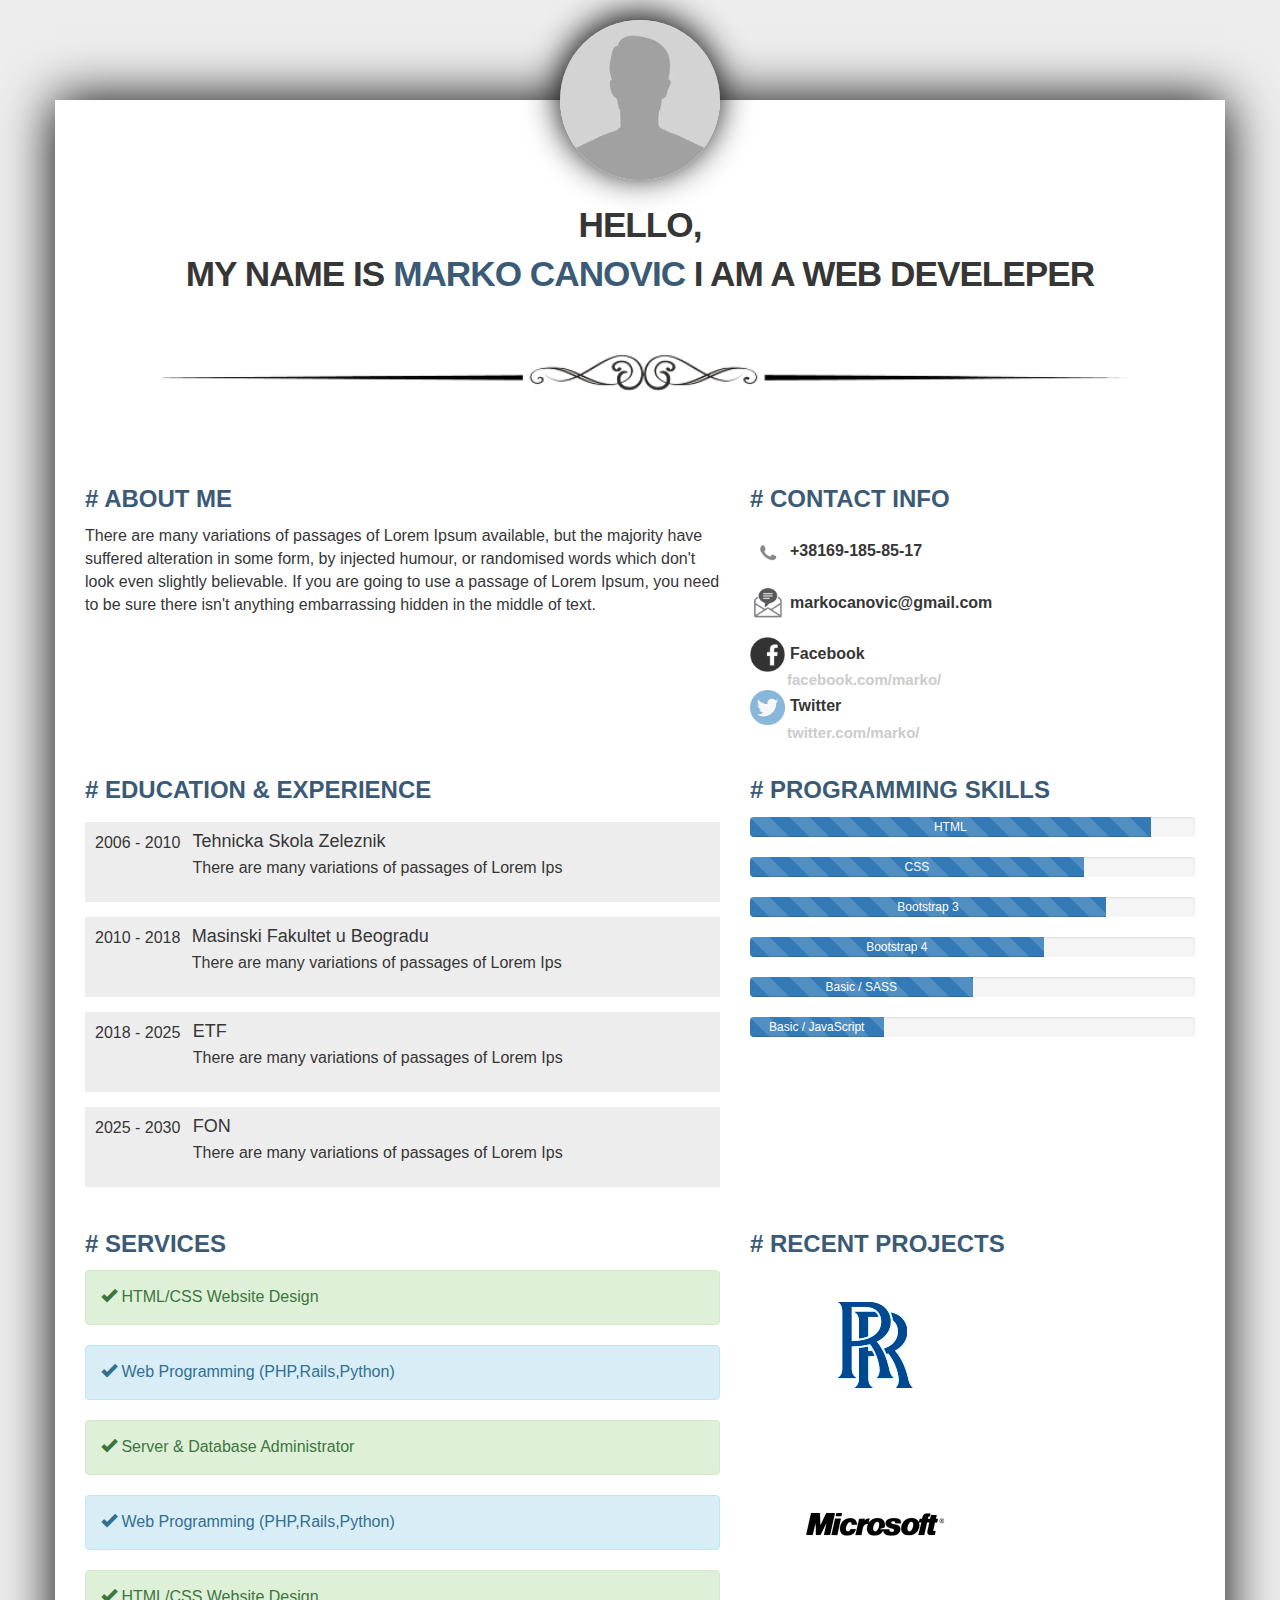
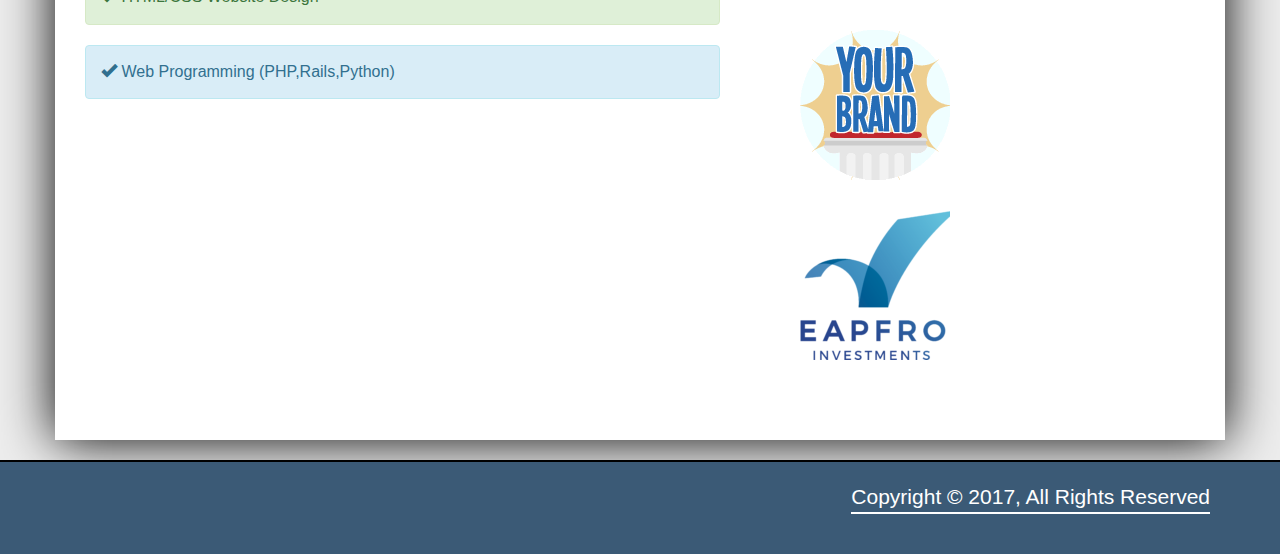
<file: index.html>
<!Doctype html>
<html>

<head>
	<meta charset="utf-8">
	<title>Marko Canovic Portfolio Resume</title>
  <link rel="stylesheet" href="css/style.css">
</head>
<body>

  <section>
    <div class="container container-main">
      <img src="img/proflie_icon-01.png" alt="" class="profile-img img-circle">
      <header>
        <h1>HELLO, <br> my name is <strong>Marko Canovic</strong> I am a web develeper</h1>
      </header>
      <img src="img/line.png" alt="" class="line">
      <div class="row">
        <div class="col-md-7">
          <h2># About Me</h2>
          <p>There are many variations of passages of Lorem Ipsum available, but the majority have suffered alteration in some form, by injected humour, or randomised words which don't look even slightly believable. If you are going to use a passage of Lorem Ipsum, you need to be sure there isn't anything embarrassing hidden in the middle of text. </p>
        </div>
        <div class="col-md-5">
          <h2># Contact Info</h2>
          <ul class="contact-list">
            <li><img src="img/phone.png" alt="">+38169-185-85-17</li>
            <li><img src="img/email.png" alt="">markocanovic@gmail.com</li>
            <li><img src="img/facebook.png" alt="">Facebook <span>facebook.com/marko/</span></li>
            <li><img src="img/twitter.png" alt="">Twitter <span>twitter.com/marko/</span></li>
          </ul>
        </div>
      </div>

      <div class="row">
        <div class="col-md-7">
          <h2># Education & Experience</h2>

          <div class="media">
            <div class="media-left">
             2006 - 2010
           </div>
           <div class="media-body">
            <h4 class="media-heading">Tehnicka Skola Zeleznik</h4>
            <p>There are many variations of passages of Lorem Ips</p>
          </div>
        </div>
        <div class="media">
          <div class="media-left">
           2010 - 2018
         </div>
         <div class="media-body">
          <h4 class="media-heading">Masinski Fakultet u Beogradu</h4>
          <p>There are many variations of passages of Lorem Ips</p>
        </div>
      </div>

      <div class="media">
        <div class="media-left">
         2018 - 2025
       </div>
       <div class="media-body">
        <h4 class="media-heading">ETF</h4>
        <p>There are many variations of passages of Lorem Ips</p>
      </div>
    </div>

    <div class="media">
      <div class="media-left">
       2025 - 2030
     </div>
     <div class="media-body">
      <h4 class="media-heading">FON</h4>
      <p>There are many variations of passages of Lorem Ips</p>
    </div>
  </div>
</div>


<div class="col-md-5">
  <h2># Programming Skills</h2>
  <div class="progress">
    <div class="progress-bar progress-bar-striped" role="progressbar" aria-valuenow="0" aria-valuemin="0" aria-valuemax="100" style="min-width: 2em;width:90%;">
      HTML
    </div>
  </div>

  <div class="progress">
    <div class="progress-bar progress-bar-striped" role="progressbar" aria-valuenow="2" aria-valuemin="0" aria-valuemax="100"
    style="min-width: 2em; width: 75%;">
    CSS
  </div>
</div>

<div class="progress">
  <div class="progress-bar progress-bar-striped" role="progressbar" aria-valuenow="2" aria-valuemin="0" aria-valuemax="100"
  style="min-width: 2em; width: 80%;">
  Bootstrap 3
</div>
</div>

<div class="progress">
  <div class="progress-bar progress-bar-striped" role="progressbar" aria-valuenow="2" aria-valuemin="0" aria-valuemax="100"
  style="min-width: 2em; width: 66%;">
  Bootstrap 4
</div>
</div>

<div class="progress">
  <div class="progress-bar progress-bar-striped" role="progressbar" aria-valuenow="2" aria-valuemin="0" aria-valuemax="100"
  style="min-width: 2em; width: 50%;">
  Basic / SASS
</div>
</div>

<div class="progress">
  <div class="progress-bar progress-bar-striped" role="progressbar" aria-valuenow="2" aria-valuemin="0" aria-valuemax="100" style="min-width: 2em; width: 30%;">
    Basic / JavaScript
  </div>
</div>



</div>
</div>

<div class="row">
  <div class="col-md-7">
    <h2># Services</h2>
    <div class="alert alert-success" role="alert"><i class="glyphicon glyphicon-ok"></i> HTML/CSS Website Design</div>
    <div class="alert alert-info" role="alert"><i class="glyphicon glyphicon-ok"></i> Web Programming (PHP,Rails,Python)</div>
    <div class="alert alert-success" role="alert"><i class="glyphicon glyphicon-ok"></i> Server & Database Administrator</div>
    <div class="alert alert-info" role="alert"><i class="glyphicon glyphicon-ok"></i> Web Programming (PHP,Rails,Python)</div>
    <div class="alert alert-success" role="alert"><i class="glyphicon glyphicon-ok"></i> HTML/CSS Website Design</div>
    <div class="alert alert-info" role="alert"><i class="glyphicon glyphicon-ok"></i> Web Programming (PHP,Rails,Python)</div>
  </div>
  <div class="col-md-5">
    <h2># Recent Projects</h2>
    <ul class="work-list">
      <li><a href="#"><img src="img/work1.png" alt=""></a></li>
      <li><a href="#"><img src="img/work2.png" alt=""></a></li>
      <li><a href="#"><img src="img/work3.png" alt=""></a></li>
      <li><a href="#"><img src="img/work4.png" alt=""></a></li>
    </ul>
  </div>
</div>

</section>
</div>
<footer>
  <div class="container">
    <p class="lead text-center">Copyright &copy; 2017, All Rights Reserved</p>
  </div>
</footer>

<script src="js/jquery.js"></script>
<script src="js/bootstrap.js"></script>
</body>
</html>
</file>
<file: css/style.css>
/*
 * Bootstrap v3.3.7 (http://getbootstrap.com)
 * Copyright 2011-2016 Twitter, Inc.
 * Licensed under MIT (https://github.com/twbs/bootstrap/blob/master/LICENSE)
 */
/* normalize.css v3.0.3 | MIT License | github.com/necolas/normalize.css */
/* line 7, ../scss/vendors/_bootstrap.scss */
html {
  font-family: sans-serif;
  -webkit-text-size-adjust: 100%;
  -ms-text-size-adjust: 100%;
}

/* line 12, ../scss/vendors/_bootstrap.scss */
body {
  margin: 0;
}

/* line 27, ../scss/vendors/_bootstrap.scss */
article,
aside,
details,
figcaption,
figure,
footer,
header,
hgroup,
main,
menu,
nav,
section,
summary {
  display: block;
}

/* line 33, ../scss/vendors/_bootstrap.scss */
audio,
canvas,
progress,
video {
  display: inline-block;
  vertical-align: baseline;
}

/* line 37, ../scss/vendors/_bootstrap.scss */
audio:not([controls]) {
  display: none;
  height: 0;
}

/* line 42, ../scss/vendors/_bootstrap.scss */
[hidden],
template {
  display: none;
}

/* line 45, ../scss/vendors/_bootstrap.scss */
a {
  background-color: transparent;
}

/* line 49, ../scss/vendors/_bootstrap.scss */
a:active,
a:hover {
  outline: 0;
}

/* line 52, ../scss/vendors/_bootstrap.scss */
abbr[title] {
  border-bottom: 1px dotted;
}

/* line 56, ../scss/vendors/_bootstrap.scss */
b,
strong {
  font-weight: bold;
}

/* line 59, ../scss/vendors/_bootstrap.scss */
dfn {
  font-style: italic;
}

/* line 62, ../scss/vendors/_bootstrap.scss */
h1 {
  margin: .67em 0;
  font-size: 2em;
}

/* line 66, ../scss/vendors/_bootstrap.scss */
mark {
  color: #000;
  background: #ff0;
}

/* line 70, ../scss/vendors/_bootstrap.scss */
small {
  font-size: 80%;
}

/* line 74, ../scss/vendors/_bootstrap.scss */
sub,
sup {
  position: relative;
  font-size: 75%;
  line-height: 0;
  vertical-align: baseline;
}

/* line 80, ../scss/vendors/_bootstrap.scss */
sup {
  top: -0.5em;
}

/* line 83, ../scss/vendors/_bootstrap.scss */
sub {
  bottom: -0.25em;
}

/* line 86, ../scss/vendors/_bootstrap.scss */
img {
  border: 0;
}

/* line 89, ../scss/vendors/_bootstrap.scss */
svg:not(:root) {
  overflow: hidden;
}

/* line 92, ../scss/vendors/_bootstrap.scss */
figure {
  margin: 1em 40px;
}

/* line 95, ../scss/vendors/_bootstrap.scss */
hr {
  height: 0;
  -webkit-box-sizing: content-box;
  -moz-box-sizing: content-box;
  box-sizing: content-box;
}

/* line 101, ../scss/vendors/_bootstrap.scss */
pre {
  overflow: auto;
}

/* line 107, ../scss/vendors/_bootstrap.scss */
code,
kbd,
pre,
samp {
  font-family: monospace, monospace;
  font-size: 1em;
}

/* line 115, ../scss/vendors/_bootstrap.scss */
button,
input,
optgroup,
select,
textarea {
  margin: 0;
  font: inherit;
  color: inherit;
}

/* line 120, ../scss/vendors/_bootstrap.scss */
button {
  overflow: visible;
}

/* line 124, ../scss/vendors/_bootstrap.scss */
button,
select {
  text-transform: none;
}

/* line 130, ../scss/vendors/_bootstrap.scss */
button,
html input[type="button"],
input[type="reset"],
input[type="submit"] {
  -webkit-appearance: button;
  cursor: pointer;
}

/* line 135, ../scss/vendors/_bootstrap.scss */
button[disabled],
html input[disabled] {
  cursor: default;
}

/* line 139, ../scss/vendors/_bootstrap.scss */
button::-moz-focus-inner,
input::-moz-focus-inner {
  padding: 0;
  border: 0;
}

/* line 143, ../scss/vendors/_bootstrap.scss */
input {
  line-height: normal;
}

/* line 147, ../scss/vendors/_bootstrap.scss */
input[type="checkbox"],
input[type="radio"] {
  -webkit-box-sizing: border-box;
  -moz-box-sizing: border-box;
  box-sizing: border-box;
  padding: 0;
}

/* line 154, ../scss/vendors/_bootstrap.scss */
input[type="number"]::-webkit-inner-spin-button,
input[type="number"]::-webkit-outer-spin-button {
  height: auto;
}

/* line 157, ../scss/vendors/_bootstrap.scss */
input[type="search"] {
  -webkit-box-sizing: content-box;
  -moz-box-sizing: content-box;
  box-sizing: content-box;
  -webkit-appearance: textfield;
}

/* line 164, ../scss/vendors/_bootstrap.scss */
input[type="search"]::-webkit-search-cancel-button,
input[type="search"]::-webkit-search-decoration {
  -webkit-appearance: none;
}

/* line 167, ../scss/vendors/_bootstrap.scss */
fieldset {
  padding: .35em .625em .75em;
  margin: 0 2px;
  border: 1px solid #c0c0c0;
}

/* line 172, ../scss/vendors/_bootstrap.scss */
legend {
  padding: 0;
  border: 0;
}

/* line 176, ../scss/vendors/_bootstrap.scss */
textarea {
  overflow: auto;
}

/* line 179, ../scss/vendors/_bootstrap.scss */
optgroup {
  font-weight: bold;
}

/* line 182, ../scss/vendors/_bootstrap.scss */
table {
  border-spacing: 0;
  border-collapse: collapse;
}

/* line 187, ../scss/vendors/_bootstrap.scss */
td,
th {
  padding: 0;
}

/* Source: https://github.com/h5bp/html5-boilerplate/blob/master/src/css/main.css */
@media print {
  /* line 194, ../scss/vendors/_bootstrap.scss */
  *,
  *:before,
  *:after {
    color: #000 !important;
    text-shadow: none !important;
    background: transparent !important;
    -webkit-box-shadow: none !important;
    box-shadow: none !important;
  }

  /* line 202, ../scss/vendors/_bootstrap.scss */
  a,
  a:visited {
    text-decoration: underline;
  }

  /* line 205, ../scss/vendors/_bootstrap.scss */
  a[href]:after {
    content: " (" attr(href) ")";
  }

  /* line 208, ../scss/vendors/_bootstrap.scss */
  abbr[title]:after {
    content: " (" attr(title) ")";
  }

  /* line 212, ../scss/vendors/_bootstrap.scss */
  a[href^="#"]:after,
  a[href^="javascript:"]:after {
    content: "";
  }

  /* line 216, ../scss/vendors/_bootstrap.scss */
  pre,
  blockquote {
    border: 1px solid #999;
    page-break-inside: avoid;
  }

  /* line 221, ../scss/vendors/_bootstrap.scss */
  thead {
    display: table-header-group;
  }

  /* line 225, ../scss/vendors/_bootstrap.scss */
  tr,
  img {
    page-break-inside: avoid;
  }

  /* line 228, ../scss/vendors/_bootstrap.scss */
  img {
    max-width: 100% !important;
  }

  /* line 233, ../scss/vendors/_bootstrap.scss */
  p,
  h2,
  h3 {
    orphans: 3;
    widows: 3;
  }

  /* line 238, ../scss/vendors/_bootstrap.scss */
  h2,
  h3 {
    page-break-after: avoid;
  }

  /* line 241, ../scss/vendors/_bootstrap.scss */
  .navbar {
    display: none;
  }

  /* line 245, ../scss/vendors/_bootstrap.scss */
  .btn > .caret,
  .dropup > .btn > .caret {
    border-top-color: #000 !important;
  }

  /* line 248, ../scss/vendors/_bootstrap.scss */
  .label {
    border: 1px solid #000;
  }

  /* line 251, ../scss/vendors/_bootstrap.scss */
  .table {
    border-collapse: collapse !important;
  }

  /* line 255, ../scss/vendors/_bootstrap.scss */
  .table td,
  .table th {
    background-color: #fff !important;
  }

  /* line 259, ../scss/vendors/_bootstrap.scss */
  .table-bordered th,
  .table-bordered td {
    border: 1px solid #ddd !important;
  }
}
@font-face {
  font-family: 'Glyphicons Halflings';
  src: url("../fonts/glyphicons-halflings-regular.eot");
  src: url("../fonts/glyphicons-halflings-regular.eot?#iefix") format("embedded-opentype"), url("../fonts/glyphicons-halflings-regular.woff2") format("woff2"), url("../fonts/glyphicons-halflings-regular.woff") format("woff"), url("../fonts/glyphicons-halflings-regular.ttf") format("truetype"), url("../fonts/glyphicons-halflings-regular.svg#glyphicons_halflingsregular") format("svg");
}

/* line 269, ../scss/vendors/_bootstrap.scss */
.glyphicon {
  position: relative;
  top: 1px;
  display: inline-block;
  font-family: 'Glyphicons Halflings';
  font-style: normal;
  font-weight: normal;
  line-height: 1;
  -webkit-font-smoothing: antialiased;
  -moz-osx-font-smoothing: grayscale;
}

/* line 281, ../scss/vendors/_bootstrap.scss */
.glyphicon-asterisk:before {
  content: "\002a";
}

/* line 284, ../scss/vendors/_bootstrap.scss */
.glyphicon-plus:before {
  content: "\002b";
}

/* line 288, ../scss/vendors/_bootstrap.scss */
.glyphicon-euro:before,
.glyphicon-eur:before {
  content: "\20ac";
}

/* line 291, ../scss/vendors/_bootstrap.scss */
.glyphicon-minus:before {
  content: "\2212";
}

/* line 294, ../scss/vendors/_bootstrap.scss */
.glyphicon-cloud:before {
  content: "\2601";
}

/* line 297, ../scss/vendors/_bootstrap.scss */
.glyphicon-envelope:before {
  content: "\2709";
}

/* line 300, ../scss/vendors/_bootstrap.scss */
.glyphicon-pencil:before {
  content: "\270f";
}

/* line 303, ../scss/vendors/_bootstrap.scss */
.glyphicon-glass:before {
  content: "\e001";
}

/* line 306, ../scss/vendors/_bootstrap.scss */
.glyphicon-music:before {
  content: "\e002";
}

/* line 309, ../scss/vendors/_bootstrap.scss */
.glyphicon-search:before {
  content: "\e003";
}

/* line 312, ../scss/vendors/_bootstrap.scss */
.glyphicon-heart:before {
  content: "\e005";
}

/* line 315, ../scss/vendors/_bootstrap.scss */
.glyphicon-star:before {
  content: "\e006";
}

/* line 318, ../scss/vendors/_bootstrap.scss */
.glyphicon-star-empty:before {
  content: "\e007";
}

/* line 321, ../scss/vendors/_bootstrap.scss */
.glyphicon-user:before {
  content: "\e008";
}

/* line 324, ../scss/vendors/_bootstrap.scss */
.glyphicon-film:before {
  content: "\e009";
}

/* line 327, ../scss/vendors/_bootstrap.scss */
.glyphicon-th-large:before {
  content: "\e010";
}

/* line 330, ../scss/vendors/_bootstrap.scss */
.glyphicon-th:before {
  content: "\e011";
}

/* line 333, ../scss/vendors/_bootstrap.scss */
.glyphicon-th-list:before {
  content: "\e012";
}

/* line 336, ../scss/vendors/_bootstrap.scss */
.glyphicon-ok:before {
  content: "\e013";
}

/* line 339, ../scss/vendors/_bootstrap.scss */
.glyphicon-remove:before {
  content: "\e014";
}

/* line 342, ../scss/vendors/_bootstrap.scss */
.glyphicon-zoom-in:before {
  content: "\e015";
}

/* line 345, ../scss/vendors/_bootstrap.scss */
.glyphicon-zoom-out:before {
  content: "\e016";
}

/* line 348, ../scss/vendors/_bootstrap.scss */
.glyphicon-off:before {
  content: "\e017";
}

/* line 351, ../scss/vendors/_bootstrap.scss */
.glyphicon-signal:before {
  content: "\e018";
}

/* line 354, ../scss/vendors/_bootstrap.scss */
.glyphicon-cog:before {
  content: "\e019";
}

/* line 357, ../scss/vendors/_bootstrap.scss */
.glyphicon-trash:before {
  content: "\e020";
}

/* line 360, ../scss/vendors/_bootstrap.scss */
.glyphicon-home:before {
  content: "\e021";
}

/* line 363, ../scss/vendors/_bootstrap.scss */
.glyphicon-file:before {
  content: "\e022";
}

/* line 366, ../scss/vendors/_bootstrap.scss */
.glyphicon-time:before {
  content: "\e023";
}

/* line 369, ../scss/vendors/_bootstrap.scss */
.glyphicon-road:before {
  content: "\e024";
}

/* line 372, ../scss/vendors/_bootstrap.scss */
.glyphicon-download-alt:before {
  content: "\e025";
}

/* line 375, ../scss/vendors/_bootstrap.scss */
.glyphicon-download:before {
  content: "\e026";
}

/* line 378, ../scss/vendors/_bootstrap.scss */
.glyphicon-upload:before {
  content: "\e027";
}

/* line 381, ../scss/vendors/_bootstrap.scss */
.glyphicon-inbox:before {
  content: "\e028";
}

/* line 384, ../scss/vendors/_bootstrap.scss */
.glyphicon-play-circle:before {
  content: "\e029";
}

/* line 387, ../scss/vendors/_bootstrap.scss */
.glyphicon-repeat:before {
  content: "\e030";
}

/* line 390, ../scss/vendors/_bootstrap.scss */
.glyphicon-refresh:before {
  content: "\e031";
}

/* line 393, ../scss/vendors/_bootstrap.scss */
.glyphicon-list-alt:before {
  content: "\e032";
}

/* line 396, ../scss/vendors/_bootstrap.scss */
.glyphicon-lock:before {
  content: "\e033";
}

/* line 399, ../scss/vendors/_bootstrap.scss */
.glyphicon-flag:before {
  content: "\e034";
}

/* line 402, ../scss/vendors/_bootstrap.scss */
.glyphicon-headphones:before {
  content: "\e035";
}

/* line 405, ../scss/vendors/_bootstrap.scss */
.glyphicon-volume-off:before {
  content: "\e036";
}

/* line 408, ../scss/vendors/_bootstrap.scss */
.glyphicon-volume-down:before {
  content: "\e037";
}

/* line 411, ../scss/vendors/_bootstrap.scss */
.glyphicon-volume-up:before {
  content: "\e038";
}

/* line 414, ../scss/vendors/_bootstrap.scss */
.glyphicon-qrcode:before {
  content: "\e039";
}

/* line 417, ../scss/vendors/_bootstrap.scss */
.glyphicon-barcode:before {
  content: "\e040";
}

/* line 420, ../scss/vendors/_bootstrap.scss */
.glyphicon-tag:before {
  content: "\e041";
}

/* line 423, ../scss/vendors/_bootstrap.scss */
.glyphicon-tags:before {
  content: "\e042";
}

/* line 426, ../scss/vendors/_bootstrap.scss */
.glyphicon-book:before {
  content: "\e043";
}

/* line 429, ../scss/vendors/_bootstrap.scss */
.glyphicon-bookmark:before {
  content: "\e044";
}

/* line 432, ../scss/vendors/_bootstrap.scss */
.glyphicon-print:before {
  content: "\e045";
}

/* line 435, ../scss/vendors/_bootstrap.scss */
.glyphicon-camera:before {
  content: "\e046";
}

/* line 438, ../scss/vendors/_bootstrap.scss */
.glyphicon-font:before {
  content: "\e047";
}

/* line 441, ../scss/vendors/_bootstrap.scss */
.glyphicon-bold:before {
  content: "\e048";
}

/* line 444, ../scss/vendors/_bootstrap.scss */
.glyphicon-italic:before {
  content: "\e049";
}

/* line 447, ../scss/vendors/_bootstrap.scss */
.glyphicon-text-height:before {
  content: "\e050";
}

/* line 450, ../scss/vendors/_bootstrap.scss */
.glyphicon-text-width:before {
  content: "\e051";
}

/* line 453, ../scss/vendors/_bootstrap.scss */
.glyphicon-align-left:before {
  content: "\e052";
}

/* line 456, ../scss/vendors/_bootstrap.scss */
.glyphicon-align-center:before {
  content: "\e053";
}

/* line 459, ../scss/vendors/_bootstrap.scss */
.glyphicon-align-right:before {
  content: "\e054";
}

/* line 462, ../scss/vendors/_bootstrap.scss */
.glyphicon-align-justify:before {
  content: "\e055";
}

/* line 465, ../scss/vendors/_bootstrap.scss */
.glyphicon-list:before {
  content: "\e056";
}

/* line 468, ../scss/vendors/_bootstrap.scss */
.glyphicon-indent-left:before {
  content: "\e057";
}

/* line 471, ../scss/vendors/_bootstrap.scss */
.glyphicon-indent-right:before {
  content: "\e058";
}

/* line 474, ../scss/vendors/_bootstrap.scss */
.glyphicon-facetime-video:before {
  content: "\e059";
}

/* line 477, ../scss/vendors/_bootstrap.scss */
.glyphicon-picture:before {
  content: "\e060";
}

/* line 480, ../scss/vendors/_bootstrap.scss */
.glyphicon-map-marker:before {
  content: "\e062";
}

/* line 483, ../scss/vendors/_bootstrap.scss */
.glyphicon-adjust:before {
  content: "\e063";
}

/* line 486, ../scss/vendors/_bootstrap.scss */
.glyphicon-tint:before {
  content: "\e064";
}

/* line 489, ../scss/vendors/_bootstrap.scss */
.glyphicon-edit:before {
  content: "\e065";
}

/* line 492, ../scss/vendors/_bootstrap.scss */
.glyphicon-share:before {
  content: "\e066";
}

/* line 495, ../scss/vendors/_bootstrap.scss */
.glyphicon-check:before {
  content: "\e067";
}

/* line 498, ../scss/vendors/_bootstrap.scss */
.glyphicon-move:before {
  content: "\e068";
}

/* line 501, ../scss/vendors/_bootstrap.scss */
.glyphicon-step-backward:before {
  content: "\e069";
}

/* line 504, ../scss/vendors/_bootstrap.scss */
.glyphicon-fast-backward:before {
  content: "\e070";
}

/* line 507, ../scss/vendors/_bootstrap.scss */
.glyphicon-backward:before {
  content: "\e071";
}

/* line 510, ../scss/vendors/_bootstrap.scss */
.glyphicon-play:before {
  content: "\e072";
}

/* line 513, ../scss/vendors/_bootstrap.scss */
.glyphicon-pause:before {
  content: "\e073";
}

/* line 516, ../scss/vendors/_bootstrap.scss */
.glyphicon-stop:before {
  content: "\e074";
}

/* line 519, ../scss/vendors/_bootstrap.scss */
.glyphicon-forward:before {
  content: "\e075";
}

/* line 522, ../scss/vendors/_bootstrap.scss */
.glyphicon-fast-forward:before {
  content: "\e076";
}

/* line 525, ../scss/vendors/_bootstrap.scss */
.glyphicon-step-forward:before {
  content: "\e077";
}

/* line 528, ../scss/vendors/_bootstrap.scss */
.glyphicon-eject:before {
  content: "\e078";
}

/* line 531, ../scss/vendors/_bootstrap.scss */
.glyphicon-chevron-left:before {
  content: "\e079";
}

/* line 534, ../scss/vendors/_bootstrap.scss */
.glyphicon-chevron-right:before {
  content: "\e080";
}

/* line 537, ../scss/vendors/_bootstrap.scss */
.glyphicon-plus-sign:before {
  content: "\e081";
}

/* line 540, ../scss/vendors/_bootstrap.scss */
.glyphicon-minus-sign:before {
  content: "\e082";
}

/* line 543, ../scss/vendors/_bootstrap.scss */
.glyphicon-remove-sign:before {
  content: "\e083";
}

/* line 546, ../scss/vendors/_bootstrap.scss */
.glyphicon-ok-sign:before {
  content: "\e084";
}

/* line 549, ../scss/vendors/_bootstrap.scss */
.glyphicon-question-sign:before {
  content: "\e085";
}

/* line 552, ../scss/vendors/_bootstrap.scss */
.glyphicon-info-sign:before {
  content: "\e086";
}

/* line 555, ../scss/vendors/_bootstrap.scss */
.glyphicon-screenshot:before {
  content: "\e087";
}

/* line 558, ../scss/vendors/_bootstrap.scss */
.glyphicon-remove-circle:before {
  content: "\e088";
}

/* line 561, ../scss/vendors/_bootstrap.scss */
.glyphicon-ok-circle:before {
  content: "\e089";
}

/* line 564, ../scss/vendors/_bootstrap.scss */
.glyphicon-ban-circle:before {
  content: "\e090";
}

/* line 567, ../scss/vendors/_bootstrap.scss */
.glyphicon-arrow-left:before {
  content: "\e091";
}

/* line 570, ../scss/vendors/_bootstrap.scss */
.glyphicon-arrow-right:before {
  content: "\e092";
}

/* line 573, ../scss/vendors/_bootstrap.scss */
.glyphicon-arrow-up:before {
  content: "\e093";
}

/* line 576, ../scss/vendors/_bootstrap.scss */
.glyphicon-arrow-down:before {
  content: "\e094";
}

/* line 579, ../scss/vendors/_bootstrap.scss */
.glyphicon-share-alt:before {
  content: "\e095";
}

/* line 582, ../scss/vendors/_bootstrap.scss */
.glyphicon-resize-full:before {
  content: "\e096";
}

/* line 585, ../scss/vendors/_bootstrap.scss */
.glyphicon-resize-small:before {
  content: "\e097";
}

/* line 588, ../scss/vendors/_bootstrap.scss */
.glyphicon-exclamation-sign:before {
  content: "\e101";
}

/* line 591, ../scss/vendors/_bootstrap.scss */
.glyphicon-gift:before {
  content: "\e102";
}

/* line 594, ../scss/vendors/_bootstrap.scss */
.glyphicon-leaf:before {
  content: "\e103";
}

/* line 597, ../scss/vendors/_bootstrap.scss */
.glyphicon-fire:before {
  content: "\e104";
}

/* line 600, ../scss/vendors/_bootstrap.scss */
.glyphicon-eye-open:before {
  content: "\e105";
}

/* line 603, ../scss/vendors/_bootstrap.scss */
.glyphicon-eye-close:before {
  content: "\e106";
}

/* line 606, ../scss/vendors/_bootstrap.scss */
.glyphicon-warning-sign:before {
  content: "\e107";
}

/* line 609, ../scss/vendors/_bootstrap.scss */
.glyphicon-plane:before {
  content: "\e108";
}

/* line 612, ../scss/vendors/_bootstrap.scss */
.glyphicon-calendar:before {
  content: "\e109";
}

/* line 615, ../scss/vendors/_bootstrap.scss */
.glyphicon-random:before {
  content: "\e110";
}

/* line 618, ../scss/vendors/_bootstrap.scss */
.glyphicon-comment:before {
  content: "\e111";
}

/* line 621, ../scss/vendors/_bootstrap.scss */
.glyphicon-magnet:before {
  content: "\e112";
}

/* line 624, ../scss/vendors/_bootstrap.scss */
.glyphicon-chevron-up:before {
  content: "\e113";
}

/* line 627, ../scss/vendors/_bootstrap.scss */
.glyphicon-chevron-down:before {
  content: "\e114";
}

/* line 630, ../scss/vendors/_bootstrap.scss */
.glyphicon-retweet:before {
  content: "\e115";
}

/* line 633, ../scss/vendors/_bootstrap.scss */
.glyphicon-shopping-cart:before {
  content: "\e116";
}

/* line 636, ../scss/vendors/_bootstrap.scss */
.glyphicon-folder-close:before {
  content: "\e117";
}

/* line 639, ../scss/vendors/_bootstrap.scss */
.glyphicon-folder-open:before {
  content: "\e118";
}

/* line 642, ../scss/vendors/_bootstrap.scss */
.glyphicon-resize-vertical:before {
  content: "\e119";
}

/* line 645, ../scss/vendors/_bootstrap.scss */
.glyphicon-resize-horizontal:before {
  content: "\e120";
}

/* line 648, ../scss/vendors/_bootstrap.scss */
.glyphicon-hdd:before {
  content: "\e121";
}

/* line 651, ../scss/vendors/_bootstrap.scss */
.glyphicon-bullhorn:before {
  content: "\e122";
}

/* line 654, ../scss/vendors/_bootstrap.scss */
.glyphicon-bell:before {
  content: "\e123";
}

/* line 657, ../scss/vendors/_bootstrap.scss */
.glyphicon-certificate:before {
  content: "\e124";
}

/* line 660, ../scss/vendors/_bootstrap.scss */
.glyphicon-thumbs-up:before {
  content: "\e125";
}

/* line 663, ../scss/vendors/_bootstrap.scss */
.glyphicon-thumbs-down:before {
  content: "\e126";
}

/* line 666, ../scss/vendors/_bootstrap.scss */
.glyphicon-hand-right:before {
  content: "\e127";
}

/* line 669, ../scss/vendors/_bootstrap.scss */
.glyphicon-hand-left:before {
  content: "\e128";
}

/* line 672, ../scss/vendors/_bootstrap.scss */
.glyphicon-hand-up:before {
  content: "\e129";
}

/* line 675, ../scss/vendors/_bootstrap.scss */
.glyphicon-hand-down:before {
  content: "\e130";
}

/* line 678, ../scss/vendors/_bootstrap.scss */
.glyphicon-circle-arrow-right:before {
  content: "\e131";
}

/* line 681, ../scss/vendors/_bootstrap.scss */
.glyphicon-circle-arrow-left:before {
  content: "\e132";
}

/* line 684, ../scss/vendors/_bootstrap.scss */
.glyphicon-circle-arrow-up:before {
  content: "\e133";
}

/* line 687, ../scss/vendors/_bootstrap.scss */
.glyphicon-circle-arrow-down:before {
  content: "\e134";
}

/* line 690, ../scss/vendors/_bootstrap.scss */
.glyphicon-globe:before {
  content: "\e135";
}

/* line 693, ../scss/vendors/_bootstrap.scss */
.glyphicon-wrench:before {
  content: "\e136";
}

/* line 696, ../scss/vendors/_bootstrap.scss */
.glyphicon-tasks:before {
  content: "\e137";
}

/* line 699, ../scss/vendors/_bootstrap.scss */
.glyphicon-filter:before {
  content: "\e138";
}

/* line 702, ../scss/vendors/_bootstrap.scss */
.glyphicon-briefcase:before {
  content: "\e139";
}

/* line 705, ../scss/vendors/_bootstrap.scss */
.glyphicon-fullscreen:before {
  content: "\e140";
}

/* line 708, ../scss/vendors/_bootstrap.scss */
.glyphicon-dashboard:before {
  content: "\e141";
}

/* line 711, ../scss/vendors/_bootstrap.scss */
.glyphicon-paperclip:before {
  content: "\e142";
}

/* line 714, ../scss/vendors/_bootstrap.scss */
.glyphicon-heart-empty:before {
  content: "\e143";
}

/* line 717, ../scss/vendors/_bootstrap.scss */
.glyphicon-link:before {
  content: "\e144";
}

/* line 720, ../scss/vendors/_bootstrap.scss */
.glyphicon-phone:before {
  content: "\e145";
}

/* line 723, ../scss/vendors/_bootstrap.scss */
.glyphicon-pushpin:before {
  content: "\e146";
}

/* line 726, ../scss/vendors/_bootstrap.scss */
.glyphicon-usd:before {
  content: "\e148";
}

/* line 729, ../scss/vendors/_bootstrap.scss */
.glyphicon-gbp:before {
  content: "\e149";
}

/* line 732, ../scss/vendors/_bootstrap.scss */
.glyphicon-sort:before {
  content: "\e150";
}

/* line 735, ../scss/vendors/_bootstrap.scss */
.glyphicon-sort-by-alphabet:before {
  content: "\e151";
}

/* line 738, ../scss/vendors/_bootstrap.scss */
.glyphicon-sort-by-alphabet-alt:before {
  content: "\e152";
}

/* line 741, ../scss/vendors/_bootstrap.scss */
.glyphicon-sort-by-order:before {
  content: "\e153";
}

/* line 744, ../scss/vendors/_bootstrap.scss */
.glyphicon-sort-by-order-alt:before {
  content: "\e154";
}

/* line 747, ../scss/vendors/_bootstrap.scss */
.glyphicon-sort-by-attributes:before {
  content: "\e155";
}

/* line 750, ../scss/vendors/_bootstrap.scss */
.glyphicon-sort-by-attributes-alt:before {
  content: "\e156";
}

/* line 753, ../scss/vendors/_bootstrap.scss */
.glyphicon-unchecked:before {
  content: "\e157";
}

/* line 756, ../scss/vendors/_bootstrap.scss */
.glyphicon-expand:before {
  content: "\e158";
}

/* line 759, ../scss/vendors/_bootstrap.scss */
.glyphicon-collapse-down:before {
  content: "\e159";
}

/* line 762, ../scss/vendors/_bootstrap.scss */
.glyphicon-collapse-up:before {
  content: "\e160";
}

/* line 765, ../scss/vendors/_bootstrap.scss */
.glyphicon-log-in:before {
  content: "\e161";
}

/* line 768, ../scss/vendors/_bootstrap.scss */
.glyphicon-flash:before {
  content: "\e162";
}

/* line 771, ../scss/vendors/_bootstrap.scss */
.glyphicon-log-out:before {
  content: "\e163";
}

/* line 774, ../scss/vendors/_bootstrap.scss */
.glyphicon-new-window:before {
  content: "\e164";
}

/* line 777, ../scss/vendors/_bootstrap.scss */
.glyphicon-record:before {
  content: "\e165";
}

/* line 780, ../scss/vendors/_bootstrap.scss */
.glyphicon-save:before {
  content: "\e166";
}

/* line 783, ../scss/vendors/_bootstrap.scss */
.glyphicon-open:before {
  content: "\e167";
}

/* line 786, ../scss/vendors/_bootstrap.scss */
.glyphicon-saved:before {
  content: "\e168";
}

/* line 789, ../scss/vendors/_bootstrap.scss */
.glyphicon-import:before {
  content: "\e169";
}

/* line 792, ../scss/vendors/_bootstrap.scss */
.glyphicon-export:before {
  content: "\e170";
}

/* line 795, ../scss/vendors/_bootstrap.scss */
.glyphicon-send:before {
  content: "\e171";
}

/* line 798, ../scss/vendors/_bootstrap.scss */
.glyphicon-floppy-disk:before {
  content: "\e172";
}

/* line 801, ../scss/vendors/_bootstrap.scss */
.glyphicon-floppy-saved:before {
  content: "\e173";
}

/* line 804, ../scss/vendors/_bootstrap.scss */
.glyphicon-floppy-remove:before {
  content: "\e174";
}

/* line 807, ../scss/vendors/_bootstrap.scss */
.glyphicon-floppy-save:before {
  content: "\e175";
}

/* line 810, ../scss/vendors/_bootstrap.scss */
.glyphicon-floppy-open:before {
  content: "\e176";
}

/* line 813, ../scss/vendors/_bootstrap.scss */
.glyphicon-credit-card:before {
  content: "\e177";
}

/* line 816, ../scss/vendors/_bootstrap.scss */
.glyphicon-transfer:before {
  content: "\e178";
}

/* line 819, ../scss/vendors/_bootstrap.scss */
.glyphicon-cutlery:before {
  content: "\e179";
}

/* line 822, ../scss/vendors/_bootstrap.scss */
.glyphicon-header:before {
  content: "\e180";
}

/* line 825, ../scss/vendors/_bootstrap.scss */
.glyphicon-compressed:before {
  content: "\e181";
}

/* line 828, ../scss/vendors/_bootstrap.scss */
.glyphicon-earphone:before {
  content: "\e182";
}

/* line 831, ../scss/vendors/_bootstrap.scss */
.glyphicon-phone-alt:before {
  content: "\e183";
}

/* line 834, ../scss/vendors/_bootstrap.scss */
.glyphicon-tower:before {
  content: "\e184";
}

/* line 837, ../scss/vendors/_bootstrap.scss */
.glyphicon-stats:before {
  content: "\e185";
}

/* line 840, ../scss/vendors/_bootstrap.scss */
.glyphicon-sd-video:before {
  content: "\e186";
}

/* line 843, ../scss/vendors/_bootstrap.scss */
.glyphicon-hd-video:before {
  content: "\e187";
}

/* line 846, ../scss/vendors/_bootstrap.scss */
.glyphicon-subtitles:before {
  content: "\e188";
}

/* line 849, ../scss/vendors/_bootstrap.scss */
.glyphicon-sound-stereo:before {
  content: "\e189";
}

/* line 852, ../scss/vendors/_bootstrap.scss */
.glyphicon-sound-dolby:before {
  content: "\e190";
}

/* line 855, ../scss/vendors/_bootstrap.scss */
.glyphicon-sound-5-1:before {
  content: "\e191";
}

/* line 858, ../scss/vendors/_bootstrap.scss */
.glyphicon-sound-6-1:before {
  content: "\e192";
}

/* line 861, ../scss/vendors/_bootstrap.scss */
.glyphicon-sound-7-1:before {
  content: "\e193";
}

/* line 864, ../scss/vendors/_bootstrap.scss */
.glyphicon-copyright-mark:before {
  content: "\e194";
}

/* line 867, ../scss/vendors/_bootstrap.scss */
.glyphicon-registration-mark:before {
  content: "\e195";
}

/* line 870, ../scss/vendors/_bootstrap.scss */
.glyphicon-cloud-download:before {
  content: "\e197";
}

/* line 873, ../scss/vendors/_bootstrap.scss */
.glyphicon-cloud-upload:before {
  content: "\e198";
}

/* line 876, ../scss/vendors/_bootstrap.scss */
.glyphicon-tree-conifer:before {
  content: "\e199";
}

/* line 879, ../scss/vendors/_bootstrap.scss */
.glyphicon-tree-deciduous:before {
  content: "\e200";
}

/* line 882, ../scss/vendors/_bootstrap.scss */
.glyphicon-cd:before {
  content: "\e201";
}

/* line 885, ../scss/vendors/_bootstrap.scss */
.glyphicon-save-file:before {
  content: "\e202";
}

/* line 888, ../scss/vendors/_bootstrap.scss */
.glyphicon-open-file:before {
  content: "\e203";
}

/* line 891, ../scss/vendors/_bootstrap.scss */
.glyphicon-level-up:before {
  content: "\e204";
}

/* line 894, ../scss/vendors/_bootstrap.scss */
.glyphicon-copy:before {
  content: "\e205";
}

/* line 897, ../scss/vendors/_bootstrap.scss */
.glyphicon-paste:before {
  content: "\e206";
}

/* line 900, ../scss/vendors/_bootstrap.scss */
.glyphicon-alert:before {
  content: "\e209";
}

/* line 903, ../scss/vendors/_bootstrap.scss */
.glyphicon-equalizer:before {
  content: "\e210";
}

/* line 906, ../scss/vendors/_bootstrap.scss */
.glyphicon-king:before {
  content: "\e211";
}

/* line 909, ../scss/vendors/_bootstrap.scss */
.glyphicon-queen:before {
  content: "\e212";
}

/* line 912, ../scss/vendors/_bootstrap.scss */
.glyphicon-pawn:before {
  content: "\e213";
}

/* line 915, ../scss/vendors/_bootstrap.scss */
.glyphicon-bishop:before {
  content: "\e214";
}

/* line 918, ../scss/vendors/_bootstrap.scss */
.glyphicon-knight:before {
  content: "\e215";
}

/* line 921, ../scss/vendors/_bootstrap.scss */
.glyphicon-baby-formula:before {
  content: "\e216";
}

/* line 924, ../scss/vendors/_bootstrap.scss */
.glyphicon-tent:before {
  content: "\26fa";
}

/* line 927, ../scss/vendors/_bootstrap.scss */
.glyphicon-blackboard:before {
  content: "\e218";
}

/* line 930, ../scss/vendors/_bootstrap.scss */
.glyphicon-bed:before {
  content: "\e219";
}

/* line 933, ../scss/vendors/_bootstrap.scss */
.glyphicon-apple:before {
  content: "\f8ff";
}

/* line 936, ../scss/vendors/_bootstrap.scss */
.glyphicon-erase:before {
  content: "\e221";
}

/* line 939, ../scss/vendors/_bootstrap.scss */
.glyphicon-hourglass:before {
  content: "\231b";
}

/* line 942, ../scss/vendors/_bootstrap.scss */
.glyphicon-lamp:before {
  content: "\e223";
}

/* line 945, ../scss/vendors/_bootstrap.scss */
.glyphicon-duplicate:before {
  content: "\e224";
}

/* line 948, ../scss/vendors/_bootstrap.scss */
.glyphicon-piggy-bank:before {
  content: "\e225";
}

/* line 951, ../scss/vendors/_bootstrap.scss */
.glyphicon-scissors:before {
  content: "\e226";
}

/* line 954, ../scss/vendors/_bootstrap.scss */
.glyphicon-bitcoin:before {
  content: "\e227";
}

/* line 957, ../scss/vendors/_bootstrap.scss */
.glyphicon-btc:before {
  content: "\e227";
}

/* line 960, ../scss/vendors/_bootstrap.scss */
.glyphicon-xbt:before {
  content: "\e227";
}

/* line 963, ../scss/vendors/_bootstrap.scss */
.glyphicon-yen:before {
  content: "\00a5";
}

/* line 966, ../scss/vendors/_bootstrap.scss */
.glyphicon-jpy:before {
  content: "\00a5";
}

/* line 969, ../scss/vendors/_bootstrap.scss */
.glyphicon-ruble:before {
  content: "\20bd";
}

/* line 972, ../scss/vendors/_bootstrap.scss */
.glyphicon-rub:before {
  content: "\20bd";
}

/* line 975, ../scss/vendors/_bootstrap.scss */
.glyphicon-scale:before {
  content: "\e230";
}

/* line 978, ../scss/vendors/_bootstrap.scss */
.glyphicon-ice-lolly:before {
  content: "\e231";
}

/* line 981, ../scss/vendors/_bootstrap.scss */
.glyphicon-ice-lolly-tasted:before {
  content: "\e232";
}

/* line 984, ../scss/vendors/_bootstrap.scss */
.glyphicon-education:before {
  content: "\e233";
}

/* line 987, ../scss/vendors/_bootstrap.scss */
.glyphicon-option-horizontal:before {
  content: "\e234";
}

/* line 990, ../scss/vendors/_bootstrap.scss */
.glyphicon-option-vertical:before {
  content: "\e235";
}

/* line 993, ../scss/vendors/_bootstrap.scss */
.glyphicon-menu-hamburger:before {
  content: "\e236";
}

/* line 996, ../scss/vendors/_bootstrap.scss */
.glyphicon-modal-window:before {
  content: "\e237";
}

/* line 999, ../scss/vendors/_bootstrap.scss */
.glyphicon-oil:before {
  content: "\e238";
}

/* line 1002, ../scss/vendors/_bootstrap.scss */
.glyphicon-grain:before {
  content: "\e239";
}

/* line 1005, ../scss/vendors/_bootstrap.scss */
.glyphicon-sunglasses:before {
  content: "\e240";
}

/* line 1008, ../scss/vendors/_bootstrap.scss */
.glyphicon-text-size:before {
  content: "\e241";
}

/* line 1011, ../scss/vendors/_bootstrap.scss */
.glyphicon-text-color:before {
  content: "\e242";
}

/* line 1014, ../scss/vendors/_bootstrap.scss */
.glyphicon-text-background:before {
  content: "\e243";
}

/* line 1017, ../scss/vendors/_bootstrap.scss */
.glyphicon-object-align-top:before {
  content: "\e244";
}

/* line 1020, ../scss/vendors/_bootstrap.scss */
.glyphicon-object-align-bottom:before {
  content: "\e245";
}

/* line 1023, ../scss/vendors/_bootstrap.scss */
.glyphicon-object-align-horizontal:before {
  content: "\e246";
}

/* line 1026, ../scss/vendors/_bootstrap.scss */
.glyphicon-object-align-left:before {
  content: "\e247";
}

/* line 1029, ../scss/vendors/_bootstrap.scss */
.glyphicon-object-align-vertical:before {
  content: "\e248";
}

/* line 1032, ../scss/vendors/_bootstrap.scss */
.glyphicon-object-align-right:before {
  content: "\e249";
}

/* line 1035, ../scss/vendors/_bootstrap.scss */
.glyphicon-triangle-right:before {
  content: "\e250";
}

/* line 1038, ../scss/vendors/_bootstrap.scss */
.glyphicon-triangle-left:before {
  content: "\e251";
}

/* line 1041, ../scss/vendors/_bootstrap.scss */
.glyphicon-triangle-bottom:before {
  content: "\e252";
}

/* line 1044, ../scss/vendors/_bootstrap.scss */
.glyphicon-triangle-top:before {
  content: "\e253";
}

/* line 1047, ../scss/vendors/_bootstrap.scss */
.glyphicon-console:before {
  content: "\e254";
}

/* line 1050, ../scss/vendors/_bootstrap.scss */
.glyphicon-superscript:before {
  content: "\e255";
}

/* line 1053, ../scss/vendors/_bootstrap.scss */
.glyphicon-subscript:before {
  content: "\e256";
}

/* line 1056, ../scss/vendors/_bootstrap.scss */
.glyphicon-menu-left:before {
  content: "\e257";
}

/* line 1059, ../scss/vendors/_bootstrap.scss */
.glyphicon-menu-right:before {
  content: "\e258";
}

/* line 1062, ../scss/vendors/_bootstrap.scss */
.glyphicon-menu-down:before {
  content: "\e259";
}

/* line 1065, ../scss/vendors/_bootstrap.scss */
.glyphicon-menu-up:before {
  content: "\e260";
}

/* line 1068, ../scss/vendors/_bootstrap.scss */
* {
  -webkit-box-sizing: border-box;
  -moz-box-sizing: border-box;
  box-sizing: border-box;
}

/* line 1074, ../scss/vendors/_bootstrap.scss */
*:before,
*:after {
  -webkit-box-sizing: border-box;
  -moz-box-sizing: border-box;
  box-sizing: border-box;
}

/* line 1079, ../scss/vendors/_bootstrap.scss */
html {
  font-size: 10px;
  -webkit-tap-highlight-color: rgba(0, 0, 0, 0);
}

/* line 1084, ../scss/vendors/_bootstrap.scss */
body {
  font-family: "Helvetica Neue", Helvetica, Arial, sans-serif;
  font-size: 14px;
  line-height: 1.42857143;
  color: #333;
  background-color: #fff;
}

/* line 1094, ../scss/vendors/_bootstrap.scss */
input,
button,
select,
textarea {
  font-family: inherit;
  font-size: inherit;
  line-height: inherit;
}

/* line 1099, ../scss/vendors/_bootstrap.scss */
a {
  color: #337ab7;
  text-decoration: none;
}

/* line 1104, ../scss/vendors/_bootstrap.scss */
a:hover,
a:focus {
  color: #23527c;
  text-decoration: underline;
}

/* line 1108, ../scss/vendors/_bootstrap.scss */
a:focus {
  outline: 5px auto -webkit-focus-ring-color;
  outline-offset: -2px;
}

/* line 1112, ../scss/vendors/_bootstrap.scss */
figure {
  margin: 0;
}

/* line 1115, ../scss/vendors/_bootstrap.scss */
img {
  vertical-align: middle;
}

/* line 1122, ../scss/vendors/_bootstrap.scss */
.img-responsive,
.thumbnail > img,
.thumbnail a > img,
.carousel-inner > .item > img,
.carousel-inner > .item > a > img {
  display: block;
  max-width: 100%;
  height: auto;
}

/* line 1127, ../scss/vendors/_bootstrap.scss */
.img-rounded {
  border-radius: 6px;
}

/* line 1130, ../scss/vendors/_bootstrap.scss */
.img-thumbnail {
  display: inline-block;
  max-width: 100%;
  height: auto;
  padding: 4px;
  line-height: 1.42857143;
  background-color: #fff;
  border: 1px solid #ddd;
  border-radius: 4px;
  -webkit-transition: all .2s ease-in-out;
  -o-transition: all .2s ease-in-out;
  transition: all .2s ease-in-out;
}

/* line 1143, ../scss/vendors/_bootstrap.scss */
.img-circle {
  border-radius: 50%;
}

/* line 1146, ../scss/vendors/_bootstrap.scss */
hr {
  margin-top: 20px;
  margin-bottom: 20px;
  border: 0;
  border-top: 1px solid #eee;
}

/* line 1152, ../scss/vendors/_bootstrap.scss */
.sr-only {
  position: absolute;
  width: 1px;
  height: 1px;
  padding: 0;
  margin: -1px;
  overflow: hidden;
  clip: rect(0, 0, 0, 0);
  border: 0;
}

/* line 1163, ../scss/vendors/_bootstrap.scss */
.sr-only-focusable:active,
.sr-only-focusable:focus {
  position: static;
  width: auto;
  height: auto;
  margin: 0;
  overflow: visible;
  clip: auto;
}

/* line 1171, ../scss/vendors/_bootstrap.scss */
[role="button"] {
  cursor: pointer;
}

/* line 1185, ../scss/vendors/_bootstrap.scss */
h1,
h2,
h3,
h4,
h5,
h6,
.h1,
.h2,
.h3,
.h4,
.h5,
.h6 {
  font-family: inherit;
  font-weight: 500;
  line-height: 1.1;
  color: inherit;
}

/* line 1214, ../scss/vendors/_bootstrap.scss */
h1 small,
h2 small,
h3 small,
h4 small,
h5 small,
h6 small,
.h1 small,
.h2 small,
.h3 small,
.h4 small,
.h5 small,
.h6 small,
h1 .small,
h2 .small,
h3 .small,
h4 .small,
h5 .small,
h6 .small,
.h1 .small,
.h2 .small,
.h3 .small,
.h4 .small,
.h5 .small,
.h6 .small {
  font-weight: normal;
  line-height: 1;
  color: #777;
}

/* line 1224, ../scss/vendors/_bootstrap.scss */
h1,
.h1,
h2,
.h2,
h3,
.h3 {
  margin-top: 20px;
  margin-bottom: 10px;
}

/* line 1239, ../scss/vendors/_bootstrap.scss */
h1 small,
.h1 small,
h2 small,
.h2 small,
h3 small,
.h3 small,
h1 .small,
.h1 .small,
h2 .small,
.h2 .small,
h3 .small,
.h3 .small {
  font-size: 65%;
}

/* line 1247, ../scss/vendors/_bootstrap.scss */
h4,
.h4,
h5,
.h5,
h6,
.h6 {
  margin-top: 10px;
  margin-bottom: 10px;
}

/* line 1262, ../scss/vendors/_bootstrap.scss */
h4 small,
.h4 small,
h5 small,
.h5 small,
h6 small,
.h6 small,
h4 .small,
.h4 .small,
h5 .small,
.h5 .small,
h6 .small,
.h6 .small {
  font-size: 75%;
}

/* line 1266, ../scss/vendors/_bootstrap.scss */
h1,
.h1 {
  font-size: 36px;
}

/* line 1270, ../scss/vendors/_bootstrap.scss */
h2,
.h2 {
  font-size: 30px;
}

/* line 1274, ../scss/vendors/_bootstrap.scss */
h3,
.h3 {
  font-size: 24px;
}

/* line 1278, ../scss/vendors/_bootstrap.scss */
h4,
.h4 {
  font-size: 18px;
}

/* line 1282, ../scss/vendors/_bootstrap.scss */
h5,
.h5 {
  font-size: 14px;
}

/* line 1286, ../scss/vendors/_bootstrap.scss */
h6,
.h6 {
  font-size: 12px;
}

/* line 1289, ../scss/vendors/_bootstrap.scss */
p {
  margin: 0 0 10px;
}

/* line 1292, ../scss/vendors/_bootstrap.scss */
.lead {
  margin-bottom: 20px;
  font-size: 16px;
  font-weight: 300;
  line-height: 1.4;
}

@media (min-width: 768px) {
  /* line 1299, ../scss/vendors/_bootstrap.scss */
  .lead {
    font-size: 21px;
  }
}
/* line 1304, ../scss/vendors/_bootstrap.scss */
small,
.small {
  font-size: 85%;
}

/* line 1308, ../scss/vendors/_bootstrap.scss */
mark,
.mark {
  padding: .2em;
  background-color: #fcf8e3;
}

/* line 1312, ../scss/vendors/_bootstrap.scss */
.text-left {
  text-align: left;
}

/* line 1315, ../scss/vendors/_bootstrap.scss */
.text-right {
  text-align: right;
}

/* line 1318, ../scss/vendors/_bootstrap.scss */
.text-center {
  text-align: center;
}

/* line 1321, ../scss/vendors/_bootstrap.scss */
.text-justify {
  text-align: justify;
}

/* line 1324, ../scss/vendors/_bootstrap.scss */
.text-nowrap {
  white-space: nowrap;
}

/* line 1327, ../scss/vendors/_bootstrap.scss */
.text-lowercase {
  text-transform: lowercase;
}

/* line 1330, ../scss/vendors/_bootstrap.scss */
.text-uppercase {
  text-transform: uppercase;
}

/* line 1333, ../scss/vendors/_bootstrap.scss */
.text-capitalize {
  text-transform: capitalize;
}

/* line 1336, ../scss/vendors/_bootstrap.scss */
.text-muted {
  color: #777;
}

/* line 1339, ../scss/vendors/_bootstrap.scss */
.text-primary {
  color: #337ab7;
}

/* line 1343, ../scss/vendors/_bootstrap.scss */
a.text-primary:hover,
a.text-primary:focus {
  color: #286090;
}

/* line 1346, ../scss/vendors/_bootstrap.scss */
.text-success {
  color: #3c763d;
}

/* line 1350, ../scss/vendors/_bootstrap.scss */
a.text-success:hover,
a.text-success:focus {
  color: #2b542c;
}

/* line 1353, ../scss/vendors/_bootstrap.scss */
.text-info {
  color: #31708f;
}

/* line 1357, ../scss/vendors/_bootstrap.scss */
a.text-info:hover,
a.text-info:focus {
  color: #245269;
}

/* line 1360, ../scss/vendors/_bootstrap.scss */
.text-warning {
  color: #8a6d3b;
}

/* line 1364, ../scss/vendors/_bootstrap.scss */
a.text-warning:hover,
a.text-warning:focus {
  color: #66512c;
}

/* line 1367, ../scss/vendors/_bootstrap.scss */
.text-danger {
  color: #a94442;
}

/* line 1371, ../scss/vendors/_bootstrap.scss */
a.text-danger:hover,
a.text-danger:focus {
  color: #843534;
}

/* line 1374, ../scss/vendors/_bootstrap.scss */
.bg-primary {
  color: #fff;
  background-color: #337ab7;
}

/* line 1379, ../scss/vendors/_bootstrap.scss */
a.bg-primary:hover,
a.bg-primary:focus {
  background-color: #286090;
}

/* line 1382, ../scss/vendors/_bootstrap.scss */
.bg-success {
  background-color: #dff0d8;
}

/* line 1386, ../scss/vendors/_bootstrap.scss */
a.bg-success:hover,
a.bg-success:focus {
  background-color: #c1e2b3;
}

/* line 1389, ../scss/vendors/_bootstrap.scss */
.bg-info {
  background-color: #d9edf7;
}

/* line 1393, ../scss/vendors/_bootstrap.scss */
a.bg-info:hover,
a.bg-info:focus {
  background-color: #afd9ee;
}

/* line 1396, ../scss/vendors/_bootstrap.scss */
.bg-warning {
  background-color: #fcf8e3;
}

/* line 1400, ../scss/vendors/_bootstrap.scss */
a.bg-warning:hover,
a.bg-warning:focus {
  background-color: #f7ecb5;
}

/* line 1403, ../scss/vendors/_bootstrap.scss */
.bg-danger {
  background-color: #f2dede;
}

/* line 1407, ../scss/vendors/_bootstrap.scss */
a.bg-danger:hover,
a.bg-danger:focus {
  background-color: #e4b9b9;
}

/* line 1410, ../scss/vendors/_bootstrap.scss */
.page-header {
  padding-bottom: 9px;
  margin: 40px 0 20px;
  border-bottom: 1px solid #eee;
}

/* line 1416, ../scss/vendors/_bootstrap.scss */
ul,
ol {
  margin-top: 0;
  margin-bottom: 10px;
}

/* line 1423, ../scss/vendors/_bootstrap.scss */
ul ul,
ol ul,
ul ol,
ol ol {
  margin-bottom: 0;
}

/* line 1426, ../scss/vendors/_bootstrap.scss */
.list-unstyled {
  padding-left: 0;
  list-style: none;
}

/* line 1430, ../scss/vendors/_bootstrap.scss */
.list-inline {
  padding-left: 0;
  margin-left: -5px;
  list-style: none;
}

/* line 1435, ../scss/vendors/_bootstrap.scss */
.list-inline > li {
  display: inline-block;
  padding-right: 5px;
  padding-left: 5px;
}

/* line 1440, ../scss/vendors/_bootstrap.scss */
dl {
  margin-top: 0;
  margin-bottom: 20px;
}

/* line 1445, ../scss/vendors/_bootstrap.scss */
dt,
dd {
  line-height: 1.42857143;
}

/* line 1448, ../scss/vendors/_bootstrap.scss */
dt {
  font-weight: bold;
}

/* line 1451, ../scss/vendors/_bootstrap.scss */
dd {
  margin-left: 0;
}

@media (min-width: 768px) {
  /* line 1455, ../scss/vendors/_bootstrap.scss */
  .dl-horizontal dt {
    float: left;
    width: 160px;
    overflow: hidden;
    clear: left;
    text-align: right;
    text-overflow: ellipsis;
    white-space: nowrap;
  }

  /* line 1464, ../scss/vendors/_bootstrap.scss */
  .dl-horizontal dd {
    margin-left: 180px;
  }
}
/* line 1469, ../scss/vendors/_bootstrap.scss */
abbr[title],
abbr[data-original-title] {
  cursor: help;
  border-bottom: 1px dotted #777;
}

/* line 1473, ../scss/vendors/_bootstrap.scss */
.initialism {
  font-size: 90%;
  text-transform: uppercase;
}

/* line 1477, ../scss/vendors/_bootstrap.scss */
blockquote {
  padding: 10px 20px;
  margin: 0 0 20px;
  font-size: 17.5px;
  border-left: 5px solid #eee;
}

/* line 1485, ../scss/vendors/_bootstrap.scss */
blockquote p:last-child,
blockquote ul:last-child,
blockquote ol:last-child {
  margin-bottom: 0;
}

/* line 1490, ../scss/vendors/_bootstrap.scss */
blockquote footer,
blockquote small,
blockquote .small {
  display: block;
  font-size: 80%;
  line-height: 1.42857143;
  color: #777;
}

/* line 1498, ../scss/vendors/_bootstrap.scss */
blockquote footer:before,
blockquote small:before,
blockquote .small:before {
  content: '\2014 \00A0';
}

/* line 1502, ../scss/vendors/_bootstrap.scss */
.blockquote-reverse,
blockquote.pull-right {
  padding-right: 15px;
  padding-left: 0;
  text-align: right;
  border-right: 5px solid #eee;
  border-left: 0;
}

/* line 1514, ../scss/vendors/_bootstrap.scss */
.blockquote-reverse footer:before,
blockquote.pull-right footer:before,
.blockquote-reverse small:before,
blockquote.pull-right small:before,
.blockquote-reverse .small:before,
blockquote.pull-right .small:before {
  content: '';
}

/* line 1522, ../scss/vendors/_bootstrap.scss */
.blockquote-reverse footer:after,
blockquote.pull-right footer:after,
.blockquote-reverse small:after,
blockquote.pull-right small:after,
.blockquote-reverse .small:after,
blockquote.pull-right .small:after {
  content: '\00A0 \2014';
}

/* line 1525, ../scss/vendors/_bootstrap.scss */
address {
  margin-bottom: 20px;
  font-style: normal;
  line-height: 1.42857143;
}

/* line 1533, ../scss/vendors/_bootstrap.scss */
code,
kbd,
pre,
samp {
  font-family: Menlo, Monaco, Consolas, "Courier New", monospace;
}

/* line 1536, ../scss/vendors/_bootstrap.scss */
code {
  padding: 2px 4px;
  font-size: 90%;
  color: #c7254e;
  background-color: #f9f2f4;
  border-radius: 4px;
}

/* line 1543, ../scss/vendors/_bootstrap.scss */
kbd {
  padding: 2px 4px;
  font-size: 90%;
  color: #fff;
  background-color: #333;
  border-radius: 3px;
  -webkit-box-shadow: inset 0 -1px 0 rgba(0, 0, 0, 0.25);
  box-shadow: inset 0 -1px 0 rgba(0, 0, 0, 0.25);
}

/* line 1552, ../scss/vendors/_bootstrap.scss */
kbd kbd {
  padding: 0;
  font-size: 100%;
  font-weight: bold;
  -webkit-box-shadow: none;
  box-shadow: none;
}

/* line 1559, ../scss/vendors/_bootstrap.scss */
pre {
  display: block;
  padding: 9.5px;
  margin: 0 0 10px;
  font-size: 13px;
  line-height: 1.42857143;
  color: #333;
  word-break: break-all;
  word-wrap: break-word;
  background-color: #f5f5f5;
  border: 1px solid #ccc;
  border-radius: 4px;
}

/* line 1572, ../scss/vendors/_bootstrap.scss */
pre code {
  padding: 0;
  font-size: inherit;
  color: inherit;
  white-space: pre-wrap;
  background-color: transparent;
  border-radius: 0;
}

/* line 1580, ../scss/vendors/_bootstrap.scss */
.pre-scrollable {
  max-height: 340px;
  overflow-y: scroll;
}

/* line 1584, ../scss/vendors/_bootstrap.scss */
.container {
  padding-right: 15px;
  padding-left: 15px;
  margin-right: auto;
  margin-left: auto;
}

@media (min-width: 768px) {
  /* line 1591, ../scss/vendors/_bootstrap.scss */
  .container {
    width: 750px;
  }
}
@media (min-width: 992px) {
  /* line 1596, ../scss/vendors/_bootstrap.scss */
  .container {
    width: 970px;
  }
}
@media (min-width: 1200px) {
  /* line 1601, ../scss/vendors/_bootstrap.scss */
  .container {
    width: 1170px;
  }
}
/* line 1605, ../scss/vendors/_bootstrap.scss */
.container-fluid {
  padding-right: 15px;
  padding-left: 15px;
  margin-right: auto;
  margin-left: auto;
}

/* line 1611, ../scss/vendors/_bootstrap.scss */
.row {
  margin-right: -15px;
  margin-left: -15px;
}

/* line 1615, ../scss/vendors/_bootstrap.scss */
.col-xs-1, .col-sm-1, .col-md-1, .col-lg-1, .col-xs-2, .col-sm-2, .col-md-2, .col-lg-2, .col-xs-3, .col-sm-3, .col-md-3, .col-lg-3, .col-xs-4, .col-sm-4, .col-md-4, .col-lg-4, .col-xs-5, .col-sm-5, .col-md-5, .col-lg-5, .col-xs-6, .col-sm-6, .col-md-6, .col-lg-6, .col-xs-7, .col-sm-7, .col-md-7, .col-lg-7, .col-xs-8, .col-sm-8, .col-md-8, .col-lg-8, .col-xs-9, .col-sm-9, .col-md-9, .col-lg-9, .col-xs-10, .col-sm-10, .col-md-10, .col-lg-10, .col-xs-11, .col-sm-11, .col-md-11, .col-lg-11, .col-xs-12, .col-sm-12, .col-md-12, .col-lg-12 {
  position: relative;
  min-height: 1px;
  padding-right: 15px;
  padding-left: 15px;
}

/* line 1621, ../scss/vendors/_bootstrap.scss */
.col-xs-1, .col-xs-2, .col-xs-3, .col-xs-4, .col-xs-5, .col-xs-6, .col-xs-7, .col-xs-8, .col-xs-9, .col-xs-10, .col-xs-11, .col-xs-12 {
  float: left;
}

/* line 1624, ../scss/vendors/_bootstrap.scss */
.col-xs-12 {
  width: 100%;
}

/* line 1627, ../scss/vendors/_bootstrap.scss */
.col-xs-11 {
  width: 91.66666667%;
}

/* line 1630, ../scss/vendors/_bootstrap.scss */
.col-xs-10 {
  width: 83.33333333%;
}

/* line 1633, ../scss/vendors/_bootstrap.scss */
.col-xs-9 {
  width: 75%;
}

/* line 1636, ../scss/vendors/_bootstrap.scss */
.col-xs-8 {
  width: 66.66666667%;
}

/* line 1639, ../scss/vendors/_bootstrap.scss */
.col-xs-7 {
  width: 58.33333333%;
}

/* line 1642, ../scss/vendors/_bootstrap.scss */
.col-xs-6 {
  width: 50%;
}

/* line 1645, ../scss/vendors/_bootstrap.scss */
.col-xs-5 {
  width: 41.66666667%;
}

/* line 1648, ../scss/vendors/_bootstrap.scss */
.col-xs-4 {
  width: 33.33333333%;
}

/* line 1651, ../scss/vendors/_bootstrap.scss */
.col-xs-3 {
  width: 25%;
}

/* line 1654, ../scss/vendors/_bootstrap.scss */
.col-xs-2 {
  width: 16.66666667%;
}

/* line 1657, ../scss/vendors/_bootstrap.scss */
.col-xs-1 {
  width: 8.33333333%;
}

/* line 1660, ../scss/vendors/_bootstrap.scss */
.col-xs-pull-12 {
  right: 100%;
}

/* line 1663, ../scss/vendors/_bootstrap.scss */
.col-xs-pull-11 {
  right: 91.66666667%;
}

/* line 1666, ../scss/vendors/_bootstrap.scss */
.col-xs-pull-10 {
  right: 83.33333333%;
}

/* line 1669, ../scss/vendors/_bootstrap.scss */
.col-xs-pull-9 {
  right: 75%;
}

/* line 1672, ../scss/vendors/_bootstrap.scss */
.col-xs-pull-8 {
  right: 66.66666667%;
}

/* line 1675, ../scss/vendors/_bootstrap.scss */
.col-xs-pull-7 {
  right: 58.33333333%;
}

/* line 1678, ../scss/vendors/_bootstrap.scss */
.col-xs-pull-6 {
  right: 50%;
}

/* line 1681, ../scss/vendors/_bootstrap.scss */
.col-xs-pull-5 {
  right: 41.66666667%;
}

/* line 1684, ../scss/vendors/_bootstrap.scss */
.col-xs-pull-4 {
  right: 33.33333333%;
}

/* line 1687, ../scss/vendors/_bootstrap.scss */
.col-xs-pull-3 {
  right: 25%;
}

/* line 1690, ../scss/vendors/_bootstrap.scss */
.col-xs-pull-2 {
  right: 16.66666667%;
}

/* line 1693, ../scss/vendors/_bootstrap.scss */
.col-xs-pull-1 {
  right: 8.33333333%;
}

/* line 1696, ../scss/vendors/_bootstrap.scss */
.col-xs-pull-0 {
  right: auto;
}

/* line 1699, ../scss/vendors/_bootstrap.scss */
.col-xs-push-12 {
  left: 100%;
}

/* line 1702, ../scss/vendors/_bootstrap.scss */
.col-xs-push-11 {
  left: 91.66666667%;
}

/* line 1705, ../scss/vendors/_bootstrap.scss */
.col-xs-push-10 {
  left: 83.33333333%;
}

/* line 1708, ../scss/vendors/_bootstrap.scss */
.col-xs-push-9 {
  left: 75%;
}

/* line 1711, ../scss/vendors/_bootstrap.scss */
.col-xs-push-8 {
  left: 66.66666667%;
}

/* line 1714, ../scss/vendors/_bootstrap.scss */
.col-xs-push-7 {
  left: 58.33333333%;
}

/* line 1717, ../scss/vendors/_bootstrap.scss */
.col-xs-push-6 {
  left: 50%;
}

/* line 1720, ../scss/vendors/_bootstrap.scss */
.col-xs-push-5 {
  left: 41.66666667%;
}

/* line 1723, ../scss/vendors/_bootstrap.scss */
.col-xs-push-4 {
  left: 33.33333333%;
}

/* line 1726, ../scss/vendors/_bootstrap.scss */
.col-xs-push-3 {
  left: 25%;
}

/* line 1729, ../scss/vendors/_bootstrap.scss */
.col-xs-push-2 {
  left: 16.66666667%;
}

/* line 1732, ../scss/vendors/_bootstrap.scss */
.col-xs-push-1 {
  left: 8.33333333%;
}

/* line 1735, ../scss/vendors/_bootstrap.scss */
.col-xs-push-0 {
  left: auto;
}

/* line 1738, ../scss/vendors/_bootstrap.scss */
.col-xs-offset-12 {
  margin-left: 100%;
}

/* line 1741, ../scss/vendors/_bootstrap.scss */
.col-xs-offset-11 {
  margin-left: 91.66666667%;
}

/* line 1744, ../scss/vendors/_bootstrap.scss */
.col-xs-offset-10 {
  margin-left: 83.33333333%;
}

/* line 1747, ../scss/vendors/_bootstrap.scss */
.col-xs-offset-9 {
  margin-left: 75%;
}

/* line 1750, ../scss/vendors/_bootstrap.scss */
.col-xs-offset-8 {
  margin-left: 66.66666667%;
}

/* line 1753, ../scss/vendors/_bootstrap.scss */
.col-xs-offset-7 {
  margin-left: 58.33333333%;
}

/* line 1756, ../scss/vendors/_bootstrap.scss */
.col-xs-offset-6 {
  margin-left: 50%;
}

/* line 1759, ../scss/vendors/_bootstrap.scss */
.col-xs-offset-5 {
  margin-left: 41.66666667%;
}

/* line 1762, ../scss/vendors/_bootstrap.scss */
.col-xs-offset-4 {
  margin-left: 33.33333333%;
}

/* line 1765, ../scss/vendors/_bootstrap.scss */
.col-xs-offset-3 {
  margin-left: 25%;
}

/* line 1768, ../scss/vendors/_bootstrap.scss */
.col-xs-offset-2 {
  margin-left: 16.66666667%;
}

/* line 1771, ../scss/vendors/_bootstrap.scss */
.col-xs-offset-1 {
  margin-left: 8.33333333%;
}

/* line 1774, ../scss/vendors/_bootstrap.scss */
.col-xs-offset-0 {
  margin-left: 0;
}

@media (min-width: 768px) {
  /* line 1778, ../scss/vendors/_bootstrap.scss */
  .col-sm-1, .col-sm-2, .col-sm-3, .col-sm-4, .col-sm-5, .col-sm-6, .col-sm-7, .col-sm-8, .col-sm-9, .col-sm-10, .col-sm-11, .col-sm-12 {
    float: left;
  }

  /* line 1781, ../scss/vendors/_bootstrap.scss */
  .col-sm-12 {
    width: 100%;
  }

  /* line 1784, ../scss/vendors/_bootstrap.scss */
  .col-sm-11 {
    width: 91.66666667%;
  }

  /* line 1787, ../scss/vendors/_bootstrap.scss */
  .col-sm-10 {
    width: 83.33333333%;
  }

  /* line 1790, ../scss/vendors/_bootstrap.scss */
  .col-sm-9 {
    width: 75%;
  }

  /* line 1793, ../scss/vendors/_bootstrap.scss */
  .col-sm-8 {
    width: 66.66666667%;
  }

  /* line 1796, ../scss/vendors/_bootstrap.scss */
  .col-sm-7 {
    width: 58.33333333%;
  }

  /* line 1799, ../scss/vendors/_bootstrap.scss */
  .col-sm-6 {
    width: 50%;
  }

  /* line 1802, ../scss/vendors/_bootstrap.scss */
  .col-sm-5 {
    width: 41.66666667%;
  }

  /* line 1805, ../scss/vendors/_bootstrap.scss */
  .col-sm-4 {
    width: 33.33333333%;
  }

  /* line 1808, ../scss/vendors/_bootstrap.scss */
  .col-sm-3 {
    width: 25%;
  }

  /* line 1811, ../scss/vendors/_bootstrap.scss */
  .col-sm-2 {
    width: 16.66666667%;
  }

  /* line 1814, ../scss/vendors/_bootstrap.scss */
  .col-sm-1 {
    width: 8.33333333%;
  }

  /* line 1817, ../scss/vendors/_bootstrap.scss */
  .col-sm-pull-12 {
    right: 100%;
  }

  /* line 1820, ../scss/vendors/_bootstrap.scss */
  .col-sm-pull-11 {
    right: 91.66666667%;
  }

  /* line 1823, ../scss/vendors/_bootstrap.scss */
  .col-sm-pull-10 {
    right: 83.33333333%;
  }

  /* line 1826, ../scss/vendors/_bootstrap.scss */
  .col-sm-pull-9 {
    right: 75%;
  }

  /* line 1829, ../scss/vendors/_bootstrap.scss */
  .col-sm-pull-8 {
    right: 66.66666667%;
  }

  /* line 1832, ../scss/vendors/_bootstrap.scss */
  .col-sm-pull-7 {
    right: 58.33333333%;
  }

  /* line 1835, ../scss/vendors/_bootstrap.scss */
  .col-sm-pull-6 {
    right: 50%;
  }

  /* line 1838, ../scss/vendors/_bootstrap.scss */
  .col-sm-pull-5 {
    right: 41.66666667%;
  }

  /* line 1841, ../scss/vendors/_bootstrap.scss */
  .col-sm-pull-4 {
    right: 33.33333333%;
  }

  /* line 1844, ../scss/vendors/_bootstrap.scss */
  .col-sm-pull-3 {
    right: 25%;
  }

  /* line 1847, ../scss/vendors/_bootstrap.scss */
  .col-sm-pull-2 {
    right: 16.66666667%;
  }

  /* line 1850, ../scss/vendors/_bootstrap.scss */
  .col-sm-pull-1 {
    right: 8.33333333%;
  }

  /* line 1853, ../scss/vendors/_bootstrap.scss */
  .col-sm-pull-0 {
    right: auto;
  }

  /* line 1856, ../scss/vendors/_bootstrap.scss */
  .col-sm-push-12 {
    left: 100%;
  }

  /* line 1859, ../scss/vendors/_bootstrap.scss */
  .col-sm-push-11 {
    left: 91.66666667%;
  }

  /* line 1862, ../scss/vendors/_bootstrap.scss */
  .col-sm-push-10 {
    left: 83.33333333%;
  }

  /* line 1865, ../scss/vendors/_bootstrap.scss */
  .col-sm-push-9 {
    left: 75%;
  }

  /* line 1868, ../scss/vendors/_bootstrap.scss */
  .col-sm-push-8 {
    left: 66.66666667%;
  }

  /* line 1871, ../scss/vendors/_bootstrap.scss */
  .col-sm-push-7 {
    left: 58.33333333%;
  }

  /* line 1874, ../scss/vendors/_bootstrap.scss */
  .col-sm-push-6 {
    left: 50%;
  }

  /* line 1877, ../scss/vendors/_bootstrap.scss */
  .col-sm-push-5 {
    left: 41.66666667%;
  }

  /* line 1880, ../scss/vendors/_bootstrap.scss */
  .col-sm-push-4 {
    left: 33.33333333%;
  }

  /* line 1883, ../scss/vendors/_bootstrap.scss */
  .col-sm-push-3 {
    left: 25%;
  }

  /* line 1886, ../scss/vendors/_bootstrap.scss */
  .col-sm-push-2 {
    left: 16.66666667%;
  }

  /* line 1889, ../scss/vendors/_bootstrap.scss */
  .col-sm-push-1 {
    left: 8.33333333%;
  }

  /* line 1892, ../scss/vendors/_bootstrap.scss */
  .col-sm-push-0 {
    left: auto;
  }

  /* line 1895, ../scss/vendors/_bootstrap.scss */
  .col-sm-offset-12 {
    margin-left: 100%;
  }

  /* line 1898, ../scss/vendors/_bootstrap.scss */
  .col-sm-offset-11 {
    margin-left: 91.66666667%;
  }

  /* line 1901, ../scss/vendors/_bootstrap.scss */
  .col-sm-offset-10 {
    margin-left: 83.33333333%;
  }

  /* line 1904, ../scss/vendors/_bootstrap.scss */
  .col-sm-offset-9 {
    margin-left: 75%;
  }

  /* line 1907, ../scss/vendors/_bootstrap.scss */
  .col-sm-offset-8 {
    margin-left: 66.66666667%;
  }

  /* line 1910, ../scss/vendors/_bootstrap.scss */
  .col-sm-offset-7 {
    margin-left: 58.33333333%;
  }

  /* line 1913, ../scss/vendors/_bootstrap.scss */
  .col-sm-offset-6 {
    margin-left: 50%;
  }

  /* line 1916, ../scss/vendors/_bootstrap.scss */
  .col-sm-offset-5 {
    margin-left: 41.66666667%;
  }

  /* line 1919, ../scss/vendors/_bootstrap.scss */
  .col-sm-offset-4 {
    margin-left: 33.33333333%;
  }

  /* line 1922, ../scss/vendors/_bootstrap.scss */
  .col-sm-offset-3 {
    margin-left: 25%;
  }

  /* line 1925, ../scss/vendors/_bootstrap.scss */
  .col-sm-offset-2 {
    margin-left: 16.66666667%;
  }

  /* line 1928, ../scss/vendors/_bootstrap.scss */
  .col-sm-offset-1 {
    margin-left: 8.33333333%;
  }

  /* line 1931, ../scss/vendors/_bootstrap.scss */
  .col-sm-offset-0 {
    margin-left: 0;
  }
}
@media (min-width: 992px) {
  /* line 1936, ../scss/vendors/_bootstrap.scss */
  .col-md-1, .col-md-2, .col-md-3, .col-md-4, .col-md-5, .col-md-6, .col-md-7, .col-md-8, .col-md-9, .col-md-10, .col-md-11, .col-md-12 {
    float: left;
  }

  /* line 1939, ../scss/vendors/_bootstrap.scss */
  .col-md-12 {
    width: 100%;
  }

  /* line 1942, ../scss/vendors/_bootstrap.scss */
  .col-md-11 {
    width: 91.66666667%;
  }

  /* line 1945, ../scss/vendors/_bootstrap.scss */
  .col-md-10 {
    width: 83.33333333%;
  }

  /* line 1948, ../scss/vendors/_bootstrap.scss */
  .col-md-9 {
    width: 75%;
  }

  /* line 1951, ../scss/vendors/_bootstrap.scss */
  .col-md-8 {
    width: 66.66666667%;
  }

  /* line 1954, ../scss/vendors/_bootstrap.scss */
  .col-md-7 {
    width: 58.33333333%;
  }

  /* line 1957, ../scss/vendors/_bootstrap.scss */
  .col-md-6 {
    width: 50%;
  }

  /* line 1960, ../scss/vendors/_bootstrap.scss */
  .col-md-5 {
    width: 41.66666667%;
  }

  /* line 1963, ../scss/vendors/_bootstrap.scss */
  .col-md-4 {
    width: 33.33333333%;
  }

  /* line 1966, ../scss/vendors/_bootstrap.scss */
  .col-md-3 {
    width: 25%;
  }

  /* line 1969, ../scss/vendors/_bootstrap.scss */
  .col-md-2 {
    width: 16.66666667%;
  }

  /* line 1972, ../scss/vendors/_bootstrap.scss */
  .col-md-1 {
    width: 8.33333333%;
  }

  /* line 1975, ../scss/vendors/_bootstrap.scss */
  .col-md-pull-12 {
    right: 100%;
  }

  /* line 1978, ../scss/vendors/_bootstrap.scss */
  .col-md-pull-11 {
    right: 91.66666667%;
  }

  /* line 1981, ../scss/vendors/_bootstrap.scss */
  .col-md-pull-10 {
    right: 83.33333333%;
  }

  /* line 1984, ../scss/vendors/_bootstrap.scss */
  .col-md-pull-9 {
    right: 75%;
  }

  /* line 1987, ../scss/vendors/_bootstrap.scss */
  .col-md-pull-8 {
    right: 66.66666667%;
  }

  /* line 1990, ../scss/vendors/_bootstrap.scss */
  .col-md-pull-7 {
    right: 58.33333333%;
  }

  /* line 1993, ../scss/vendors/_bootstrap.scss */
  .col-md-pull-6 {
    right: 50%;
  }

  /* line 1996, ../scss/vendors/_bootstrap.scss */
  .col-md-pull-5 {
    right: 41.66666667%;
  }

  /* line 1999, ../scss/vendors/_bootstrap.scss */
  .col-md-pull-4 {
    right: 33.33333333%;
  }

  /* line 2002, ../scss/vendors/_bootstrap.scss */
  .col-md-pull-3 {
    right: 25%;
  }

  /* line 2005, ../scss/vendors/_bootstrap.scss */
  .col-md-pull-2 {
    right: 16.66666667%;
  }

  /* line 2008, ../scss/vendors/_bootstrap.scss */
  .col-md-pull-1 {
    right: 8.33333333%;
  }

  /* line 2011, ../scss/vendors/_bootstrap.scss */
  .col-md-pull-0 {
    right: auto;
  }

  /* line 2014, ../scss/vendors/_bootstrap.scss */
  .col-md-push-12 {
    left: 100%;
  }

  /* line 2017, ../scss/vendors/_bootstrap.scss */
  .col-md-push-11 {
    left: 91.66666667%;
  }

  /* line 2020, ../scss/vendors/_bootstrap.scss */
  .col-md-push-10 {
    left: 83.33333333%;
  }

  /* line 2023, ../scss/vendors/_bootstrap.scss */
  .col-md-push-9 {
    left: 75%;
  }

  /* line 2026, ../scss/vendors/_bootstrap.scss */
  .col-md-push-8 {
    left: 66.66666667%;
  }

  /* line 2029, ../scss/vendors/_bootstrap.scss */
  .col-md-push-7 {
    left: 58.33333333%;
  }

  /* line 2032, ../scss/vendors/_bootstrap.scss */
  .col-md-push-6 {
    left: 50%;
  }

  /* line 2035, ../scss/vendors/_bootstrap.scss */
  .col-md-push-5 {
    left: 41.66666667%;
  }

  /* line 2038, ../scss/vendors/_bootstrap.scss */
  .col-md-push-4 {
    left: 33.33333333%;
  }

  /* line 2041, ../scss/vendors/_bootstrap.scss */
  .col-md-push-3 {
    left: 25%;
  }

  /* line 2044, ../scss/vendors/_bootstrap.scss */
  .col-md-push-2 {
    left: 16.66666667%;
  }

  /* line 2047, ../scss/vendors/_bootstrap.scss */
  .col-md-push-1 {
    left: 8.33333333%;
  }

  /* line 2050, ../scss/vendors/_bootstrap.scss */
  .col-md-push-0 {
    left: auto;
  }

  /* line 2053, ../scss/vendors/_bootstrap.scss */
  .col-md-offset-12 {
    margin-left: 100%;
  }

  /* line 2056, ../scss/vendors/_bootstrap.scss */
  .col-md-offset-11 {
    margin-left: 91.66666667%;
  }

  /* line 2059, ../scss/vendors/_bootstrap.scss */
  .col-md-offset-10 {
    margin-left: 83.33333333%;
  }

  /* line 2062, ../scss/vendors/_bootstrap.scss */
  .col-md-offset-9 {
    margin-left: 75%;
  }

  /* line 2065, ../scss/vendors/_bootstrap.scss */
  .col-md-offset-8 {
    margin-left: 66.66666667%;
  }

  /* line 2068, ../scss/vendors/_bootstrap.scss */
  .col-md-offset-7 {
    margin-left: 58.33333333%;
  }

  /* line 2071, ../scss/vendors/_bootstrap.scss */
  .col-md-offset-6 {
    margin-left: 50%;
  }

  /* line 2074, ../scss/vendors/_bootstrap.scss */
  .col-md-offset-5 {
    margin-left: 41.66666667%;
  }

  /* line 2077, ../scss/vendors/_bootstrap.scss */
  .col-md-offset-4 {
    margin-left: 33.33333333%;
  }

  /* line 2080, ../scss/vendors/_bootstrap.scss */
  .col-md-offset-3 {
    margin-left: 25%;
  }

  /* line 2083, ../scss/vendors/_bootstrap.scss */
  .col-md-offset-2 {
    margin-left: 16.66666667%;
  }

  /* line 2086, ../scss/vendors/_bootstrap.scss */
  .col-md-offset-1 {
    margin-left: 8.33333333%;
  }

  /* line 2089, ../scss/vendors/_bootstrap.scss */
  .col-md-offset-0 {
    margin-left: 0;
  }
}
@media (min-width: 1200px) {
  /* line 2094, ../scss/vendors/_bootstrap.scss */
  .col-lg-1, .col-lg-2, .col-lg-3, .col-lg-4, .col-lg-5, .col-lg-6, .col-lg-7, .col-lg-8, .col-lg-9, .col-lg-10, .col-lg-11, .col-lg-12 {
    float: left;
  }

  /* line 2097, ../scss/vendors/_bootstrap.scss */
  .col-lg-12 {
    width: 100%;
  }

  /* line 2100, ../scss/vendors/_bootstrap.scss */
  .col-lg-11 {
    width: 91.66666667%;
  }

  /* line 2103, ../scss/vendors/_bootstrap.scss */
  .col-lg-10 {
    width: 83.33333333%;
  }

  /* line 2106, ../scss/vendors/_bootstrap.scss */
  .col-lg-9 {
    width: 75%;
  }

  /* line 2109, ../scss/vendors/_bootstrap.scss */
  .col-lg-8 {
    width: 66.66666667%;
  }

  /* line 2112, ../scss/vendors/_bootstrap.scss */
  .col-lg-7 {
    width: 58.33333333%;
  }

  /* line 2115, ../scss/vendors/_bootstrap.scss */
  .col-lg-6 {
    width: 50%;
  }

  /* line 2118, ../scss/vendors/_bootstrap.scss */
  .col-lg-5 {
    width: 41.66666667%;
  }

  /* line 2121, ../scss/vendors/_bootstrap.scss */
  .col-lg-4 {
    width: 33.33333333%;
  }

  /* line 2124, ../scss/vendors/_bootstrap.scss */
  .col-lg-3 {
    width: 25%;
  }

  /* line 2127, ../scss/vendors/_bootstrap.scss */
  .col-lg-2 {
    width: 16.66666667%;
  }

  /* line 2130, ../scss/vendors/_bootstrap.scss */
  .col-lg-1 {
    width: 8.33333333%;
  }

  /* line 2133, ../scss/vendors/_bootstrap.scss */
  .col-lg-pull-12 {
    right: 100%;
  }

  /* line 2136, ../scss/vendors/_bootstrap.scss */
  .col-lg-pull-11 {
    right: 91.66666667%;
  }

  /* line 2139, ../scss/vendors/_bootstrap.scss */
  .col-lg-pull-10 {
    right: 83.33333333%;
  }

  /* line 2142, ../scss/vendors/_bootstrap.scss */
  .col-lg-pull-9 {
    right: 75%;
  }

  /* line 2145, ../scss/vendors/_bootstrap.scss */
  .col-lg-pull-8 {
    right: 66.66666667%;
  }

  /* line 2148, ../scss/vendors/_bootstrap.scss */
  .col-lg-pull-7 {
    right: 58.33333333%;
  }

  /* line 2151, ../scss/vendors/_bootstrap.scss */
  .col-lg-pull-6 {
    right: 50%;
  }

  /* line 2154, ../scss/vendors/_bootstrap.scss */
  .col-lg-pull-5 {
    right: 41.66666667%;
  }

  /* line 2157, ../scss/vendors/_bootstrap.scss */
  .col-lg-pull-4 {
    right: 33.33333333%;
  }

  /* line 2160, ../scss/vendors/_bootstrap.scss */
  .col-lg-pull-3 {
    right: 25%;
  }

  /* line 2163, ../scss/vendors/_bootstrap.scss */
  .col-lg-pull-2 {
    right: 16.66666667%;
  }

  /* line 2166, ../scss/vendors/_bootstrap.scss */
  .col-lg-pull-1 {
    right: 8.33333333%;
  }

  /* line 2169, ../scss/vendors/_bootstrap.scss */
  .col-lg-pull-0 {
    right: auto;
  }

  /* line 2172, ../scss/vendors/_bootstrap.scss */
  .col-lg-push-12 {
    left: 100%;
  }

  /* line 2175, ../scss/vendors/_bootstrap.scss */
  .col-lg-push-11 {
    left: 91.66666667%;
  }

  /* line 2178, ../scss/vendors/_bootstrap.scss */
  .col-lg-push-10 {
    left: 83.33333333%;
  }

  /* line 2181, ../scss/vendors/_bootstrap.scss */
  .col-lg-push-9 {
    left: 75%;
  }

  /* line 2184, ../scss/vendors/_bootstrap.scss */
  .col-lg-push-8 {
    left: 66.66666667%;
  }

  /* line 2187, ../scss/vendors/_bootstrap.scss */
  .col-lg-push-7 {
    left: 58.33333333%;
  }

  /* line 2190, ../scss/vendors/_bootstrap.scss */
  .col-lg-push-6 {
    left: 50%;
  }

  /* line 2193, ../scss/vendors/_bootstrap.scss */
  .col-lg-push-5 {
    left: 41.66666667%;
  }

  /* line 2196, ../scss/vendors/_bootstrap.scss */
  .col-lg-push-4 {
    left: 33.33333333%;
  }

  /* line 2199, ../scss/vendors/_bootstrap.scss */
  .col-lg-push-3 {
    left: 25%;
  }

  /* line 2202, ../scss/vendors/_bootstrap.scss */
  .col-lg-push-2 {
    left: 16.66666667%;
  }

  /* line 2205, ../scss/vendors/_bootstrap.scss */
  .col-lg-push-1 {
    left: 8.33333333%;
  }

  /* line 2208, ../scss/vendors/_bootstrap.scss */
  .col-lg-push-0 {
    left: auto;
  }

  /* line 2211, ../scss/vendors/_bootstrap.scss */
  .col-lg-offset-12 {
    margin-left: 100%;
  }

  /* line 2214, ../scss/vendors/_bootstrap.scss */
  .col-lg-offset-11 {
    margin-left: 91.66666667%;
  }

  /* line 2217, ../scss/vendors/_bootstrap.scss */
  .col-lg-offset-10 {
    margin-left: 83.33333333%;
  }

  /* line 2220, ../scss/vendors/_bootstrap.scss */
  .col-lg-offset-9 {
    margin-left: 75%;
  }

  /* line 2223, ../scss/vendors/_bootstrap.scss */
  .col-lg-offset-8 {
    margin-left: 66.66666667%;
  }

  /* line 2226, ../scss/vendors/_bootstrap.scss */
  .col-lg-offset-7 {
    margin-left: 58.33333333%;
  }

  /* line 2229, ../scss/vendors/_bootstrap.scss */
  .col-lg-offset-6 {
    margin-left: 50%;
  }

  /* line 2232, ../scss/vendors/_bootstrap.scss */
  .col-lg-offset-5 {
    margin-left: 41.66666667%;
  }

  /* line 2235, ../scss/vendors/_bootstrap.scss */
  .col-lg-offset-4 {
    margin-left: 33.33333333%;
  }

  /* line 2238, ../scss/vendors/_bootstrap.scss */
  .col-lg-offset-3 {
    margin-left: 25%;
  }

  /* line 2241, ../scss/vendors/_bootstrap.scss */
  .col-lg-offset-2 {
    margin-left: 16.66666667%;
  }

  /* line 2244, ../scss/vendors/_bootstrap.scss */
  .col-lg-offset-1 {
    margin-left: 8.33333333%;
  }

  /* line 2247, ../scss/vendors/_bootstrap.scss */
  .col-lg-offset-0 {
    margin-left: 0;
  }
}
/* line 2251, ../scss/vendors/_bootstrap.scss */
table {
  background-color: transparent;
}

/* line 2254, ../scss/vendors/_bootstrap.scss */
caption {
  padding-top: 8px;
  padding-bottom: 8px;
  color: #777;
  text-align: left;
}

/* line 2260, ../scss/vendors/_bootstrap.scss */
th {
  text-align: left;
}

/* line 2263, ../scss/vendors/_bootstrap.scss */
.table {
  width: 100%;
  max-width: 100%;
  margin-bottom: 20px;
}

/* line 2273, ../scss/vendors/_bootstrap.scss */
.table > thead > tr > th,
.table > tbody > tr > th,
.table > tfoot > tr > th,
.table > thead > tr > td,
.table > tbody > tr > td,
.table > tfoot > tr > td {
  padding: 8px;
  line-height: 1.42857143;
  vertical-align: top;
  border-top: 1px solid #ddd;
}

/* line 2279, ../scss/vendors/_bootstrap.scss */
.table > thead > tr > th {
  vertical-align: bottom;
  border-bottom: 2px solid #ddd;
}

/* line 2288, ../scss/vendors/_bootstrap.scss */
.table > caption + thead > tr:first-child > th,
.table > colgroup + thead > tr:first-child > th,
.table > thead:first-child > tr:first-child > th,
.table > caption + thead > tr:first-child > td,
.table > colgroup + thead > tr:first-child > td,
.table > thead:first-child > tr:first-child > td {
  border-top: 0;
}

/* line 2291, ../scss/vendors/_bootstrap.scss */
.table > tbody + tbody {
  border-top: 2px solid #ddd;
}

/* line 2294, ../scss/vendors/_bootstrap.scss */
.table .table {
  background-color: #fff;
}

/* line 2302, ../scss/vendors/_bootstrap.scss */
.table-condensed > thead > tr > th,
.table-condensed > tbody > tr > th,
.table-condensed > tfoot > tr > th,
.table-condensed > thead > tr > td,
.table-condensed > tbody > tr > td,
.table-condensed > tfoot > tr > td {
  padding: 5px;
}

/* line 2305, ../scss/vendors/_bootstrap.scss */
.table-bordered {
  border: 1px solid #ddd;
}

/* line 2313, ../scss/vendors/_bootstrap.scss */
.table-bordered > thead > tr > th,
.table-bordered > tbody > tr > th,
.table-bordered > tfoot > tr > th,
.table-bordered > thead > tr > td,
.table-bordered > tbody > tr > td,
.table-bordered > tfoot > tr > td {
  border: 1px solid #ddd;
}

/* line 2317, ../scss/vendors/_bootstrap.scss */
.table-bordered > thead > tr > th,
.table-bordered > thead > tr > td {
  border-bottom-width: 2px;
}

/* line 2320, ../scss/vendors/_bootstrap.scss */
.table-striped > tbody > tr:nth-of-type(odd) {
  background-color: #f9f9f9;
}

/* line 2323, ../scss/vendors/_bootstrap.scss */
.table-hover > tbody > tr:hover {
  background-color: #f5f5f5;
}

/* line 2326, ../scss/vendors/_bootstrap.scss */
table col[class*="col-"] {
  position: static;
  display: table-column;
  float: none;
}

/* line 2332, ../scss/vendors/_bootstrap.scss */
table td[class*="col-"],
table th[class*="col-"] {
  position: static;
  display: table-cell;
  float: none;
}

/* line 2348, ../scss/vendors/_bootstrap.scss */
.table > thead > tr > td.active,
.table > tbody > tr > td.active,
.table > tfoot > tr > td.active,
.table > thead > tr > th.active,
.table > tbody > tr > th.active,
.table > tfoot > tr > th.active,
.table > thead > tr.active > td,
.table > tbody > tr.active > td,
.table > tfoot > tr.active > td,
.table > thead > tr.active > th,
.table > tbody > tr.active > th,
.table > tfoot > tr.active > th {
  background-color: #f5f5f5;
}

/* line 2355, ../scss/vendors/_bootstrap.scss */
.table-hover > tbody > tr > td.active:hover,
.table-hover > tbody > tr > th.active:hover,
.table-hover > tbody > tr.active:hover > td,
.table-hover > tbody > tr:hover > .active,
.table-hover > tbody > tr.active:hover > th {
  background-color: #e8e8e8;
}

/* line 2369, ../scss/vendors/_bootstrap.scss */
.table > thead > tr > td.success,
.table > tbody > tr > td.success,
.table > tfoot > tr > td.success,
.table > thead > tr > th.success,
.table > tbody > tr > th.success,
.table > tfoot > tr > th.success,
.table > thead > tr.success > td,
.table > tbody > tr.success > td,
.table > tfoot > tr.success > td,
.table > thead > tr.success > th,
.table > tbody > tr.success > th,
.table > tfoot > tr.success > th {
  background-color: #dff0d8;
}

/* line 2376, ../scss/vendors/_bootstrap.scss */
.table-hover > tbody > tr > td.success:hover,
.table-hover > tbody > tr > th.success:hover,
.table-hover > tbody > tr.success:hover > td,
.table-hover > tbody > tr:hover > .success,
.table-hover > tbody > tr.success:hover > th {
  background-color: #d0e9c6;
}

/* line 2390, ../scss/vendors/_bootstrap.scss */
.table > thead > tr > td.info,
.table > tbody > tr > td.info,
.table > tfoot > tr > td.info,
.table > thead > tr > th.info,
.table > tbody > tr > th.info,
.table > tfoot > tr > th.info,
.table > thead > tr.info > td,
.table > tbody > tr.info > td,
.table > tfoot > tr.info > td,
.table > thead > tr.info > th,
.table > tbody > tr.info > th,
.table > tfoot > tr.info > th {
  background-color: #d9edf7;
}

/* line 2397, ../scss/vendors/_bootstrap.scss */
.table-hover > tbody > tr > td.info:hover,
.table-hover > tbody > tr > th.info:hover,
.table-hover > tbody > tr.info:hover > td,
.table-hover > tbody > tr:hover > .info,
.table-hover > tbody > tr.info:hover > th {
  background-color: #c4e3f3;
}

/* line 2411, ../scss/vendors/_bootstrap.scss */
.table > thead > tr > td.warning,
.table > tbody > tr > td.warning,
.table > tfoot > tr > td.warning,
.table > thead > tr > th.warning,
.table > tbody > tr > th.warning,
.table > tfoot > tr > th.warning,
.table > thead > tr.warning > td,
.table > tbody > tr.warning > td,
.table > tfoot > tr.warning > td,
.table > thead > tr.warning > th,
.table > tbody > tr.warning > th,
.table > tfoot > tr.warning > th {
  background-color: #fcf8e3;
}

/* line 2418, ../scss/vendors/_bootstrap.scss */
.table-hover > tbody > tr > td.warning:hover,
.table-hover > tbody > tr > th.warning:hover,
.table-hover > tbody > tr.warning:hover > td,
.table-hover > tbody > tr:hover > .warning,
.table-hover > tbody > tr.warning:hover > th {
  background-color: #faf2cc;
}

/* line 2432, ../scss/vendors/_bootstrap.scss */
.table > thead > tr > td.danger,
.table > tbody > tr > td.danger,
.table > tfoot > tr > td.danger,
.table > thead > tr > th.danger,
.table > tbody > tr > th.danger,
.table > tfoot > tr > th.danger,
.table > thead > tr.danger > td,
.table > tbody > tr.danger > td,
.table > tfoot > tr.danger > td,
.table > thead > tr.danger > th,
.table > tbody > tr.danger > th,
.table > tfoot > tr.danger > th {
  background-color: #f2dede;
}

/* line 2439, ../scss/vendors/_bootstrap.scss */
.table-hover > tbody > tr > td.danger:hover,
.table-hover > tbody > tr > th.danger:hover,
.table-hover > tbody > tr.danger:hover > td,
.table-hover > tbody > tr:hover > .danger,
.table-hover > tbody > tr.danger:hover > th {
  background-color: #ebcccc;
}

/* line 2442, ../scss/vendors/_bootstrap.scss */
.table-responsive {
  min-height: .01%;
  overflow-x: auto;
}

@media screen and (max-width: 767px) {
  /* line 2447, ../scss/vendors/_bootstrap.scss */
  .table-responsive {
    width: 100%;
    margin-bottom: 15px;
    overflow-y: hidden;
    -ms-overflow-style: -ms-autohiding-scrollbar;
    border: 1px solid #ddd;
  }

  /* line 2454, ../scss/vendors/_bootstrap.scss */
  .table-responsive > .table {
    margin-bottom: 0;
  }

  /* line 2462, ../scss/vendors/_bootstrap.scss */
  .table-responsive > .table > thead > tr > th,
  .table-responsive > .table > tbody > tr > th,
  .table-responsive > .table > tfoot > tr > th,
  .table-responsive > .table > thead > tr > td,
  .table-responsive > .table > tbody > tr > td,
  .table-responsive > .table > tfoot > tr > td {
    white-space: nowrap;
  }

  /* line 2465, ../scss/vendors/_bootstrap.scss */
  .table-responsive > .table-bordered {
    border: 0;
  }

  /* line 2473, ../scss/vendors/_bootstrap.scss */
  .table-responsive > .table-bordered > thead > tr > th:first-child,
  .table-responsive > .table-bordered > tbody > tr > th:first-child,
  .table-responsive > .table-bordered > tfoot > tr > th:first-child,
  .table-responsive > .table-bordered > thead > tr > td:first-child,
  .table-responsive > .table-bordered > tbody > tr > td:first-child,
  .table-responsive > .table-bordered > tfoot > tr > td:first-child {
    border-left: 0;
  }

  /* line 2481, ../scss/vendors/_bootstrap.scss */
  .table-responsive > .table-bordered > thead > tr > th:last-child,
  .table-responsive > .table-bordered > tbody > tr > th:last-child,
  .table-responsive > .table-bordered > tfoot > tr > th:last-child,
  .table-responsive > .table-bordered > thead > tr > td:last-child,
  .table-responsive > .table-bordered > tbody > tr > td:last-child,
  .table-responsive > .table-bordered > tfoot > tr > td:last-child {
    border-right: 0;
  }

  /* line 2487, ../scss/vendors/_bootstrap.scss */
  .table-responsive > .table-bordered > tbody > tr:last-child > th,
  .table-responsive > .table-bordered > tfoot > tr:last-child > th,
  .table-responsive > .table-bordered > tbody > tr:last-child > td,
  .table-responsive > .table-bordered > tfoot > tr:last-child > td {
    border-bottom: 0;
  }
}
/* line 2491, ../scss/vendors/_bootstrap.scss */
fieldset {
  min-width: 0;
  padding: 0;
  margin: 0;
  border: 0;
}

/* line 2497, ../scss/vendors/_bootstrap.scss */
legend {
  display: block;
  width: 100%;
  padding: 0;
  margin-bottom: 20px;
  font-size: 21px;
  line-height: inherit;
  color: #333;
  border: 0;
  border-bottom: 1px solid #e5e5e5;
}

/* line 2508, ../scss/vendors/_bootstrap.scss */
label {
  display: inline-block;
  max-width: 100%;
  margin-bottom: 5px;
  font-weight: bold;
}

/* line 2514, ../scss/vendors/_bootstrap.scss */
input[type="search"] {
  -webkit-box-sizing: border-box;
  -moz-box-sizing: border-box;
  box-sizing: border-box;
}

/* line 2520, ../scss/vendors/_bootstrap.scss */
input[type="radio"],
input[type="checkbox"] {
  margin: 4px 0 0;
  margin-top: 1px \9;
  line-height: normal;
}

/* line 2525, ../scss/vendors/_bootstrap.scss */
input[type="file"] {
  display: block;
}

/* line 2528, ../scss/vendors/_bootstrap.scss */
input[type="range"] {
  display: block;
  width: 100%;
}

/* line 2533, ../scss/vendors/_bootstrap.scss */
select[multiple],
select[size] {
  height: auto;
}

/* line 2538, ../scss/vendors/_bootstrap.scss */
input[type="file"]:focus,
input[type="radio"]:focus,
input[type="checkbox"]:focus {
  outline: 5px auto -webkit-focus-ring-color;
  outline-offset: -2px;
}

/* line 2542, ../scss/vendors/_bootstrap.scss */
output {
  display: block;
  padding-top: 7px;
  font-size: 14px;
  line-height: 1.42857143;
  color: #555;
}

/* line 2549, ../scss/vendors/_bootstrap.scss */
.form-control {
  display: block;
  width: 100%;
  height: 34px;
  padding: 6px 12px;
  font-size: 14px;
  line-height: 1.42857143;
  color: #555;
  background-color: #fff;
  background-image: none;
  border: 1px solid #ccc;
  border-radius: 4px;
  -webkit-box-shadow: inset 0 1px 1px rgba(0, 0, 0, 0.075);
  box-shadow: inset 0 1px 1px rgba(0, 0, 0, 0.075);
  -webkit-transition: border-color ease-in-out 0.15s, -webkit-box-shadow ease-in-out 0.15s;
  -o-transition: border-color ease-in-out .15s, box-shadow ease-in-out .15s;
  transition: border-color ease-in-out .15s, box-shadow ease-in-out .15s;
}

/* line 2567, ../scss/vendors/_bootstrap.scss */
.form-control:focus {
  border-color: #66afe9;
  outline: 0;
  -webkit-box-shadow: inset 0 1px 1px rgba(0, 0, 0, 0.075), 0 0 8px rgba(102, 175, 233, 0.6);
  box-shadow: inset 0 1px 1px rgba(0, 0, 0, 0.075), 0 0 8px rgba(102, 175, 233, 0.6);
}

/* line 2573, ../scss/vendors/_bootstrap.scss */
.form-control::-moz-placeholder {
  color: #999;
  opacity: 1;
}

/* line 2577, ../scss/vendors/_bootstrap.scss */
.form-control:-ms-input-placeholder {
  color: #999;
}

/* line 2580, ../scss/vendors/_bootstrap.scss */
.form-control::-webkit-input-placeholder {
  color: #999;
}

/* line 2583, ../scss/vendors/_bootstrap.scss */
.form-control::-ms-expand {
  background-color: transparent;
  border: 0;
}

/* line 2589, ../scss/vendors/_bootstrap.scss */
.form-control[disabled],
.form-control[readonly],
fieldset[disabled] .form-control {
  background-color: #eee;
  opacity: 1;
}

/* line 2594, ../scss/vendors/_bootstrap.scss */
.form-control[disabled],
fieldset[disabled] .form-control {
  cursor: not-allowed;
}

/* line 2597, ../scss/vendors/_bootstrap.scss */
textarea.form-control {
  height: auto;
}

/* line 2600, ../scss/vendors/_bootstrap.scss */
input[type="search"] {
  -webkit-appearance: none;
}

@media screen and (-webkit-min-device-pixel-ratio: 0) {
  /* line 2607, ../scss/vendors/_bootstrap.scss */
  input[type="date"].form-control,
  input[type="time"].form-control,
  input[type="datetime-local"].form-control,
  input[type="month"].form-control {
    line-height: 34px;
  }

  /* line 2617, ../scss/vendors/_bootstrap.scss */
  input[type="date"].input-sm,
  input[type="time"].input-sm,
  input[type="datetime-local"].input-sm,
  input[type="month"].input-sm,
  .input-group-sm input[type="date"],
  .input-group-sm input[type="time"],
  .input-group-sm input[type="datetime-local"],
  .input-group-sm input[type="month"] {
    line-height: 30px;
  }

  /* line 2627, ../scss/vendors/_bootstrap.scss */
  input[type="date"].input-lg,
  input[type="time"].input-lg,
  input[type="datetime-local"].input-lg,
  input[type="month"].input-lg,
  .input-group-lg input[type="date"],
  .input-group-lg input[type="time"],
  .input-group-lg input[type="datetime-local"],
  .input-group-lg input[type="month"] {
    line-height: 46px;
  }
}
/* line 2631, ../scss/vendors/_bootstrap.scss */
.form-group {
  margin-bottom: 15px;
}

/* line 2635, ../scss/vendors/_bootstrap.scss */
.radio,
.checkbox {
  position: relative;
  display: block;
  margin-top: 10px;
  margin-bottom: 10px;
}

/* line 2642, ../scss/vendors/_bootstrap.scss */
.radio label,
.checkbox label {
  min-height: 20px;
  padding-left: 20px;
  margin-bottom: 0;
  font-weight: normal;
  cursor: pointer;
}

/* line 2652, ../scss/vendors/_bootstrap.scss */
.radio input[type="radio"],
.radio-inline input[type="radio"],
.checkbox input[type="checkbox"],
.checkbox-inline input[type="checkbox"] {
  position: absolute;
  margin-top: 4px \9;
  margin-left: -20px;
}

/* line 2658, ../scss/vendors/_bootstrap.scss */
.radio + .radio,
.checkbox + .checkbox {
  margin-top: -5px;
}

/* line 2662, ../scss/vendors/_bootstrap.scss */
.radio-inline,
.checkbox-inline {
  position: relative;
  display: inline-block;
  padding-left: 20px;
  margin-bottom: 0;
  font-weight: normal;
  vertical-align: middle;
  cursor: pointer;
}

/* line 2672, ../scss/vendors/_bootstrap.scss */
.radio-inline + .radio-inline,
.checkbox-inline + .checkbox-inline {
  margin-top: 0;
  margin-left: 10px;
}

/* line 2681, ../scss/vendors/_bootstrap.scss */
input[type="radio"][disabled],
input[type="checkbox"][disabled],
input[type="radio"].disabled,
input[type="checkbox"].disabled,
fieldset[disabled] input[type="radio"],
fieldset[disabled] input[type="checkbox"] {
  cursor: not-allowed;
}

/* line 2687, ../scss/vendors/_bootstrap.scss */
.radio-inline.disabled,
.checkbox-inline.disabled,
fieldset[disabled] .radio-inline,
fieldset[disabled] .checkbox-inline {
  cursor: not-allowed;
}

/* line 2693, ../scss/vendors/_bootstrap.scss */
.radio.disabled label,
.checkbox.disabled label,
fieldset[disabled] .radio label,
fieldset[disabled] .checkbox label {
  cursor: not-allowed;
}

/* line 2696, ../scss/vendors/_bootstrap.scss */
.form-control-static {
  min-height: 34px;
  padding-top: 7px;
  padding-bottom: 7px;
  margin-bottom: 0;
}

/* line 2703, ../scss/vendors/_bootstrap.scss */
.form-control-static.input-lg,
.form-control-static.input-sm {
  padding-right: 0;
  padding-left: 0;
}

/* line 2707, ../scss/vendors/_bootstrap.scss */
.input-sm {
  height: 30px;
  padding: 5px 10px;
  font-size: 12px;
  line-height: 1.5;
  border-radius: 3px;
}

/* line 2714, ../scss/vendors/_bootstrap.scss */
select.input-sm {
  height: 30px;
  line-height: 30px;
}

/* line 2719, ../scss/vendors/_bootstrap.scss */
textarea.input-sm,
select[multiple].input-sm {
  height: auto;
}

/* line 2722, ../scss/vendors/_bootstrap.scss */
.form-group-sm .form-control {
  height: 30px;
  padding: 5px 10px;
  font-size: 12px;
  line-height: 1.5;
  border-radius: 3px;
}

/* line 2729, ../scss/vendors/_bootstrap.scss */
.form-group-sm select.form-control {
  height: 30px;
  line-height: 30px;
}

/* line 2734, ../scss/vendors/_bootstrap.scss */
.form-group-sm textarea.form-control,
.form-group-sm select[multiple].form-control {
  height: auto;
}

/* line 2737, ../scss/vendors/_bootstrap.scss */
.form-group-sm .form-control-static {
  height: 30px;
  min-height: 32px;
  padding: 6px 10px;
  font-size: 12px;
  line-height: 1.5;
}

/* line 2744, ../scss/vendors/_bootstrap.scss */
.input-lg {
  height: 46px;
  padding: 10px 16px;
  font-size: 18px;
  line-height: 1.3333333;
  border-radius: 6px;
}

/* line 2751, ../scss/vendors/_bootstrap.scss */
select.input-lg {
  height: 46px;
  line-height: 46px;
}

/* line 2756, ../scss/vendors/_bootstrap.scss */
textarea.input-lg,
select[multiple].input-lg {
  height: auto;
}

/* line 2759, ../scss/vendors/_bootstrap.scss */
.form-group-lg .form-control {
  height: 46px;
  padding: 10px 16px;
  font-size: 18px;
  line-height: 1.3333333;
  border-radius: 6px;
}

/* line 2766, ../scss/vendors/_bootstrap.scss */
.form-group-lg select.form-control {
  height: 46px;
  line-height: 46px;
}

/* line 2771, ../scss/vendors/_bootstrap.scss */
.form-group-lg textarea.form-control,
.form-group-lg select[multiple].form-control {
  height: auto;
}

/* line 2774, ../scss/vendors/_bootstrap.scss */
.form-group-lg .form-control-static {
  height: 46px;
  min-height: 38px;
  padding: 11px 16px;
  font-size: 18px;
  line-height: 1.3333333;
}

/* line 2781, ../scss/vendors/_bootstrap.scss */
.has-feedback {
  position: relative;
}

/* line 2784, ../scss/vendors/_bootstrap.scss */
.has-feedback .form-control {
  padding-right: 42.5px;
}

/* line 2787, ../scss/vendors/_bootstrap.scss */
.form-control-feedback {
  position: absolute;
  top: 0;
  right: 0;
  z-index: 2;
  display: block;
  width: 34px;
  height: 34px;
  line-height: 34px;
  text-align: center;
  pointer-events: none;
}

/* line 2801, ../scss/vendors/_bootstrap.scss */
.input-lg + .form-control-feedback,
.input-group-lg + .form-control-feedback,
.form-group-lg .form-control + .form-control-feedback {
  width: 46px;
  height: 46px;
  line-height: 46px;
}

/* line 2808, ../scss/vendors/_bootstrap.scss */
.input-sm + .form-control-feedback,
.input-group-sm + .form-control-feedback,
.form-group-sm .form-control + .form-control-feedback {
  width: 30px;
  height: 30px;
  line-height: 30px;
}

/* line 2822, ../scss/vendors/_bootstrap.scss */
.has-success .help-block,
.has-success .control-label,
.has-success .radio,
.has-success .checkbox,
.has-success .radio-inline,
.has-success .checkbox-inline,
.has-success.radio label,
.has-success.checkbox label,
.has-success.radio-inline label,
.has-success.checkbox-inline label {
  color: #3c763d;
}

/* line 2825, ../scss/vendors/_bootstrap.scss */
.has-success .form-control {
  border-color: #3c763d;
  -webkit-box-shadow: inset 0 1px 1px rgba(0, 0, 0, 0.075);
  box-shadow: inset 0 1px 1px rgba(0, 0, 0, 0.075);
}

/* line 2830, ../scss/vendors/_bootstrap.scss */
.has-success .form-control:focus {
  border-color: #2b542c;
  -webkit-box-shadow: inset 0 1px 1px rgba(0, 0, 0, 0.075), 0 0 6px #67b168;
  box-shadow: inset 0 1px 1px rgba(0, 0, 0, 0.075), 0 0 6px #67b168;
}

/* line 2835, ../scss/vendors/_bootstrap.scss */
.has-success .input-group-addon {
  color: #3c763d;
  background-color: #dff0d8;
  border-color: #3c763d;
}

/* line 2840, ../scss/vendors/_bootstrap.scss */
.has-success .form-control-feedback {
  color: #3c763d;
}

/* line 2852, ../scss/vendors/_bootstrap.scss */
.has-warning .help-block,
.has-warning .control-label,
.has-warning .radio,
.has-warning .checkbox,
.has-warning .radio-inline,
.has-warning .checkbox-inline,
.has-warning.radio label,
.has-warning.checkbox label,
.has-warning.radio-inline label,
.has-warning.checkbox-inline label {
  color: #8a6d3b;
}

/* line 2855, ../scss/vendors/_bootstrap.scss */
.has-warning .form-control {
  border-color: #8a6d3b;
  -webkit-box-shadow: inset 0 1px 1px rgba(0, 0, 0, 0.075);
  box-shadow: inset 0 1px 1px rgba(0, 0, 0, 0.075);
}

/* line 2860, ../scss/vendors/_bootstrap.scss */
.has-warning .form-control:focus {
  border-color: #66512c;
  -webkit-box-shadow: inset 0 1px 1px rgba(0, 0, 0, 0.075), 0 0 6px #c0a16b;
  box-shadow: inset 0 1px 1px rgba(0, 0, 0, 0.075), 0 0 6px #c0a16b;
}

/* line 2865, ../scss/vendors/_bootstrap.scss */
.has-warning .input-group-addon {
  color: #8a6d3b;
  background-color: #fcf8e3;
  border-color: #8a6d3b;
}

/* line 2870, ../scss/vendors/_bootstrap.scss */
.has-warning .form-control-feedback {
  color: #8a6d3b;
}

/* line 2882, ../scss/vendors/_bootstrap.scss */
.has-error .help-block,
.has-error .control-label,
.has-error .radio,
.has-error .checkbox,
.has-error .radio-inline,
.has-error .checkbox-inline,
.has-error.radio label,
.has-error.checkbox label,
.has-error.radio-inline label,
.has-error.checkbox-inline label {
  color: #a94442;
}

/* line 2885, ../scss/vendors/_bootstrap.scss */
.has-error .form-control {
  border-color: #a94442;
  -webkit-box-shadow: inset 0 1px 1px rgba(0, 0, 0, 0.075);
  box-shadow: inset 0 1px 1px rgba(0, 0, 0, 0.075);
}

/* line 2890, ../scss/vendors/_bootstrap.scss */
.has-error .form-control:focus {
  border-color: #843534;
  -webkit-box-shadow: inset 0 1px 1px rgba(0, 0, 0, 0.075), 0 0 6px #ce8483;
  box-shadow: inset 0 1px 1px rgba(0, 0, 0, 0.075), 0 0 6px #ce8483;
}

/* line 2895, ../scss/vendors/_bootstrap.scss */
.has-error .input-group-addon {
  color: #a94442;
  background-color: #f2dede;
  border-color: #a94442;
}

/* line 2900, ../scss/vendors/_bootstrap.scss */
.has-error .form-control-feedback {
  color: #a94442;
}

/* line 2903, ../scss/vendors/_bootstrap.scss */
.has-feedback label ~ .form-control-feedback {
  top: 25px;
}

/* line 2906, ../scss/vendors/_bootstrap.scss */
.has-feedback label.sr-only ~ .form-control-feedback {
  top: 0;
}

/* line 2909, ../scss/vendors/_bootstrap.scss */
.help-block {
  display: block;
  margin-top: 5px;
  margin-bottom: 10px;
  color: #737373;
}

@media (min-width: 768px) {
  /* line 2916, ../scss/vendors/_bootstrap.scss */
  .form-inline .form-group {
    display: inline-block;
    margin-bottom: 0;
    vertical-align: middle;
  }

  /* line 2921, ../scss/vendors/_bootstrap.scss */
  .form-inline .form-control {
    display: inline-block;
    width: auto;
    vertical-align: middle;
  }

  /* line 2926, ../scss/vendors/_bootstrap.scss */
  .form-inline .form-control-static {
    display: inline-block;
  }

  /* line 2929, ../scss/vendors/_bootstrap.scss */
  .form-inline .input-group {
    display: inline-table;
    vertical-align: middle;
  }

  /* line 2935, ../scss/vendors/_bootstrap.scss */
  .form-inline .input-group .input-group-addon,
  .form-inline .input-group .input-group-btn,
  .form-inline .input-group .form-control {
    width: auto;
  }

  /* line 2938, ../scss/vendors/_bootstrap.scss */
  .form-inline .input-group > .form-control {
    width: 100%;
  }

  /* line 2941, ../scss/vendors/_bootstrap.scss */
  .form-inline .control-label {
    margin-bottom: 0;
    vertical-align: middle;
  }

  /* line 2946, ../scss/vendors/_bootstrap.scss */
  .form-inline .radio,
  .form-inline .checkbox {
    display: inline-block;
    margin-top: 0;
    margin-bottom: 0;
    vertical-align: middle;
  }

  /* line 2953, ../scss/vendors/_bootstrap.scss */
  .form-inline .radio label,
  .form-inline .checkbox label {
    padding-left: 0;
  }

  /* line 2957, ../scss/vendors/_bootstrap.scss */
  .form-inline .radio input[type="radio"],
  .form-inline .checkbox input[type="checkbox"] {
    position: relative;
    margin-left: 0;
  }

  /* line 2961, ../scss/vendors/_bootstrap.scss */
  .form-inline .has-feedback .form-control-feedback {
    top: 0;
  }
}
/* line 2968, ../scss/vendors/_bootstrap.scss */
.form-horizontal .radio,
.form-horizontal .checkbox,
.form-horizontal .radio-inline,
.form-horizontal .checkbox-inline {
  padding-top: 7px;
  margin-top: 0;
  margin-bottom: 0;
}

/* line 2974, ../scss/vendors/_bootstrap.scss */
.form-horizontal .radio,
.form-horizontal .checkbox {
  min-height: 27px;
}

/* line 2977, ../scss/vendors/_bootstrap.scss */
.form-horizontal .form-group {
  margin-right: -15px;
  margin-left: -15px;
}

@media (min-width: 768px) {
  /* line 2982, ../scss/vendors/_bootstrap.scss */
  .form-horizontal .control-label {
    padding-top: 7px;
    margin-bottom: 0;
    text-align: right;
  }
}
/* line 2988, ../scss/vendors/_bootstrap.scss */
.form-horizontal .has-feedback .form-control-feedback {
  right: 15px;
}

@media (min-width: 768px) {
  /* line 2992, ../scss/vendors/_bootstrap.scss */
  .form-horizontal .form-group-lg .control-label {
    padding-top: 11px;
    font-size: 18px;
  }
}
@media (min-width: 768px) {
  /* line 2998, ../scss/vendors/_bootstrap.scss */
  .form-horizontal .form-group-sm .control-label {
    padding-top: 6px;
    font-size: 12px;
  }
}
/* line 3003, ../scss/vendors/_bootstrap.scss */
.btn {
  display: inline-block;
  padding: 6px 12px;
  margin-bottom: 0;
  font-size: 14px;
  font-weight: normal;
  line-height: 1.42857143;
  text-align: center;
  white-space: nowrap;
  vertical-align: middle;
  -ms-touch-action: manipulation;
  touch-action: manipulation;
  cursor: pointer;
  -webkit-user-select: none;
  -moz-user-select: none;
  -ms-user-select: none;
  user-select: none;
  background-image: none;
  border: 1px solid transparent;
  border-radius: 4px;
}

/* line 3029, ../scss/vendors/_bootstrap.scss */
.btn:focus,
.btn:active:focus,
.btn.active:focus,
.btn.focus,
.btn:active.focus,
.btn.active.focus {
  outline: 5px auto -webkit-focus-ring-color;
  outline-offset: -2px;
}

/* line 3035, ../scss/vendors/_bootstrap.scss */
.btn:hover,
.btn:focus,
.btn.focus {
  color: #333;
  text-decoration: none;
}

/* line 3040, ../scss/vendors/_bootstrap.scss */
.btn:active,
.btn.active {
  background-image: none;
  outline: 0;
  -webkit-box-shadow: inset 0 3px 5px rgba(0, 0, 0, 0.125);
  box-shadow: inset 0 3px 5px rgba(0, 0, 0, 0.125);
}

/* line 3048, ../scss/vendors/_bootstrap.scss */
.btn.disabled,
.btn[disabled],
fieldset[disabled] .btn {
  cursor: not-allowed;
  filter: alpha(opacity=65);
  -webkit-box-shadow: none;
  box-shadow: none;
  opacity: .65;
}

/* line 3056, ../scss/vendors/_bootstrap.scss */
a.btn.disabled,
fieldset[disabled] a.btn {
  pointer-events: none;
}

/* line 3059, ../scss/vendors/_bootstrap.scss */
.btn-default {
  color: #333;
  background-color: #fff;
  border-color: #ccc;
}

/* line 3065, ../scss/vendors/_bootstrap.scss */
.btn-default:focus,
.btn-default.focus {
  color: #333;
  background-color: #e6e6e6;
  border-color: #8c8c8c;
}

/* line 3070, ../scss/vendors/_bootstrap.scss */
.btn-default:hover {
  color: #333;
  background-color: #e6e6e6;
  border-color: #adadad;
}

/* line 3077, ../scss/vendors/_bootstrap.scss */
.btn-default:active,
.btn-default.active,
.open > .dropdown-toggle.btn-default {
  color: #333;
  background-color: #e6e6e6;
  border-color: #adadad;
}

/* line 3090, ../scss/vendors/_bootstrap.scss */
.btn-default:active:hover,
.btn-default.active:hover,
.open > .dropdown-toggle.btn-default:hover,
.btn-default:active:focus,
.btn-default.active:focus,
.open > .dropdown-toggle.btn-default:focus,
.btn-default:active.focus,
.btn-default.active.focus,
.open > .dropdown-toggle.btn-default.focus {
  color: #333;
  background-color: #d4d4d4;
  border-color: #8c8c8c;
}

/* line 3097, ../scss/vendors/_bootstrap.scss */
.btn-default:active,
.btn-default.active,
.open > .dropdown-toggle.btn-default {
  background-image: none;
}

/* line 3108, ../scss/vendors/_bootstrap.scss */
.btn-default.disabled:hover,
.btn-default[disabled]:hover,
fieldset[disabled] .btn-default:hover,
.btn-default.disabled:focus,
.btn-default[disabled]:focus,
fieldset[disabled] .btn-default:focus,
.btn-default.disabled.focus,
.btn-default[disabled].focus,
fieldset[disabled] .btn-default.focus {
  background-color: #fff;
  border-color: #ccc;
}

/* line 3112, ../scss/vendors/_bootstrap.scss */
.btn-default .badge {
  color: #fff;
  background-color: #333;
}

/* line 3116, ../scss/vendors/_bootstrap.scss */
.btn-primary {
  color: #fff;
  background-color: #337ab7;
  border-color: #2e6da4;
}

/* line 3122, ../scss/vendors/_bootstrap.scss */
.btn-primary:focus,
.btn-primary.focus {
  color: #fff;
  background-color: #286090;
  border-color: #122b40;
}

/* line 3127, ../scss/vendors/_bootstrap.scss */
.btn-primary:hover {
  color: #fff;
  background-color: #286090;
  border-color: #204d74;
}

/* line 3134, ../scss/vendors/_bootstrap.scss */
.btn-primary:active,
.btn-primary.active,
.open > .dropdown-toggle.btn-primary {
  color: #fff;
  background-color: #286090;
  border-color: #204d74;
}

/* line 3147, ../scss/vendors/_bootstrap.scss */
.btn-primary:active:hover,
.btn-primary.active:hover,
.open > .dropdown-toggle.btn-primary:hover,
.btn-primary:active:focus,
.btn-primary.active:focus,
.open > .dropdown-toggle.btn-primary:focus,
.btn-primary:active.focus,
.btn-primary.active.focus,
.open > .dropdown-toggle.btn-primary.focus {
  color: #fff;
  background-color: #204d74;
  border-color: #122b40;
}

/* line 3154, ../scss/vendors/_bootstrap.scss */
.btn-primary:active,
.btn-primary.active,
.open > .dropdown-toggle.btn-primary {
  background-image: none;
}

/* line 3165, ../scss/vendors/_bootstrap.scss */
.btn-primary.disabled:hover,
.btn-primary[disabled]:hover,
fieldset[disabled] .btn-primary:hover,
.btn-primary.disabled:focus,
.btn-primary[disabled]:focus,
fieldset[disabled] .btn-primary:focus,
.btn-primary.disabled.focus,
.btn-primary[disabled].focus,
fieldset[disabled] .btn-primary.focus {
  background-color: #337ab7;
  border-color: #2e6da4;
}

/* line 3169, ../scss/vendors/_bootstrap.scss */
.btn-primary .badge {
  color: #337ab7;
  background-color: #fff;
}

/* line 3173, ../scss/vendors/_bootstrap.scss */
.btn-success {
  color: #fff;
  background-color: #5cb85c;
  border-color: #4cae4c;
}

/* line 3179, ../scss/vendors/_bootstrap.scss */
.btn-success:focus,
.btn-success.focus {
  color: #fff;
  background-color: #449d44;
  border-color: #255625;
}

/* line 3184, ../scss/vendors/_bootstrap.scss */
.btn-success:hover {
  color: #fff;
  background-color: #449d44;
  border-color: #398439;
}

/* line 3191, ../scss/vendors/_bootstrap.scss */
.btn-success:active,
.btn-success.active,
.open > .dropdown-toggle.btn-success {
  color: #fff;
  background-color: #449d44;
  border-color: #398439;
}

/* line 3204, ../scss/vendors/_bootstrap.scss */
.btn-success:active:hover,
.btn-success.active:hover,
.open > .dropdown-toggle.btn-success:hover,
.btn-success:active:focus,
.btn-success.active:focus,
.open > .dropdown-toggle.btn-success:focus,
.btn-success:active.focus,
.btn-success.active.focus,
.open > .dropdown-toggle.btn-success.focus {
  color: #fff;
  background-color: #398439;
  border-color: #255625;
}

/* line 3211, ../scss/vendors/_bootstrap.scss */
.btn-success:active,
.btn-success.active,
.open > .dropdown-toggle.btn-success {
  background-image: none;
}

/* line 3222, ../scss/vendors/_bootstrap.scss */
.btn-success.disabled:hover,
.btn-success[disabled]:hover,
fieldset[disabled] .btn-success:hover,
.btn-success.disabled:focus,
.btn-success[disabled]:focus,
fieldset[disabled] .btn-success:focus,
.btn-success.disabled.focus,
.btn-success[disabled].focus,
fieldset[disabled] .btn-success.focus {
  background-color: #5cb85c;
  border-color: #4cae4c;
}

/* line 3226, ../scss/vendors/_bootstrap.scss */
.btn-success .badge {
  color: #5cb85c;
  background-color: #fff;
}

/* line 3230, ../scss/vendors/_bootstrap.scss */
.btn-info {
  color: #fff;
  background-color: #5bc0de;
  border-color: #46b8da;
}

/* line 3236, ../scss/vendors/_bootstrap.scss */
.btn-info:focus,
.btn-info.focus {
  color: #fff;
  background-color: #31b0d5;
  border-color: #1b6d85;
}

/* line 3241, ../scss/vendors/_bootstrap.scss */
.btn-info:hover {
  color: #fff;
  background-color: #31b0d5;
  border-color: #269abc;
}

/* line 3248, ../scss/vendors/_bootstrap.scss */
.btn-info:active,
.btn-info.active,
.open > .dropdown-toggle.btn-info {
  color: #fff;
  background-color: #31b0d5;
  border-color: #269abc;
}

/* line 3261, ../scss/vendors/_bootstrap.scss */
.btn-info:active:hover,
.btn-info.active:hover,
.open > .dropdown-toggle.btn-info:hover,
.btn-info:active:focus,
.btn-info.active:focus,
.open > .dropdown-toggle.btn-info:focus,
.btn-info:active.focus,
.btn-info.active.focus,
.open > .dropdown-toggle.btn-info.focus {
  color: #fff;
  background-color: #269abc;
  border-color: #1b6d85;
}

/* line 3268, ../scss/vendors/_bootstrap.scss */
.btn-info:active,
.btn-info.active,
.open > .dropdown-toggle.btn-info {
  background-image: none;
}

/* line 3279, ../scss/vendors/_bootstrap.scss */
.btn-info.disabled:hover,
.btn-info[disabled]:hover,
fieldset[disabled] .btn-info:hover,
.btn-info.disabled:focus,
.btn-info[disabled]:focus,
fieldset[disabled] .btn-info:focus,
.btn-info.disabled.focus,
.btn-info[disabled].focus,
fieldset[disabled] .btn-info.focus {
  background-color: #5bc0de;
  border-color: #46b8da;
}

/* line 3283, ../scss/vendors/_bootstrap.scss */
.btn-info .badge {
  color: #5bc0de;
  background-color: #fff;
}

/* line 3287, ../scss/vendors/_bootstrap.scss */
.btn-warning {
  color: #fff;
  background-color: #f0ad4e;
  border-color: #eea236;
}

/* line 3293, ../scss/vendors/_bootstrap.scss */
.btn-warning:focus,
.btn-warning.focus {
  color: #fff;
  background-color: #ec971f;
  border-color: #985f0d;
}

/* line 3298, ../scss/vendors/_bootstrap.scss */
.btn-warning:hover {
  color: #fff;
  background-color: #ec971f;
  border-color: #d58512;
}

/* line 3305, ../scss/vendors/_bootstrap.scss */
.btn-warning:active,
.btn-warning.active,
.open > .dropdown-toggle.btn-warning {
  color: #fff;
  background-color: #ec971f;
  border-color: #d58512;
}

/* line 3318, ../scss/vendors/_bootstrap.scss */
.btn-warning:active:hover,
.btn-warning.active:hover,
.open > .dropdown-toggle.btn-warning:hover,
.btn-warning:active:focus,
.btn-warning.active:focus,
.open > .dropdown-toggle.btn-warning:focus,
.btn-warning:active.focus,
.btn-warning.active.focus,
.open > .dropdown-toggle.btn-warning.focus {
  color: #fff;
  background-color: #d58512;
  border-color: #985f0d;
}

/* line 3325, ../scss/vendors/_bootstrap.scss */
.btn-warning:active,
.btn-warning.active,
.open > .dropdown-toggle.btn-warning {
  background-image: none;
}

/* line 3336, ../scss/vendors/_bootstrap.scss */
.btn-warning.disabled:hover,
.btn-warning[disabled]:hover,
fieldset[disabled] .btn-warning:hover,
.btn-warning.disabled:focus,
.btn-warning[disabled]:focus,
fieldset[disabled] .btn-warning:focus,
.btn-warning.disabled.focus,
.btn-warning[disabled].focus,
fieldset[disabled] .btn-warning.focus {
  background-color: #f0ad4e;
  border-color: #eea236;
}

/* line 3340, ../scss/vendors/_bootstrap.scss */
.btn-warning .badge {
  color: #f0ad4e;
  background-color: #fff;
}

/* line 3344, ../scss/vendors/_bootstrap.scss */
.btn-danger {
  color: #fff;
  background-color: #d9534f;
  border-color: #d43f3a;
}

/* line 3350, ../scss/vendors/_bootstrap.scss */
.btn-danger:focus,
.btn-danger.focus {
  color: #fff;
  background-color: #c9302c;
  border-color: #761c19;
}

/* line 3355, ../scss/vendors/_bootstrap.scss */
.btn-danger:hover {
  color: #fff;
  background-color: #c9302c;
  border-color: #ac2925;
}

/* line 3362, ../scss/vendors/_bootstrap.scss */
.btn-danger:active,
.btn-danger.active,
.open > .dropdown-toggle.btn-danger {
  color: #fff;
  background-color: #c9302c;
  border-color: #ac2925;
}

/* line 3375, ../scss/vendors/_bootstrap.scss */
.btn-danger:active:hover,
.btn-danger.active:hover,
.open > .dropdown-toggle.btn-danger:hover,
.btn-danger:active:focus,
.btn-danger.active:focus,
.open > .dropdown-toggle.btn-danger:focus,
.btn-danger:active.focus,
.btn-danger.active.focus,
.open > .dropdown-toggle.btn-danger.focus {
  color: #fff;
  background-color: #ac2925;
  border-color: #761c19;
}

/* line 3382, ../scss/vendors/_bootstrap.scss */
.btn-danger:active,
.btn-danger.active,
.open > .dropdown-toggle.btn-danger {
  background-image: none;
}

/* line 3393, ../scss/vendors/_bootstrap.scss */
.btn-danger.disabled:hover,
.btn-danger[disabled]:hover,
fieldset[disabled] .btn-danger:hover,
.btn-danger.disabled:focus,
.btn-danger[disabled]:focus,
fieldset[disabled] .btn-danger:focus,
.btn-danger.disabled.focus,
.btn-danger[disabled].focus,
fieldset[disabled] .btn-danger.focus {
  background-color: #d9534f;
  border-color: #d43f3a;
}

/* line 3397, ../scss/vendors/_bootstrap.scss */
.btn-danger .badge {
  color: #d9534f;
  background-color: #fff;
}

/* line 3401, ../scss/vendors/_bootstrap.scss */
.btn-link {
  font-weight: normal;
  color: #337ab7;
  border-radius: 0;
}

/* line 3410, ../scss/vendors/_bootstrap.scss */
.btn-link,
.btn-link:active,
.btn-link.active,
.btn-link[disabled],
fieldset[disabled] .btn-link {
  background-color: transparent;
  -webkit-box-shadow: none;
  box-shadow: none;
}

/* line 3418, ../scss/vendors/_bootstrap.scss */
.btn-link,
.btn-link:hover,
.btn-link:focus,
.btn-link:active {
  border-color: transparent;
}

/* line 3422, ../scss/vendors/_bootstrap.scss */
.btn-link:hover,
.btn-link:focus {
  color: #23527c;
  text-decoration: underline;
  background-color: transparent;
}

/* line 3430, ../scss/vendors/_bootstrap.scss */
.btn-link[disabled]:hover,
fieldset[disabled] .btn-link:hover,
.btn-link[disabled]:focus,
fieldset[disabled] .btn-link:focus {
  color: #777;
  text-decoration: none;
}

/* line 3435, ../scss/vendors/_bootstrap.scss */
.btn-lg,
.btn-group-lg > .btn {
  padding: 10px 16px;
  font-size: 18px;
  line-height: 1.3333333;
  border-radius: 6px;
}

/* line 3442, ../scss/vendors/_bootstrap.scss */
.btn-sm,
.btn-group-sm > .btn {
  padding: 5px 10px;
  font-size: 12px;
  line-height: 1.5;
  border-radius: 3px;
}

/* line 3449, ../scss/vendors/_bootstrap.scss */
.btn-xs,
.btn-group-xs > .btn {
  padding: 1px 5px;
  font-size: 12px;
  line-height: 1.5;
  border-radius: 3px;
}

/* line 3455, ../scss/vendors/_bootstrap.scss */
.btn-block {
  display: block;
  width: 100%;
}

/* line 3459, ../scss/vendors/_bootstrap.scss */
.btn-block + .btn-block {
  margin-top: 5px;
}

/* line 3464, ../scss/vendors/_bootstrap.scss */
input[type="submit"].btn-block,
input[type="reset"].btn-block,
input[type="button"].btn-block {
  width: 100%;
}

/* line 3467, ../scss/vendors/_bootstrap.scss */
.fade {
  opacity: 0;
  -webkit-transition: opacity .15s linear;
  -o-transition: opacity .15s linear;
  transition: opacity .15s linear;
}

/* line 3473, ../scss/vendors/_bootstrap.scss */
.fade.in {
  opacity: 1;
}

/* line 3476, ../scss/vendors/_bootstrap.scss */
.collapse {
  display: none;
}

/* line 3479, ../scss/vendors/_bootstrap.scss */
.collapse.in {
  display: block;
}

/* line 3482, ../scss/vendors/_bootstrap.scss */
tr.collapse.in {
  display: table-row;
}

/* line 3485, ../scss/vendors/_bootstrap.scss */
tbody.collapse.in {
  display: table-row-group;
}

/* line 3488, ../scss/vendors/_bootstrap.scss */
.collapsing {
  position: relative;
  height: 0;
  overflow: hidden;
  -webkit-transition-timing-function: ease;
  -o-transition-timing-function: ease;
  transition-timing-function: ease;
  -webkit-transition-duration: .35s;
  -o-transition-duration: .35s;
  transition-duration: .35s;
  -webkit-transition-property: height, visibility;
  -o-transition-property: height, visibility;
  transition-property: height, visibility;
}

/* line 3502, ../scss/vendors/_bootstrap.scss */
.caret {
  display: inline-block;
  width: 0;
  height: 0;
  margin-left: 2px;
  vertical-align: middle;
  border-top: 4px dashed;
  border-top: 4px solid \9;
  border-right: 4px solid transparent;
  border-left: 4px solid transparent;
}

/* line 3514, ../scss/vendors/_bootstrap.scss */
.dropup,
.dropdown {
  position: relative;
}

/* line 3517, ../scss/vendors/_bootstrap.scss */
.dropdown-toggle:focus {
  outline: 0;
}

/* line 3520, ../scss/vendors/_bootstrap.scss */
.dropdown-menu {
  position: absolute;
  top: 100%;
  left: 0;
  z-index: 1000;
  display: none;
  float: left;
  min-width: 160px;
  padding: 5px 0;
  margin: 2px 0 0;
  font-size: 14px;
  text-align: left;
  list-style: none;
  background-color: #fff;
  -webkit-background-clip: padding-box;
  background-clip: padding-box;
  border: 1px solid #ccc;
  border: 1px solid rgba(0, 0, 0, 0.15);
  border-radius: 4px;
  -webkit-box-shadow: 0 6px 12px rgba(0, 0, 0, 0.175);
  box-shadow: 0 6px 12px rgba(0, 0, 0, 0.175);
}

/* line 3542, ../scss/vendors/_bootstrap.scss */
.dropdown-menu.pull-right {
  right: 0;
  left: auto;
}

/* line 3546, ../scss/vendors/_bootstrap.scss */
.dropdown-menu .divider {
  height: 1px;
  margin: 9px 0;
  overflow: hidden;
  background-color: #e5e5e5;
}

/* line 3552, ../scss/vendors/_bootstrap.scss */
.dropdown-menu > li > a {
  display: block;
  padding: 3px 20px;
  clear: both;
  font-weight: normal;
  line-height: 1.42857143;
  color: #333;
  white-space: nowrap;
}

/* line 3562, ../scss/vendors/_bootstrap.scss */
.dropdown-menu > li > a:hover,
.dropdown-menu > li > a:focus {
  color: #262626;
  text-decoration: none;
  background-color: #f5f5f5;
}

/* line 3569, ../scss/vendors/_bootstrap.scss */
.dropdown-menu > .active > a,
.dropdown-menu > .active > a:hover,
.dropdown-menu > .active > a:focus {
  color: #fff;
  text-decoration: none;
  background-color: #337ab7;
  outline: 0;
}

/* line 3577, ../scss/vendors/_bootstrap.scss */
.dropdown-menu > .disabled > a,
.dropdown-menu > .disabled > a:hover,
.dropdown-menu > .disabled > a:focus {
  color: #777;
}

/* line 3581, ../scss/vendors/_bootstrap.scss */
.dropdown-menu > .disabled > a:hover,
.dropdown-menu > .disabled > a:focus {
  text-decoration: none;
  cursor: not-allowed;
  background-color: transparent;
  background-image: none;
  filter: progid:DXImageTransform.Microsoft.gradient(enabled = false);
}

/* line 3588, ../scss/vendors/_bootstrap.scss */
.open > .dropdown-menu {
  display: block;
}

/* line 3591, ../scss/vendors/_bootstrap.scss */
.open > a {
  outline: 0;
}

/* line 3594, ../scss/vendors/_bootstrap.scss */
.dropdown-menu-right {
  right: 0;
  left: auto;
}

/* line 3598, ../scss/vendors/_bootstrap.scss */
.dropdown-menu-left {
  right: auto;
  left: 0;
}

/* line 3602, ../scss/vendors/_bootstrap.scss */
.dropdown-header {
  display: block;
  padding: 3px 20px;
  font-size: 12px;
  line-height: 1.42857143;
  color: #777;
  white-space: nowrap;
}

/* line 3610, ../scss/vendors/_bootstrap.scss */
.dropdown-backdrop {
  position: fixed;
  top: 0;
  right: 0;
  bottom: 0;
  left: 0;
  z-index: 990;
}

/* line 3618, ../scss/vendors/_bootstrap.scss */
.pull-right > .dropdown-menu {
  right: 0;
  left: auto;
}

/* line 3623, ../scss/vendors/_bootstrap.scss */
.dropup .caret,
.navbar-fixed-bottom .dropdown .caret {
  content: "";
  border-top: 0;
  border-bottom: 4px dashed;
  border-bottom: 4px solid \9;
}

/* line 3630, ../scss/vendors/_bootstrap.scss */
.dropup .dropdown-menu,
.navbar-fixed-bottom .dropdown .dropdown-menu {
  top: auto;
  bottom: 100%;
  margin-bottom: 2px;
}

@media (min-width: 768px) {
  /* line 3636, ../scss/vendors/_bootstrap.scss */
  .navbar-right .dropdown-menu {
    right: 0;
    left: auto;
  }

  /* line 3640, ../scss/vendors/_bootstrap.scss */
  .navbar-right .dropdown-menu-left {
    right: auto;
    left: 0;
  }
}
/* line 3646, ../scss/vendors/_bootstrap.scss */
.btn-group,
.btn-group-vertical {
  position: relative;
  display: inline-block;
  vertical-align: middle;
}

/* line 3652, ../scss/vendors/_bootstrap.scss */
.btn-group > .btn,
.btn-group-vertical > .btn {
  position: relative;
  float: left;
}

/* line 3663, ../scss/vendors/_bootstrap.scss */
.btn-group > .btn:hover,
.btn-group-vertical > .btn:hover,
.btn-group > .btn:focus,
.btn-group-vertical > .btn:focus,
.btn-group > .btn:active,
.btn-group-vertical > .btn:active,
.btn-group > .btn.active,
.btn-group-vertical > .btn.active {
  z-index: 2;
}

/* line 3669, ../scss/vendors/_bootstrap.scss */
.btn-group .btn + .btn,
.btn-group .btn + .btn-group,
.btn-group .btn-group + .btn,
.btn-group .btn-group + .btn-group {
  margin-left: -1px;
}

/* line 3672, ../scss/vendors/_bootstrap.scss */
.btn-toolbar {
  margin-left: -5px;
}

/* line 3677, ../scss/vendors/_bootstrap.scss */
.btn-toolbar .btn,
.btn-toolbar .btn-group,
.btn-toolbar .input-group {
  float: left;
}

/* line 3682, ../scss/vendors/_bootstrap.scss */
.btn-toolbar > .btn,
.btn-toolbar > .btn-group,
.btn-toolbar > .input-group {
  margin-left: 5px;
}

/* line 3685, ../scss/vendors/_bootstrap.scss */
.btn-group > .btn:not(:first-child):not(:last-child):not(.dropdown-toggle) {
  border-radius: 0;
}

/* line 3688, ../scss/vendors/_bootstrap.scss */
.btn-group > .btn:first-child {
  margin-left: 0;
}

/* line 3691, ../scss/vendors/_bootstrap.scss */
.btn-group > .btn:first-child:not(:last-child):not(.dropdown-toggle) {
  border-top-right-radius: 0;
  border-bottom-right-radius: 0;
}

/* line 3696, ../scss/vendors/_bootstrap.scss */
.btn-group > .btn:last-child:not(:first-child),
.btn-group > .dropdown-toggle:not(:first-child) {
  border-top-left-radius: 0;
  border-bottom-left-radius: 0;
}

/* line 3700, ../scss/vendors/_bootstrap.scss */
.btn-group > .btn-group {
  float: left;
}

/* line 3703, ../scss/vendors/_bootstrap.scss */
.btn-group > .btn-group:not(:first-child):not(:last-child) > .btn {
  border-radius: 0;
}

/* line 3707, ../scss/vendors/_bootstrap.scss */
.btn-group > .btn-group:first-child:not(:last-child) > .btn:last-child,
.btn-group > .btn-group:first-child:not(:last-child) > .dropdown-toggle {
  border-top-right-radius: 0;
  border-bottom-right-radius: 0;
}

/* line 3711, ../scss/vendors/_bootstrap.scss */
.btn-group > .btn-group:last-child:not(:first-child) > .btn:first-child {
  border-top-left-radius: 0;
  border-bottom-left-radius: 0;
}

/* line 3716, ../scss/vendors/_bootstrap.scss */
.btn-group .dropdown-toggle:active,
.btn-group.open .dropdown-toggle {
  outline: 0;
}

/* line 3719, ../scss/vendors/_bootstrap.scss */
.btn-group > .btn + .dropdown-toggle {
  padding-right: 8px;
  padding-left: 8px;
}

/* line 3723, ../scss/vendors/_bootstrap.scss */
.btn-group > .btn-lg + .dropdown-toggle {
  padding-right: 12px;
  padding-left: 12px;
}

/* line 3727, ../scss/vendors/_bootstrap.scss */
.btn-group.open .dropdown-toggle {
  -webkit-box-shadow: inset 0 3px 5px rgba(0, 0, 0, 0.125);
  box-shadow: inset 0 3px 5px rgba(0, 0, 0, 0.125);
}

/* line 3731, ../scss/vendors/_bootstrap.scss */
.btn-group.open .dropdown-toggle.btn-link {
  -webkit-box-shadow: none;
  box-shadow: none;
}

/* line 3735, ../scss/vendors/_bootstrap.scss */
.btn .caret {
  margin-left: 0;
}

/* line 3738, ../scss/vendors/_bootstrap.scss */
.btn-lg .caret {
  border-width: 5px 5px 0;
  border-bottom-width: 0;
}

/* line 3742, ../scss/vendors/_bootstrap.scss */
.dropup .btn-lg .caret {
  border-width: 0 5px 5px;
}

/* line 3747, ../scss/vendors/_bootstrap.scss */
.btn-group-vertical > .btn,
.btn-group-vertical > .btn-group,
.btn-group-vertical > .btn-group > .btn {
  display: block;
  float: none;
  width: 100%;
  max-width: 100%;
}

/* line 3753, ../scss/vendors/_bootstrap.scss */
.btn-group-vertical > .btn-group > .btn {
  float: none;
}

/* line 3759, ../scss/vendors/_bootstrap.scss */
.btn-group-vertical > .btn + .btn,
.btn-group-vertical > .btn + .btn-group,
.btn-group-vertical > .btn-group + .btn,
.btn-group-vertical > .btn-group + .btn-group {
  margin-top: -1px;
  margin-left: 0;
}

/* line 3763, ../scss/vendors/_bootstrap.scss */
.btn-group-vertical > .btn:not(:first-child):not(:last-child) {
  border-radius: 0;
}

/* line 3766, ../scss/vendors/_bootstrap.scss */
.btn-group-vertical > .btn:first-child:not(:last-child) {
  border-top-left-radius: 4px;
  border-top-right-radius: 4px;
  border-bottom-right-radius: 0;
  border-bottom-left-radius: 0;
}

/* line 3772, ../scss/vendors/_bootstrap.scss */
.btn-group-vertical > .btn:last-child:not(:first-child) {
  border-top-left-radius: 0;
  border-top-right-radius: 0;
  border-bottom-right-radius: 4px;
  border-bottom-left-radius: 4px;
}

/* line 3778, ../scss/vendors/_bootstrap.scss */
.btn-group-vertical > .btn-group:not(:first-child):not(:last-child) > .btn {
  border-radius: 0;
}

/* line 3782, ../scss/vendors/_bootstrap.scss */
.btn-group-vertical > .btn-group:first-child:not(:last-child) > .btn:last-child,
.btn-group-vertical > .btn-group:first-child:not(:last-child) > .dropdown-toggle {
  border-bottom-right-radius: 0;
  border-bottom-left-radius: 0;
}

/* line 3786, ../scss/vendors/_bootstrap.scss */
.btn-group-vertical > .btn-group:last-child:not(:first-child) > .btn:first-child {
  border-top-left-radius: 0;
  border-top-right-radius: 0;
}

/* line 3790, ../scss/vendors/_bootstrap.scss */
.btn-group-justified {
  display: table;
  width: 100%;
  table-layout: fixed;
  border-collapse: separate;
}

/* line 3797, ../scss/vendors/_bootstrap.scss */
.btn-group-justified > .btn,
.btn-group-justified > .btn-group {
  display: table-cell;
  float: none;
  width: 1%;
}

/* line 3802, ../scss/vendors/_bootstrap.scss */
.btn-group-justified > .btn-group .btn {
  width: 100%;
}

/* line 3805, ../scss/vendors/_bootstrap.scss */
.btn-group-justified > .btn-group .dropdown-menu {
  left: auto;
}

/* line 3811, ../scss/vendors/_bootstrap.scss */
[data-toggle="buttons"] > .btn input[type="radio"],
[data-toggle="buttons"] > .btn-group > .btn input[type="radio"],
[data-toggle="buttons"] > .btn input[type="checkbox"],
[data-toggle="buttons"] > .btn-group > .btn input[type="checkbox"] {
  position: absolute;
  clip: rect(0, 0, 0, 0);
  pointer-events: none;
}

/* line 3816, ../scss/vendors/_bootstrap.scss */
.input-group {
  position: relative;
  display: table;
  border-collapse: separate;
}

/* line 3821, ../scss/vendors/_bootstrap.scss */
.input-group[class*="col-"] {
  float: none;
  padding-right: 0;
  padding-left: 0;
}

/* line 3826, ../scss/vendors/_bootstrap.scss */
.input-group .form-control {
  position: relative;
  z-index: 2;
  float: left;
  width: 100%;
  margin-bottom: 0;
}

/* line 3833, ../scss/vendors/_bootstrap.scss */
.input-group .form-control:focus {
  z-index: 3;
}

/* line 3838, ../scss/vendors/_bootstrap.scss */
.input-group-lg > .form-control,
.input-group-lg > .input-group-addon,
.input-group-lg > .input-group-btn > .btn {
  height: 46px;
  padding: 10px 16px;
  font-size: 18px;
  line-height: 1.3333333;
  border-radius: 6px;
}

/* line 3847, ../scss/vendors/_bootstrap.scss */
select.input-group-lg > .form-control,
select.input-group-lg > .input-group-addon,
select.input-group-lg > .input-group-btn > .btn {
  height: 46px;
  line-height: 46px;
}

/* line 3856, ../scss/vendors/_bootstrap.scss */
textarea.input-group-lg > .form-control,
textarea.input-group-lg > .input-group-addon,
textarea.input-group-lg > .input-group-btn > .btn,
select[multiple].input-group-lg > .form-control,
select[multiple].input-group-lg > .input-group-addon,
select[multiple].input-group-lg > .input-group-btn > .btn {
  height: auto;
}

/* line 3861, ../scss/vendors/_bootstrap.scss */
.input-group-sm > .form-control,
.input-group-sm > .input-group-addon,
.input-group-sm > .input-group-btn > .btn {
  height: 30px;
  padding: 5px 10px;
  font-size: 12px;
  line-height: 1.5;
  border-radius: 3px;
}

/* line 3870, ../scss/vendors/_bootstrap.scss */
select.input-group-sm > .form-control,
select.input-group-sm > .input-group-addon,
select.input-group-sm > .input-group-btn > .btn {
  height: 30px;
  line-height: 30px;
}

/* line 3879, ../scss/vendors/_bootstrap.scss */
textarea.input-group-sm > .form-control,
textarea.input-group-sm > .input-group-addon,
textarea.input-group-sm > .input-group-btn > .btn,
select[multiple].input-group-sm > .form-control,
select[multiple].input-group-sm > .input-group-addon,
select[multiple].input-group-sm > .input-group-btn > .btn {
  height: auto;
}

/* line 3884, ../scss/vendors/_bootstrap.scss */
.input-group-addon,
.input-group-btn,
.input-group .form-control {
  display: table-cell;
}

/* line 3889, ../scss/vendors/_bootstrap.scss */
.input-group-addon:not(:first-child):not(:last-child),
.input-group-btn:not(:first-child):not(:last-child),
.input-group .form-control:not(:first-child):not(:last-child) {
  border-radius: 0;
}

/* line 3893, ../scss/vendors/_bootstrap.scss */
.input-group-addon,
.input-group-btn {
  width: 1%;
  white-space: nowrap;
  vertical-align: middle;
}

/* line 3898, ../scss/vendors/_bootstrap.scss */
.input-group-addon {
  padding: 6px 12px;
  font-size: 14px;
  font-weight: normal;
  line-height: 1;
  color: #555;
  text-align: center;
  background-color: #eee;
  border: 1px solid #ccc;
  border-radius: 4px;
}

/* line 3909, ../scss/vendors/_bootstrap.scss */
.input-group-addon.input-sm {
  padding: 5px 10px;
  font-size: 12px;
  border-radius: 3px;
}

/* line 3914, ../scss/vendors/_bootstrap.scss */
.input-group-addon.input-lg {
  padding: 10px 16px;
  font-size: 18px;
  border-radius: 6px;
}

/* line 3920, ../scss/vendors/_bootstrap.scss */
.input-group-addon input[type="radio"],
.input-group-addon input[type="checkbox"] {
  margin-top: 0;
}

/* line 3929, ../scss/vendors/_bootstrap.scss */
.input-group .form-control:first-child,
.input-group-addon:first-child,
.input-group-btn:first-child > .btn,
.input-group-btn:first-child > .btn-group > .btn,
.input-group-btn:first-child > .dropdown-toggle,
.input-group-btn:last-child > .btn:not(:last-child):not(.dropdown-toggle),
.input-group-btn:last-child > .btn-group:not(:last-child) > .btn {
  border-top-right-radius: 0;
  border-bottom-right-radius: 0;
}

/* line 3933, ../scss/vendors/_bootstrap.scss */
.input-group-addon:first-child {
  border-right: 0;
}

/* line 3942, ../scss/vendors/_bootstrap.scss */
.input-group .form-control:last-child,
.input-group-addon:last-child,
.input-group-btn:last-child > .btn,
.input-group-btn:last-child > .btn-group > .btn,
.input-group-btn:last-child > .dropdown-toggle,
.input-group-btn:first-child > .btn:not(:first-child),
.input-group-btn:first-child > .btn-group:not(:first-child) > .btn {
  border-top-left-radius: 0;
  border-bottom-left-radius: 0;
}

/* line 3946, ../scss/vendors/_bootstrap.scss */
.input-group-addon:last-child {
  border-left: 0;
}

/* line 3949, ../scss/vendors/_bootstrap.scss */
.input-group-btn {
  position: relative;
  font-size: 0;
  white-space: nowrap;
}

/* line 3954, ../scss/vendors/_bootstrap.scss */
.input-group-btn > .btn {
  position: relative;
}

/* line 3957, ../scss/vendors/_bootstrap.scss */
.input-group-btn > .btn + .btn {
  margin-left: -1px;
}

/* line 3962, ../scss/vendors/_bootstrap.scss */
.input-group-btn > .btn:hover,
.input-group-btn > .btn:focus,
.input-group-btn > .btn:active {
  z-index: 2;
}

/* line 3966, ../scss/vendors/_bootstrap.scss */
.input-group-btn:first-child > .btn,
.input-group-btn:first-child > .btn-group {
  margin-right: -1px;
}

/* line 3970, ../scss/vendors/_bootstrap.scss */
.input-group-btn:last-child > .btn,
.input-group-btn:last-child > .btn-group {
  z-index: 2;
  margin-left: -1px;
}

/* line 3974, ../scss/vendors/_bootstrap.scss */
.nav {
  padding-left: 0;
  margin-bottom: 0;
  list-style: none;
}

/* line 3979, ../scss/vendors/_bootstrap.scss */
.nav > li {
  position: relative;
  display: block;
}

/* line 3983, ../scss/vendors/_bootstrap.scss */
.nav > li > a {
  position: relative;
  display: block;
  padding: 10px 15px;
}

/* line 3989, ../scss/vendors/_bootstrap.scss */
.nav > li > a:hover,
.nav > li > a:focus {
  text-decoration: none;
  background-color: #eee;
}

/* line 3993, ../scss/vendors/_bootstrap.scss */
.nav > li.disabled > a {
  color: #777;
}

/* line 3997, ../scss/vendors/_bootstrap.scss */
.nav > li.disabled > a:hover,
.nav > li.disabled > a:focus {
  color: #777;
  text-decoration: none;
  cursor: not-allowed;
  background-color: transparent;
}

/* line 4005, ../scss/vendors/_bootstrap.scss */
.nav .open > a,
.nav .open > a:hover,
.nav .open > a:focus {
  background-color: #eee;
  border-color: #337ab7;
}

/* line 4009, ../scss/vendors/_bootstrap.scss */
.nav .nav-divider {
  height: 1px;
  margin: 9px 0;
  overflow: hidden;
  background-color: #e5e5e5;
}

/* line 4015, ../scss/vendors/_bootstrap.scss */
.nav > li > a > img {
  max-width: none;
}

/* line 4018, ../scss/vendors/_bootstrap.scss */
.nav-tabs {
  border-bottom: 1px solid #ddd;
}

/* line 4021, ../scss/vendors/_bootstrap.scss */
.nav-tabs > li {
  float: left;
  margin-bottom: -1px;
}

/* line 4025, ../scss/vendors/_bootstrap.scss */
.nav-tabs > li > a {
  margin-right: 2px;
  line-height: 1.42857143;
  border: 1px solid transparent;
  border-radius: 4px 4px 0 0;
}

/* line 4031, ../scss/vendors/_bootstrap.scss */
.nav-tabs > li > a:hover {
  border-color: #eee #eee #ddd;
}

/* line 4036, ../scss/vendors/_bootstrap.scss */
.nav-tabs > li.active > a,
.nav-tabs > li.active > a:hover,
.nav-tabs > li.active > a:focus {
  color: #555;
  cursor: default;
  background-color: #fff;
  border: 1px solid #ddd;
  border-bottom-color: transparent;
}

/* line 4043, ../scss/vendors/_bootstrap.scss */
.nav-tabs.nav-justified {
  width: 100%;
  border-bottom: 0;
}

/* line 4047, ../scss/vendors/_bootstrap.scss */
.nav-tabs.nav-justified > li {
  float: none;
}

/* line 4050, ../scss/vendors/_bootstrap.scss */
.nav-tabs.nav-justified > li > a {
  margin-bottom: 5px;
  text-align: center;
}

/* line 4054, ../scss/vendors/_bootstrap.scss */
.nav-tabs.nav-justified > .dropdown .dropdown-menu {
  top: auto;
  left: auto;
}

@media (min-width: 768px) {
  /* line 4059, ../scss/vendors/_bootstrap.scss */
  .nav-tabs.nav-justified > li {
    display: table-cell;
    width: 1%;
  }

  /* line 4063, ../scss/vendors/_bootstrap.scss */
  .nav-tabs.nav-justified > li > a {
    margin-bottom: 0;
  }
}
/* line 4067, ../scss/vendors/_bootstrap.scss */
.nav-tabs.nav-justified > li > a {
  margin-right: 0;
  border-radius: 4px;
}

/* line 4073, ../scss/vendors/_bootstrap.scss */
.nav-tabs.nav-justified > .active > a,
.nav-tabs.nav-justified > .active > a:hover,
.nav-tabs.nav-justified > .active > a:focus {
  border: 1px solid #ddd;
}

@media (min-width: 768px) {
  /* line 4077, ../scss/vendors/_bootstrap.scss */
  .nav-tabs.nav-justified > li > a {
    border-bottom: 1px solid #ddd;
    border-radius: 4px 4px 0 0;
  }

  /* line 4083, ../scss/vendors/_bootstrap.scss */
  .nav-tabs.nav-justified > .active > a,
  .nav-tabs.nav-justified > .active > a:hover,
  .nav-tabs.nav-justified > .active > a:focus {
    border-bottom-color: #fff;
  }
}
/* line 4087, ../scss/vendors/_bootstrap.scss */
.nav-pills > li {
  float: left;
}

/* line 4090, ../scss/vendors/_bootstrap.scss */
.nav-pills > li > a {
  border-radius: 4px;
}

/* line 4093, ../scss/vendors/_bootstrap.scss */
.nav-pills > li + li {
  margin-left: 2px;
}

/* line 4098, ../scss/vendors/_bootstrap.scss */
.nav-pills > li.active > a,
.nav-pills > li.active > a:hover,
.nav-pills > li.active > a:focus {
  color: #fff;
  background-color: #337ab7;
}

/* line 4102, ../scss/vendors/_bootstrap.scss */
.nav-stacked > li {
  float: none;
}

/* line 4105, ../scss/vendors/_bootstrap.scss */
.nav-stacked > li + li {
  margin-top: 2px;
  margin-left: 0;
}

/* line 4109, ../scss/vendors/_bootstrap.scss */
.nav-justified {
  width: 100%;
}

/* line 4112, ../scss/vendors/_bootstrap.scss */
.nav-justified > li {
  float: none;
}

/* line 4115, ../scss/vendors/_bootstrap.scss */
.nav-justified > li > a {
  margin-bottom: 5px;
  text-align: center;
}

/* line 4119, ../scss/vendors/_bootstrap.scss */
.nav-justified > .dropdown .dropdown-menu {
  top: auto;
  left: auto;
}

@media (min-width: 768px) {
  /* line 4124, ../scss/vendors/_bootstrap.scss */
  .nav-justified > li {
    display: table-cell;
    width: 1%;
  }

  /* line 4128, ../scss/vendors/_bootstrap.scss */
  .nav-justified > li > a {
    margin-bottom: 0;
  }
}
/* line 4132, ../scss/vendors/_bootstrap.scss */
.nav-tabs-justified {
  border-bottom: 0;
}

/* line 4135, ../scss/vendors/_bootstrap.scss */
.nav-tabs-justified > li > a {
  margin-right: 0;
  border-radius: 4px;
}

/* line 4141, ../scss/vendors/_bootstrap.scss */
.nav-tabs-justified > .active > a,
.nav-tabs-justified > .active > a:hover,
.nav-tabs-justified > .active > a:focus {
  border: 1px solid #ddd;
}

@media (min-width: 768px) {
  /* line 4145, ../scss/vendors/_bootstrap.scss */
  .nav-tabs-justified > li > a {
    border-bottom: 1px solid #ddd;
    border-radius: 4px 4px 0 0;
  }

  /* line 4151, ../scss/vendors/_bootstrap.scss */
  .nav-tabs-justified > .active > a,
  .nav-tabs-justified > .active > a:hover,
  .nav-tabs-justified > .active > a:focus {
    border-bottom-color: #fff;
  }
}
/* line 4155, ../scss/vendors/_bootstrap.scss */
.tab-content > .tab-pane {
  display: none;
}

/* line 4158, ../scss/vendors/_bootstrap.scss */
.tab-content > .active {
  display: block;
}

/* line 4161, ../scss/vendors/_bootstrap.scss */
.nav-tabs .dropdown-menu {
  margin-top: -1px;
  border-top-left-radius: 0;
  border-top-right-radius: 0;
}

/* line 4166, ../scss/vendors/_bootstrap.scss */
.navbar {
  position: relative;
  min-height: 50px;
  margin-bottom: 20px;
  border: 1px solid transparent;
}

@media (min-width: 768px) {
  /* line 4173, ../scss/vendors/_bootstrap.scss */
  .navbar {
    border-radius: 4px;
  }
}
@media (min-width: 768px) {
  /* line 4178, ../scss/vendors/_bootstrap.scss */
  .navbar-header {
    float: left;
  }
}
/* line 4182, ../scss/vendors/_bootstrap.scss */
.navbar-collapse {
  padding-right: 15px;
  padding-left: 15px;
  overflow-x: visible;
  -webkit-overflow-scrolling: touch;
  border-top: 1px solid transparent;
  -webkit-box-shadow: inset 0 1px 0 rgba(255, 255, 255, 0.1);
  box-shadow: inset 0 1px 0 rgba(255, 255, 255, 0.1);
}

/* line 4191, ../scss/vendors/_bootstrap.scss */
.navbar-collapse.in {
  overflow-y: auto;
}

@media (min-width: 768px) {
  /* line 4195, ../scss/vendors/_bootstrap.scss */
  .navbar-collapse {
    width: auto;
    border-top: 0;
    -webkit-box-shadow: none;
    box-shadow: none;
  }

  /* line 4201, ../scss/vendors/_bootstrap.scss */
  .navbar-collapse.collapse {
    display: block !important;
    height: auto !important;
    padding-bottom: 0;
    overflow: visible !important;
  }

  /* line 4207, ../scss/vendors/_bootstrap.scss */
  .navbar-collapse.in {
    overflow-y: visible;
  }

  /* line 4212, ../scss/vendors/_bootstrap.scss */
  .navbar-fixed-top .navbar-collapse,
  .navbar-static-top .navbar-collapse,
  .navbar-fixed-bottom .navbar-collapse {
    padding-right: 0;
    padding-left: 0;
  }
}
/* line 4218, ../scss/vendors/_bootstrap.scss */
.navbar-fixed-top .navbar-collapse,
.navbar-fixed-bottom .navbar-collapse {
  max-height: 340px;
}

@media (max-device-width: 480px) and (orientation: landscape) {
  /* line 4223, ../scss/vendors/_bootstrap.scss */
  .navbar-fixed-top .navbar-collapse,
  .navbar-fixed-bottom .navbar-collapse {
    max-height: 200px;
  }
}
/* line 4230, ../scss/vendors/_bootstrap.scss */
.container > .navbar-header,
.container-fluid > .navbar-header,
.container > .navbar-collapse,
.container-fluid > .navbar-collapse {
  margin-right: -15px;
  margin-left: -15px;
}

@media (min-width: 768px) {
  /* line 4238, ../scss/vendors/_bootstrap.scss */
  .container > .navbar-header,
  .container-fluid > .navbar-header,
  .container > .navbar-collapse,
  .container-fluid > .navbar-collapse {
    margin-right: 0;
    margin-left: 0;
  }
}
/* line 4243, ../scss/vendors/_bootstrap.scss */
.navbar-static-top {
  z-index: 1000;
  border-width: 0 0 1px;
}

@media (min-width: 768px) {
  /* line 4248, ../scss/vendors/_bootstrap.scss */
  .navbar-static-top {
    border-radius: 0;
  }
}
/* line 4253, ../scss/vendors/_bootstrap.scss */
.navbar-fixed-top,
.navbar-fixed-bottom {
  position: fixed;
  right: 0;
  left: 0;
  z-index: 1030;
}

@media (min-width: 768px) {
  /* line 4261, ../scss/vendors/_bootstrap.scss */
  .navbar-fixed-top,
  .navbar-fixed-bottom {
    border-radius: 0;
  }
}
/* line 4265, ../scss/vendors/_bootstrap.scss */
.navbar-fixed-top {
  top: 0;
  border-width: 0 0 1px;
}

/* line 4269, ../scss/vendors/_bootstrap.scss */
.navbar-fixed-bottom {
  bottom: 0;
  margin-bottom: 0;
  border-width: 1px 0 0;
}

/* line 4274, ../scss/vendors/_bootstrap.scss */
.navbar-brand {
  float: left;
  height: 50px;
  padding: 15px 15px;
  font-size: 18px;
  line-height: 20px;
}

/* line 4282, ../scss/vendors/_bootstrap.scss */
.navbar-brand:hover,
.navbar-brand:focus {
  text-decoration: none;
}

/* line 4285, ../scss/vendors/_bootstrap.scss */
.navbar-brand > img {
  display: block;
}

@media (min-width: 768px) {
  /* line 4290, ../scss/vendors/_bootstrap.scss */
  .navbar > .container .navbar-brand,
  .navbar > .container-fluid .navbar-brand {
    margin-left: -15px;
  }
}
/* line 4294, ../scss/vendors/_bootstrap.scss */
.navbar-toggle {
  position: relative;
  float: right;
  padding: 9px 10px;
  margin-top: 8px;
  margin-right: 15px;
  margin-bottom: 8px;
  background-color: transparent;
  background-image: none;
  border: 1px solid transparent;
  border-radius: 4px;
}

/* line 4306, ../scss/vendors/_bootstrap.scss */
.navbar-toggle:focus {
  outline: 0;
}

/* line 4309, ../scss/vendors/_bootstrap.scss */
.navbar-toggle .icon-bar {
  display: block;
  width: 22px;
  height: 2px;
  border-radius: 1px;
}

/* line 4315, ../scss/vendors/_bootstrap.scss */
.navbar-toggle .icon-bar + .icon-bar {
  margin-top: 4px;
}

@media (min-width: 768px) {
  /* line 4319, ../scss/vendors/_bootstrap.scss */
  .navbar-toggle {
    display: none;
  }
}
/* line 4323, ../scss/vendors/_bootstrap.scss */
.navbar-nav {
  margin: 7.5px -15px;
}

/* line 4326, ../scss/vendors/_bootstrap.scss */
.navbar-nav > li > a {
  padding-top: 10px;
  padding-bottom: 10px;
  line-height: 20px;
}

@media (max-width: 767px) {
  /* line 4332, ../scss/vendors/_bootstrap.scss */
  .navbar-nav .open .dropdown-menu {
    position: static;
    float: none;
    width: auto;
    margin-top: 0;
    background-color: transparent;
    border: 0;
    -webkit-box-shadow: none;
    box-shadow: none;
  }

  /* line 4343, ../scss/vendors/_bootstrap.scss */
  .navbar-nav .open .dropdown-menu > li > a,
  .navbar-nav .open .dropdown-menu .dropdown-header {
    padding: 5px 15px 5px 25px;
  }

  /* line 4346, ../scss/vendors/_bootstrap.scss */
  .navbar-nav .open .dropdown-menu > li > a {
    line-height: 20px;
  }

  /* line 4350, ../scss/vendors/_bootstrap.scss */
  .navbar-nav .open .dropdown-menu > li > a:hover,
  .navbar-nav .open .dropdown-menu > li > a:focus {
    background-image: none;
  }
}
@media (min-width: 768px) {
  /* line 4355, ../scss/vendors/_bootstrap.scss */
  .navbar-nav {
    float: left;
    margin: 0;
  }

  /* line 4359, ../scss/vendors/_bootstrap.scss */
  .navbar-nav > li {
    float: left;
  }

  /* line 4362, ../scss/vendors/_bootstrap.scss */
  .navbar-nav > li > a {
    padding-top: 15px;
    padding-bottom: 15px;
  }
}
/* line 4367, ../scss/vendors/_bootstrap.scss */
.navbar-form {
  padding: 10px 15px;
  margin-top: 8px;
  margin-right: -15px;
  margin-bottom: 8px;
  margin-left: -15px;
  border-top: 1px solid transparent;
  border-bottom: 1px solid transparent;
  -webkit-box-shadow: inset 0 1px 0 rgba(255, 255, 255, 0.1), 0 1px 0 rgba(255, 255, 255, 0.1);
  box-shadow: inset 0 1px 0 rgba(255, 255, 255, 0.1), 0 1px 0 rgba(255, 255, 255, 0.1);
}

@media (min-width: 768px) {
  /* line 4379, ../scss/vendors/_bootstrap.scss */
  .navbar-form .form-group {
    display: inline-block;
    margin-bottom: 0;
    vertical-align: middle;
  }

  /* line 4384, ../scss/vendors/_bootstrap.scss */
  .navbar-form .form-control {
    display: inline-block;
    width: auto;
    vertical-align: middle;
  }

  /* line 4389, ../scss/vendors/_bootstrap.scss */
  .navbar-form .form-control-static {
    display: inline-block;
  }

  /* line 4392, ../scss/vendors/_bootstrap.scss */
  .navbar-form .input-group {
    display: inline-table;
    vertical-align: middle;
  }

  /* line 4398, ../scss/vendors/_bootstrap.scss */
  .navbar-form .input-group .input-group-addon,
  .navbar-form .input-group .input-group-btn,
  .navbar-form .input-group .form-control {
    width: auto;
  }

  /* line 4401, ../scss/vendors/_bootstrap.scss */
  .navbar-form .input-group > .form-control {
    width: 100%;
  }

  /* line 4404, ../scss/vendors/_bootstrap.scss */
  .navbar-form .control-label {
    margin-bottom: 0;
    vertical-align: middle;
  }

  /* line 4409, ../scss/vendors/_bootstrap.scss */
  .navbar-form .radio,
  .navbar-form .checkbox {
    display: inline-block;
    margin-top: 0;
    margin-bottom: 0;
    vertical-align: middle;
  }

  /* line 4416, ../scss/vendors/_bootstrap.scss */
  .navbar-form .radio label,
  .navbar-form .checkbox label {
    padding-left: 0;
  }

  /* line 4420, ../scss/vendors/_bootstrap.scss */
  .navbar-form .radio input[type="radio"],
  .navbar-form .checkbox input[type="checkbox"] {
    position: relative;
    margin-left: 0;
  }

  /* line 4424, ../scss/vendors/_bootstrap.scss */
  .navbar-form .has-feedback .form-control-feedback {
    top: 0;
  }
}
@media (max-width: 767px) {
  /* line 4429, ../scss/vendors/_bootstrap.scss */
  .navbar-form .form-group {
    margin-bottom: 5px;
  }

  /* line 4432, ../scss/vendors/_bootstrap.scss */
  .navbar-form .form-group:last-child {
    margin-bottom: 0;
  }
}
@media (min-width: 768px) {
  /* line 4437, ../scss/vendors/_bootstrap.scss */
  .navbar-form {
    width: auto;
    padding-top: 0;
    padding-bottom: 0;
    margin-right: 0;
    margin-left: 0;
    border: 0;
    -webkit-box-shadow: none;
    box-shadow: none;
  }
}
/* line 4448, ../scss/vendors/_bootstrap.scss */
.navbar-nav > li > .dropdown-menu {
  margin-top: 0;
  border-top-left-radius: 0;
  border-top-right-radius: 0;
}

/* line 4453, ../scss/vendors/_bootstrap.scss */
.navbar-fixed-bottom .navbar-nav > li > .dropdown-menu {
  margin-bottom: 0;
  border-top-left-radius: 4px;
  border-top-right-radius: 4px;
  border-bottom-right-radius: 0;
  border-bottom-left-radius: 0;
}

/* line 4460, ../scss/vendors/_bootstrap.scss */
.navbar-btn {
  margin-top: 8px;
  margin-bottom: 8px;
}

/* line 4464, ../scss/vendors/_bootstrap.scss */
.navbar-btn.btn-sm {
  margin-top: 10px;
  margin-bottom: 10px;
}

/* line 4468, ../scss/vendors/_bootstrap.scss */
.navbar-btn.btn-xs {
  margin-top: 14px;
  margin-bottom: 14px;
}

/* line 4472, ../scss/vendors/_bootstrap.scss */
.navbar-text {
  margin-top: 15px;
  margin-bottom: 15px;
}

@media (min-width: 768px) {
  /* line 4477, ../scss/vendors/_bootstrap.scss */
  .navbar-text {
    float: left;
    margin-right: 15px;
    margin-left: 15px;
  }
}
@media (min-width: 768px) {
  /* line 4484, ../scss/vendors/_bootstrap.scss */
  .navbar-left {
    float: left !important;
  }

  /* line 4487, ../scss/vendors/_bootstrap.scss */
  .navbar-right {
    float: right !important;
    margin-right: -15px;
  }

  /* line 4491, ../scss/vendors/_bootstrap.scss */
  .navbar-right ~ .navbar-right {
    margin-right: 0;
  }
}
/* line 4495, ../scss/vendors/_bootstrap.scss */
.navbar-default {
  background-color: #f8f8f8;
  border-color: #e7e7e7;
}

/* line 4499, ../scss/vendors/_bootstrap.scss */
.navbar-default .navbar-brand {
  color: #777;
}

/* line 4503, ../scss/vendors/_bootstrap.scss */
.navbar-default .navbar-brand:hover,
.navbar-default .navbar-brand:focus {
  color: #5e5e5e;
  background-color: transparent;
}

/* line 4507, ../scss/vendors/_bootstrap.scss */
.navbar-default .navbar-text {
  color: #777;
}

/* line 4510, ../scss/vendors/_bootstrap.scss */
.navbar-default .navbar-nav > li > a {
  color: #777;
}

/* line 4514, ../scss/vendors/_bootstrap.scss */
.navbar-default .navbar-nav > li > a:hover,
.navbar-default .navbar-nav > li > a:focus {
  color: #333;
  background-color: transparent;
}

/* line 4520, ../scss/vendors/_bootstrap.scss */
.navbar-default .navbar-nav > .active > a,
.navbar-default .navbar-nav > .active > a:hover,
.navbar-default .navbar-nav > .active > a:focus {
  color: #555;
  background-color: #e7e7e7;
}

/* line 4526, ../scss/vendors/_bootstrap.scss */
.navbar-default .navbar-nav > .disabled > a,
.navbar-default .navbar-nav > .disabled > a:hover,
.navbar-default .navbar-nav > .disabled > a:focus {
  color: #ccc;
  background-color: transparent;
}

/* line 4530, ../scss/vendors/_bootstrap.scss */
.navbar-default .navbar-toggle {
  border-color: #ddd;
}

/* line 4534, ../scss/vendors/_bootstrap.scss */
.navbar-default .navbar-toggle:hover,
.navbar-default .navbar-toggle:focus {
  background-color: #ddd;
}

/* line 4537, ../scss/vendors/_bootstrap.scss */
.navbar-default .navbar-toggle .icon-bar {
  background-color: #888;
}

/* line 4541, ../scss/vendors/_bootstrap.scss */
.navbar-default .navbar-collapse,
.navbar-default .navbar-form {
  border-color: #e7e7e7;
}

/* line 4546, ../scss/vendors/_bootstrap.scss */
.navbar-default .navbar-nav > .open > a,
.navbar-default .navbar-nav > .open > a:hover,
.navbar-default .navbar-nav > .open > a:focus {
  color: #555;
  background-color: #e7e7e7;
}

@media (max-width: 767px) {
  /* line 4551, ../scss/vendors/_bootstrap.scss */
  .navbar-default .navbar-nav .open .dropdown-menu > li > a {
    color: #777;
  }

  /* line 4555, ../scss/vendors/_bootstrap.scss */
  .navbar-default .navbar-nav .open .dropdown-menu > li > a:hover,
  .navbar-default .navbar-nav .open .dropdown-menu > li > a:focus {
    color: #333;
    background-color: transparent;
  }

  /* line 4561, ../scss/vendors/_bootstrap.scss */
  .navbar-default .navbar-nav .open .dropdown-menu > .active > a,
  .navbar-default .navbar-nav .open .dropdown-menu > .active > a:hover,
  .navbar-default .navbar-nav .open .dropdown-menu > .active > a:focus {
    color: #555;
    background-color: #e7e7e7;
  }

  /* line 4567, ../scss/vendors/_bootstrap.scss */
  .navbar-default .navbar-nav .open .dropdown-menu > .disabled > a,
  .navbar-default .navbar-nav .open .dropdown-menu > .disabled > a:hover,
  .navbar-default .navbar-nav .open .dropdown-menu > .disabled > a:focus {
    color: #ccc;
    background-color: transparent;
  }
}
/* line 4572, ../scss/vendors/_bootstrap.scss */
.navbar-default .navbar-link {
  color: #777;
}

/* line 4575, ../scss/vendors/_bootstrap.scss */
.navbar-default .navbar-link:hover {
  color: #333;
}

/* line 4578, ../scss/vendors/_bootstrap.scss */
.navbar-default .btn-link {
  color: #777;
}

/* line 4582, ../scss/vendors/_bootstrap.scss */
.navbar-default .btn-link:hover,
.navbar-default .btn-link:focus {
  color: #333;
}

/* line 4588, ../scss/vendors/_bootstrap.scss */
.navbar-default .btn-link[disabled]:hover,
fieldset[disabled] .navbar-default .btn-link:hover,
.navbar-default .btn-link[disabled]:focus,
fieldset[disabled] .navbar-default .btn-link:focus {
  color: #ccc;
}

/* line 4591, ../scss/vendors/_bootstrap.scss */
.navbar-inverse {
  background-color: #222;
  border-color: #080808;
}

/* line 4595, ../scss/vendors/_bootstrap.scss */
.navbar-inverse .navbar-brand {
  color: #9d9d9d;
}

/* line 4599, ../scss/vendors/_bootstrap.scss */
.navbar-inverse .navbar-brand:hover,
.navbar-inverse .navbar-brand:focus {
  color: #fff;
  background-color: transparent;
}

/* line 4603, ../scss/vendors/_bootstrap.scss */
.navbar-inverse .navbar-text {
  color: #9d9d9d;
}

/* line 4606, ../scss/vendors/_bootstrap.scss */
.navbar-inverse .navbar-nav > li > a {
  color: #9d9d9d;
}

/* line 4610, ../scss/vendors/_bootstrap.scss */
.navbar-inverse .navbar-nav > li > a:hover,
.navbar-inverse .navbar-nav > li > a:focus {
  color: #fff;
  background-color: transparent;
}

/* line 4616, ../scss/vendors/_bootstrap.scss */
.navbar-inverse .navbar-nav > .active > a,
.navbar-inverse .navbar-nav > .active > a:hover,
.navbar-inverse .navbar-nav > .active > a:focus {
  color: #fff;
  background-color: #080808;
}

/* line 4622, ../scss/vendors/_bootstrap.scss */
.navbar-inverse .navbar-nav > .disabled > a,
.navbar-inverse .navbar-nav > .disabled > a:hover,
.navbar-inverse .navbar-nav > .disabled > a:focus {
  color: #444;
  background-color: transparent;
}

/* line 4626, ../scss/vendors/_bootstrap.scss */
.navbar-inverse .navbar-toggle {
  border-color: #333;
}

/* line 4630, ../scss/vendors/_bootstrap.scss */
.navbar-inverse .navbar-toggle:hover,
.navbar-inverse .navbar-toggle:focus {
  background-color: #333;
}

/* line 4633, ../scss/vendors/_bootstrap.scss */
.navbar-inverse .navbar-toggle .icon-bar {
  background-color: #fff;
}

/* line 4637, ../scss/vendors/_bootstrap.scss */
.navbar-inverse .navbar-collapse,
.navbar-inverse .navbar-form {
  border-color: #101010;
}

/* line 4642, ../scss/vendors/_bootstrap.scss */
.navbar-inverse .navbar-nav > .open > a,
.navbar-inverse .navbar-nav > .open > a:hover,
.navbar-inverse .navbar-nav > .open > a:focus {
  color: #fff;
  background-color: #080808;
}

@media (max-width: 767px) {
  /* line 4647, ../scss/vendors/_bootstrap.scss */
  .navbar-inverse .navbar-nav .open .dropdown-menu > .dropdown-header {
    border-color: #080808;
  }

  /* line 4650, ../scss/vendors/_bootstrap.scss */
  .navbar-inverse .navbar-nav .open .dropdown-menu .divider {
    background-color: #080808;
  }

  /* line 4653, ../scss/vendors/_bootstrap.scss */
  .navbar-inverse .navbar-nav .open .dropdown-menu > li > a {
    color: #9d9d9d;
  }

  /* line 4657, ../scss/vendors/_bootstrap.scss */
  .navbar-inverse .navbar-nav .open .dropdown-menu > li > a:hover,
  .navbar-inverse .navbar-nav .open .dropdown-menu > li > a:focus {
    color: #fff;
    background-color: transparent;
  }

  /* line 4663, ../scss/vendors/_bootstrap.scss */
  .navbar-inverse .navbar-nav .open .dropdown-menu > .active > a,
  .navbar-inverse .navbar-nav .open .dropdown-menu > .active > a:hover,
  .navbar-inverse .navbar-nav .open .dropdown-menu > .active > a:focus {
    color: #fff;
    background-color: #080808;
  }

  /* line 4669, ../scss/vendors/_bootstrap.scss */
  .navbar-inverse .navbar-nav .open .dropdown-menu > .disabled > a,
  .navbar-inverse .navbar-nav .open .dropdown-menu > .disabled > a:hover,
  .navbar-inverse .navbar-nav .open .dropdown-menu > .disabled > a:focus {
    color: #444;
    background-color: transparent;
  }
}
/* line 4674, ../scss/vendors/_bootstrap.scss */
.navbar-inverse .navbar-link {
  color: #9d9d9d;
}

/* line 4677, ../scss/vendors/_bootstrap.scss */
.navbar-inverse .navbar-link:hover {
  color: #fff;
}

/* line 4680, ../scss/vendors/_bootstrap.scss */
.navbar-inverse .btn-link {
  color: #9d9d9d;
}

/* line 4684, ../scss/vendors/_bootstrap.scss */
.navbar-inverse .btn-link:hover,
.navbar-inverse .btn-link:focus {
  color: #fff;
}

/* line 4690, ../scss/vendors/_bootstrap.scss */
.navbar-inverse .btn-link[disabled]:hover,
fieldset[disabled] .navbar-inverse .btn-link:hover,
.navbar-inverse .btn-link[disabled]:focus,
fieldset[disabled] .navbar-inverse .btn-link:focus {
  color: #444;
}

/* line 4693, ../scss/vendors/_bootstrap.scss */
.breadcrumb {
  padding: 8px 15px;
  margin-bottom: 20px;
  list-style: none;
  background-color: #f5f5f5;
  border-radius: 4px;
}

/* line 4700, ../scss/vendors/_bootstrap.scss */
.breadcrumb > li {
  display: inline-block;
}

/* line 4703, ../scss/vendors/_bootstrap.scss */
.breadcrumb > li + li:before {
  padding: 0 5px;
  color: #ccc;
  content: "/\00a0";
}

/* line 4708, ../scss/vendors/_bootstrap.scss */
.breadcrumb > .active {
  color: #777;
}

/* line 4711, ../scss/vendors/_bootstrap.scss */
.pagination {
  display: inline-block;
  padding-left: 0;
  margin: 20px 0;
  border-radius: 4px;
}

/* line 4717, ../scss/vendors/_bootstrap.scss */
.pagination > li {
  display: inline;
}

/* line 4721, ../scss/vendors/_bootstrap.scss */
.pagination > li > a,
.pagination > li > span {
  position: relative;
  float: left;
  padding: 6px 12px;
  margin-left: -1px;
  line-height: 1.42857143;
  color: #337ab7;
  text-decoration: none;
  background-color: #fff;
  border: 1px solid #ddd;
}

/* line 4733, ../scss/vendors/_bootstrap.scss */
.pagination > li:first-child > a,
.pagination > li:first-child > span {
  margin-left: 0;
  border-top-left-radius: 4px;
  border-bottom-left-radius: 4px;
}

/* line 4739, ../scss/vendors/_bootstrap.scss */
.pagination > li:last-child > a,
.pagination > li:last-child > span {
  border-top-right-radius: 4px;
  border-bottom-right-radius: 4px;
}

/* line 4746, ../scss/vendors/_bootstrap.scss */
.pagination > li > a:hover,
.pagination > li > span:hover,
.pagination > li > a:focus,
.pagination > li > span:focus {
  z-index: 2;
  color: #23527c;
  background-color: #eee;
  border-color: #ddd;
}

/* line 4757, ../scss/vendors/_bootstrap.scss */
.pagination > .active > a,
.pagination > .active > span,
.pagination > .active > a:hover,
.pagination > .active > span:hover,
.pagination > .active > a:focus,
.pagination > .active > span:focus {
  z-index: 3;
  color: #fff;
  cursor: default;
  background-color: #337ab7;
  border-color: #337ab7;
}

/* line 4769, ../scss/vendors/_bootstrap.scss */
.pagination > .disabled > span,
.pagination > .disabled > span:hover,
.pagination > .disabled > span:focus,
.pagination > .disabled > a,
.pagination > .disabled > a:hover,
.pagination > .disabled > a:focus {
  color: #777;
  cursor: not-allowed;
  background-color: #fff;
  border-color: #ddd;
}

/* line 4776, ../scss/vendors/_bootstrap.scss */
.pagination-lg > li > a,
.pagination-lg > li > span {
  padding: 10px 16px;
  font-size: 18px;
  line-height: 1.3333333;
}

/* line 4782, ../scss/vendors/_bootstrap.scss */
.pagination-lg > li:first-child > a,
.pagination-lg > li:first-child > span {
  border-top-left-radius: 6px;
  border-bottom-left-radius: 6px;
}

/* line 4787, ../scss/vendors/_bootstrap.scss */
.pagination-lg > li:last-child > a,
.pagination-lg > li:last-child > span {
  border-top-right-radius: 6px;
  border-bottom-right-radius: 6px;
}

/* line 4792, ../scss/vendors/_bootstrap.scss */
.pagination-sm > li > a,
.pagination-sm > li > span {
  padding: 5px 10px;
  font-size: 12px;
  line-height: 1.5;
}

/* line 4798, ../scss/vendors/_bootstrap.scss */
.pagination-sm > li:first-child > a,
.pagination-sm > li:first-child > span {
  border-top-left-radius: 3px;
  border-bottom-left-radius: 3px;
}

/* line 4803, ../scss/vendors/_bootstrap.scss */
.pagination-sm > li:last-child > a,
.pagination-sm > li:last-child > span {
  border-top-right-radius: 3px;
  border-bottom-right-radius: 3px;
}

/* line 4807, ../scss/vendors/_bootstrap.scss */
.pager {
  padding-left: 0;
  margin: 20px 0;
  text-align: center;
  list-style: none;
}

/* line 4813, ../scss/vendors/_bootstrap.scss */
.pager li {
  display: inline;
}

/* line 4817, ../scss/vendors/_bootstrap.scss */
.pager li > a,
.pager li > span {
  display: inline-block;
  padding: 5px 14px;
  background-color: #fff;
  border: 1px solid #ddd;
  border-radius: 15px;
}

/* line 4825, ../scss/vendors/_bootstrap.scss */
.pager li > a:hover,
.pager li > a:focus {
  text-decoration: none;
  background-color: #eee;
}

/* line 4830, ../scss/vendors/_bootstrap.scss */
.pager .next > a,
.pager .next > span {
  float: right;
}

/* line 4834, ../scss/vendors/_bootstrap.scss */
.pager .previous > a,
.pager .previous > span {
  float: left;
}

/* line 4840, ../scss/vendors/_bootstrap.scss */
.pager .disabled > a,
.pager .disabled > a:hover,
.pager .disabled > a:focus,
.pager .disabled > span {
  color: #777;
  cursor: not-allowed;
  background-color: #fff;
}

/* line 4845, ../scss/vendors/_bootstrap.scss */
.label {
  display: inline;
  padding: .2em .6em .3em;
  font-size: 75%;
  font-weight: bold;
  line-height: 1;
  color: #fff;
  text-align: center;
  white-space: nowrap;
  vertical-align: baseline;
  border-radius: .25em;
}

/* line 4858, ../scss/vendors/_bootstrap.scss */
a.label:hover,
a.label:focus {
  color: #fff;
  text-decoration: none;
  cursor: pointer;
}

/* line 4863, ../scss/vendors/_bootstrap.scss */
.label:empty {
  display: none;
}

/* line 4866, ../scss/vendors/_bootstrap.scss */
.btn .label {
  position: relative;
  top: -1px;
}

/* line 4870, ../scss/vendors/_bootstrap.scss */
.label-default {
  background-color: #777;
}

/* line 4874, ../scss/vendors/_bootstrap.scss */
.label-default[href]:hover,
.label-default[href]:focus {
  background-color: #5e5e5e;
}

/* line 4877, ../scss/vendors/_bootstrap.scss */
.label-primary {
  background-color: #337ab7;
}

/* line 4881, ../scss/vendors/_bootstrap.scss */
.label-primary[href]:hover,
.label-primary[href]:focus {
  background-color: #286090;
}

/* line 4884, ../scss/vendors/_bootstrap.scss */
.label-success {
  background-color: #5cb85c;
}

/* line 4888, ../scss/vendors/_bootstrap.scss */
.label-success[href]:hover,
.label-success[href]:focus {
  background-color: #449d44;
}

/* line 4891, ../scss/vendors/_bootstrap.scss */
.label-info {
  background-color: #5bc0de;
}

/* line 4895, ../scss/vendors/_bootstrap.scss */
.label-info[href]:hover,
.label-info[href]:focus {
  background-color: #31b0d5;
}

/* line 4898, ../scss/vendors/_bootstrap.scss */
.label-warning {
  background-color: #f0ad4e;
}

/* line 4902, ../scss/vendors/_bootstrap.scss */
.label-warning[href]:hover,
.label-warning[href]:focus {
  background-color: #ec971f;
}

/* line 4905, ../scss/vendors/_bootstrap.scss */
.label-danger {
  background-color: #d9534f;
}

/* line 4909, ../scss/vendors/_bootstrap.scss */
.label-danger[href]:hover,
.label-danger[href]:focus {
  background-color: #c9302c;
}

/* line 4912, ../scss/vendors/_bootstrap.scss */
.badge {
  display: inline-block;
  min-width: 10px;
  padding: 3px 7px;
  font-size: 12px;
  font-weight: bold;
  line-height: 1;
  color: #fff;
  text-align: center;
  white-space: nowrap;
  vertical-align: middle;
  background-color: #777;
  border-radius: 10px;
}

/* line 4926, ../scss/vendors/_bootstrap.scss */
.badge:empty {
  display: none;
}

/* line 4929, ../scss/vendors/_bootstrap.scss */
.btn .badge {
  position: relative;
  top: -1px;
}

/* line 4934, ../scss/vendors/_bootstrap.scss */
.btn-xs .badge,
.btn-group-xs > .btn .badge {
  top: 0;
  padding: 1px 5px;
}

/* line 4939, ../scss/vendors/_bootstrap.scss */
a.badge:hover,
a.badge:focus {
  color: #fff;
  text-decoration: none;
  cursor: pointer;
}

/* line 4945, ../scss/vendors/_bootstrap.scss */
.list-group-item.active > .badge,
.nav-pills > .active > a > .badge {
  color: #337ab7;
  background-color: #fff;
}

/* line 4949, ../scss/vendors/_bootstrap.scss */
.list-group-item > .badge {
  float: right;
}

/* line 4952, ../scss/vendors/_bootstrap.scss */
.list-group-item > .badge + .badge {
  margin-right: 5px;
}

/* line 4955, ../scss/vendors/_bootstrap.scss */
.nav-pills > li > a > .badge {
  margin-left: 3px;
}

/* line 4958, ../scss/vendors/_bootstrap.scss */
.jumbotron {
  padding-top: 30px;
  padding-bottom: 30px;
  margin-bottom: 30px;
  color: inherit;
  background-color: #eee;
}

/* line 4966, ../scss/vendors/_bootstrap.scss */
.jumbotron h1,
.jumbotron .h1 {
  color: inherit;
}

/* line 4969, ../scss/vendors/_bootstrap.scss */
.jumbotron p {
  margin-bottom: 15px;
  font-size: 21px;
  font-weight: 200;
}

/* line 4974, ../scss/vendors/_bootstrap.scss */
.jumbotron > hr {
  border-top-color: #d5d5d5;
}

/* line 4978, ../scss/vendors/_bootstrap.scss */
.container .jumbotron,
.container-fluid .jumbotron {
  padding-right: 15px;
  padding-left: 15px;
  border-radius: 6px;
}

/* line 4983, ../scss/vendors/_bootstrap.scss */
.jumbotron .container {
  max-width: 100%;
}

@media screen and (min-width: 768px) {
  /* line 4987, ../scss/vendors/_bootstrap.scss */
  .jumbotron {
    padding-top: 48px;
    padding-bottom: 48px;
  }

  /* line 4992, ../scss/vendors/_bootstrap.scss */
  .container .jumbotron,
  .container-fluid .jumbotron {
    padding-right: 60px;
    padding-left: 60px;
  }

  /* line 4997, ../scss/vendors/_bootstrap.scss */
  .jumbotron h1,
  .jumbotron .h1 {
    font-size: 63px;
  }
}
/* line 5001, ../scss/vendors/_bootstrap.scss */
.thumbnail {
  display: block;
  padding: 4px;
  margin-bottom: 20px;
  line-height: 1.42857143;
  background-color: #fff;
  border: 1px solid #ddd;
  border-radius: 4px;
  -webkit-transition: border .2s ease-in-out;
  -o-transition: border .2s ease-in-out;
  transition: border .2s ease-in-out;
}

/* line 5014, ../scss/vendors/_bootstrap.scss */
.thumbnail > img,
.thumbnail a > img {
  margin-right: auto;
  margin-left: auto;
}

/* line 5020, ../scss/vendors/_bootstrap.scss */
a.thumbnail:hover,
a.thumbnail:focus,
a.thumbnail.active {
  border-color: #337ab7;
}

/* line 5023, ../scss/vendors/_bootstrap.scss */
.thumbnail .caption {
  padding: 9px;
  color: #333;
}

/* line 5027, ../scss/vendors/_bootstrap.scss */
.alert {
  padding: 15px;
  margin-bottom: 20px;
  border: 1px solid transparent;
  border-radius: 4px;
}

/* line 5033, ../scss/vendors/_bootstrap.scss */
.alert h4 {
  margin-top: 0;
  color: inherit;
}

/* line 5037, ../scss/vendors/_bootstrap.scss */
.alert .alert-link {
  font-weight: bold;
}

/* line 5041, ../scss/vendors/_bootstrap.scss */
.alert > p,
.alert > ul {
  margin-bottom: 0;
}

/* line 5044, ../scss/vendors/_bootstrap.scss */
.alert > p + p {
  margin-top: 5px;
}

/* line 5048, ../scss/vendors/_bootstrap.scss */
.alert-dismissable,
.alert-dismissible {
  padding-right: 35px;
}

/* line 5052, ../scss/vendors/_bootstrap.scss */
.alert-dismissable .close,
.alert-dismissible .close {
  position: relative;
  top: -2px;
  right: -21px;
  color: inherit;
}

/* line 5058, ../scss/vendors/_bootstrap.scss */
.alert-success {
  color: #3c763d;
  background-color: #dff0d8;
  border-color: #d6e9c6;
}

/* line 5063, ../scss/vendors/_bootstrap.scss */
.alert-success hr {
  border-top-color: #c9e2b3;
}

/* line 5066, ../scss/vendors/_bootstrap.scss */
.alert-success .alert-link {
  color: #2b542c;
}

/* line 5069, ../scss/vendors/_bootstrap.scss */
.alert-info {
  color: #31708f;
  background-color: #d9edf7;
  border-color: #bce8f1;
}

/* line 5074, ../scss/vendors/_bootstrap.scss */
.alert-info hr {
  border-top-color: #a6e1ec;
}

/* line 5077, ../scss/vendors/_bootstrap.scss */
.alert-info .alert-link {
  color: #245269;
}

/* line 5080, ../scss/vendors/_bootstrap.scss */
.alert-warning {
  color: #8a6d3b;
  background-color: #fcf8e3;
  border-color: #faebcc;
}

/* line 5085, ../scss/vendors/_bootstrap.scss */
.alert-warning hr {
  border-top-color: #f7e1b5;
}

/* line 5088, ../scss/vendors/_bootstrap.scss */
.alert-warning .alert-link {
  color: #66512c;
}

/* line 5091, ../scss/vendors/_bootstrap.scss */
.alert-danger {
  color: #a94442;
  background-color: #f2dede;
  border-color: #ebccd1;
}

/* line 5096, ../scss/vendors/_bootstrap.scss */
.alert-danger hr {
  border-top-color: #e4b9c0;
}

/* line 5099, ../scss/vendors/_bootstrap.scss */
.alert-danger .alert-link {
  color: #843534;
}

@-webkit-keyframes progress-bar-stripes {
  /* line 5103, ../scss/vendors/_bootstrap.scss */
  from {
    background-position: 40px 0;
  }

  /* line 5106, ../scss/vendors/_bootstrap.scss */
  to {
    background-position: 0 0;
  }
}

@-o-keyframes progress-bar-stripes {
  /* line 5111, ../scss/vendors/_bootstrap.scss */
  from {
    background-position: 40px 0;
  }

  /* line 5114, ../scss/vendors/_bootstrap.scss */
  to {
    background-position: 0 0;
  }
}

@keyframes progress-bar-stripes {
  /* line 5119, ../scss/vendors/_bootstrap.scss */
  from {
    background-position: 40px 0;
  }

  /* line 5122, ../scss/vendors/_bootstrap.scss */
  to {
    background-position: 0 0;
  }
}

/* line 5126, ../scss/vendors/_bootstrap.scss */
.progress {
  height: 20px;
  margin-bottom: 20px;
  overflow: hidden;
  background-color: #f5f5f5;
  border-radius: 4px;
  -webkit-box-shadow: inset 0 1px 2px rgba(0, 0, 0, 0.1);
  box-shadow: inset 0 1px 2px rgba(0, 0, 0, 0.1);
}

/* line 5135, ../scss/vendors/_bootstrap.scss */
.progress-bar {
  float: left;
  width: 0;
  height: 100%;
  font-size: 12px;
  line-height: 20px;
  color: #fff;
  text-align: center;
  background-color: #337ab7;
  -webkit-box-shadow: inset 0 -1px 0 rgba(0, 0, 0, 0.15);
  box-shadow: inset 0 -1px 0 rgba(0, 0, 0, 0.15);
  -webkit-transition: width .6s ease;
  -o-transition: width .6s ease;
  transition: width .6s ease;
}

/* line 5151, ../scss/vendors/_bootstrap.scss */
.progress-striped .progress-bar,
.progress-bar-striped {
  background-image: -webkit-linear-gradient(45deg, rgba(255, 255, 255, 0.15) 25%, transparent 25%, transparent 50%, rgba(255, 255, 255, 0.15) 50%, rgba(255, 255, 255, 0.15) 75%, transparent 75%, transparent);
  background-image: -o-linear-gradient(45deg, rgba(255, 255, 255, 0.15) 25%, transparent 25%, transparent 50%, rgba(255, 255, 255, 0.15) 50%, rgba(255, 255, 255, 0.15) 75%, transparent 75%, transparent);
  background-image: linear-gradient(45deg, rgba(255, 255, 255, 0.15) 25%, transparent 25%, transparent 50%, rgba(255, 255, 255, 0.15) 50%, rgba(255, 255, 255, 0.15) 75%, transparent 75%, transparent);
  -webkit-background-size: 40px 40px;
  background-size: 40px 40px;
}

/* line 5159, ../scss/vendors/_bootstrap.scss */
.progress.active .progress-bar,
.progress-bar.active {
  -webkit-animation: progress-bar-stripes 2s linear infinite;
  -o-animation: progress-bar-stripes 2s linear infinite;
  animation: progress-bar-stripes 2s linear infinite;
}

/* line 5164, ../scss/vendors/_bootstrap.scss */
.progress-bar-success {
  background-color: #5cb85c;
}

/* line 5167, ../scss/vendors/_bootstrap.scss */
.progress-striped .progress-bar-success {
  background-image: -webkit-linear-gradient(45deg, rgba(255, 255, 255, 0.15) 25%, transparent 25%, transparent 50%, rgba(255, 255, 255, 0.15) 50%, rgba(255, 255, 255, 0.15) 75%, transparent 75%, transparent);
  background-image: -o-linear-gradient(45deg, rgba(255, 255, 255, 0.15) 25%, transparent 25%, transparent 50%, rgba(255, 255, 255, 0.15) 50%, rgba(255, 255, 255, 0.15) 75%, transparent 75%, transparent);
  background-image: linear-gradient(45deg, rgba(255, 255, 255, 0.15) 25%, transparent 25%, transparent 50%, rgba(255, 255, 255, 0.15) 50%, rgba(255, 255, 255, 0.15) 75%, transparent 75%, transparent);
}

/* line 5172, ../scss/vendors/_bootstrap.scss */
.progress-bar-info {
  background-color: #5bc0de;
}

/* line 5175, ../scss/vendors/_bootstrap.scss */
.progress-striped .progress-bar-info {
  background-image: -webkit-linear-gradient(45deg, rgba(255, 255, 255, 0.15) 25%, transparent 25%, transparent 50%, rgba(255, 255, 255, 0.15) 50%, rgba(255, 255, 255, 0.15) 75%, transparent 75%, transparent);
  background-image: -o-linear-gradient(45deg, rgba(255, 255, 255, 0.15) 25%, transparent 25%, transparent 50%, rgba(255, 255, 255, 0.15) 50%, rgba(255, 255, 255, 0.15) 75%, transparent 75%, transparent);
  background-image: linear-gradient(45deg, rgba(255, 255, 255, 0.15) 25%, transparent 25%, transparent 50%, rgba(255, 255, 255, 0.15) 50%, rgba(255, 255, 255, 0.15) 75%, transparent 75%, transparent);
}

/* line 5180, ../scss/vendors/_bootstrap.scss */
.progress-bar-warning {
  background-color: #f0ad4e;
}

/* line 5183, ../scss/vendors/_bootstrap.scss */
.progress-striped .progress-bar-warning {
  background-image: -webkit-linear-gradient(45deg, rgba(255, 255, 255, 0.15) 25%, transparent 25%, transparent 50%, rgba(255, 255, 255, 0.15) 50%, rgba(255, 255, 255, 0.15) 75%, transparent 75%, transparent);
  background-image: -o-linear-gradient(45deg, rgba(255, 255, 255, 0.15) 25%, transparent 25%, transparent 50%, rgba(255, 255, 255, 0.15) 50%, rgba(255, 255, 255, 0.15) 75%, transparent 75%, transparent);
  background-image: linear-gradient(45deg, rgba(255, 255, 255, 0.15) 25%, transparent 25%, transparent 50%, rgba(255, 255, 255, 0.15) 50%, rgba(255, 255, 255, 0.15) 75%, transparent 75%, transparent);
}

/* line 5188, ../scss/vendors/_bootstrap.scss */
.progress-bar-danger {
  background-color: #d9534f;
}

/* line 5191, ../scss/vendors/_bootstrap.scss */
.progress-striped .progress-bar-danger {
  background-image: -webkit-linear-gradient(45deg, rgba(255, 255, 255, 0.15) 25%, transparent 25%, transparent 50%, rgba(255, 255, 255, 0.15) 50%, rgba(255, 255, 255, 0.15) 75%, transparent 75%, transparent);
  background-image: -o-linear-gradient(45deg, rgba(255, 255, 255, 0.15) 25%, transparent 25%, transparent 50%, rgba(255, 255, 255, 0.15) 50%, rgba(255, 255, 255, 0.15) 75%, transparent 75%, transparent);
  background-image: linear-gradient(45deg, rgba(255, 255, 255, 0.15) 25%, transparent 25%, transparent 50%, rgba(255, 255, 255, 0.15) 50%, rgba(255, 255, 255, 0.15) 75%, transparent 75%, transparent);
}

/* line 5196, ../scss/vendors/_bootstrap.scss */
.media {
  margin-top: 15px;
}

/* line 5199, ../scss/vendors/_bootstrap.scss */
.media:first-child {
  margin-top: 0;
}

/* line 5203, ../scss/vendors/_bootstrap.scss */
.media,
.media-body {
  overflow: hidden;
  zoom: 1;
}

/* line 5207, ../scss/vendors/_bootstrap.scss */
.media-body {
  width: 10000px;
}

/* line 5210, ../scss/vendors/_bootstrap.scss */
.media-object {
  display: block;
}

/* line 5213, ../scss/vendors/_bootstrap.scss */
.media-object.img-thumbnail {
  max-width: none;
}

/* line 5217, ../scss/vendors/_bootstrap.scss */
.media-right,
.media > .pull-right {
  padding-left: 10px;
}

/* line 5221, ../scss/vendors/_bootstrap.scss */
.media-left,
.media > .pull-left {
  padding-right: 10px;
}

/* line 5226, ../scss/vendors/_bootstrap.scss */
.media-left,
.media-right,
.media-body {
  display: table-cell;
  vertical-align: top;
}

/* line 5230, ../scss/vendors/_bootstrap.scss */
.media-middle {
  vertical-align: middle;
}

/* line 5233, ../scss/vendors/_bootstrap.scss */
.media-bottom {
  vertical-align: bottom;
}

/* line 5236, ../scss/vendors/_bootstrap.scss */
.media-heading {
  margin-top: 0;
  margin-bottom: 5px;
}

/* line 5240, ../scss/vendors/_bootstrap.scss */
.media-list {
  padding-left: 0;
  list-style: none;
}

/* line 5244, ../scss/vendors/_bootstrap.scss */
.list-group {
  padding-left: 0;
  margin-bottom: 20px;
}

/* line 5248, ../scss/vendors/_bootstrap.scss */
.list-group-item {
  position: relative;
  display: block;
  padding: 10px 15px;
  margin-bottom: -1px;
  background-color: #fff;
  border: 1px solid #ddd;
}

/* line 5256, ../scss/vendors/_bootstrap.scss */
.list-group-item:first-child {
  border-top-left-radius: 4px;
  border-top-right-radius: 4px;
}

/* line 5260, ../scss/vendors/_bootstrap.scss */
.list-group-item:last-child {
  margin-bottom: 0;
  border-bottom-right-radius: 4px;
  border-bottom-left-radius: 4px;
}

/* line 5266, ../scss/vendors/_bootstrap.scss */
a.list-group-item,
button.list-group-item {
  color: #555;
}

/* line 5270, ../scss/vendors/_bootstrap.scss */
a.list-group-item .list-group-item-heading,
button.list-group-item .list-group-item-heading {
  color: #333;
}

/* line 5276, ../scss/vendors/_bootstrap.scss */
a.list-group-item:hover,
button.list-group-item:hover,
a.list-group-item:focus,
button.list-group-item:focus {
  color: #555;
  text-decoration: none;
  background-color: #f5f5f5;
}

/* line 5281, ../scss/vendors/_bootstrap.scss */
button.list-group-item {
  width: 100%;
  text-align: left;
}

/* line 5287, ../scss/vendors/_bootstrap.scss */
.list-group-item.disabled,
.list-group-item.disabled:hover,
.list-group-item.disabled:focus {
  color: #777;
  cursor: not-allowed;
  background-color: #eee;
}

/* line 5294, ../scss/vendors/_bootstrap.scss */
.list-group-item.disabled .list-group-item-heading,
.list-group-item.disabled:hover .list-group-item-heading,
.list-group-item.disabled:focus .list-group-item-heading {
  color: inherit;
}

/* line 5299, ../scss/vendors/_bootstrap.scss */
.list-group-item.disabled .list-group-item-text,
.list-group-item.disabled:hover .list-group-item-text,
.list-group-item.disabled:focus .list-group-item-text {
  color: #777;
}

/* line 5304, ../scss/vendors/_bootstrap.scss */
.list-group-item.active,
.list-group-item.active:hover,
.list-group-item.active:focus {
  z-index: 2;
  color: #fff;
  background-color: #337ab7;
  border-color: #337ab7;
}

/* line 5318, ../scss/vendors/_bootstrap.scss */
.list-group-item.active .list-group-item-heading,
.list-group-item.active:hover .list-group-item-heading,
.list-group-item.active:focus .list-group-item-heading,
.list-group-item.active .list-group-item-heading > small,
.list-group-item.active:hover .list-group-item-heading > small,
.list-group-item.active:focus .list-group-item-heading > small,
.list-group-item.active .list-group-item-heading > .small,
.list-group-item.active:hover .list-group-item-heading > .small,
.list-group-item.active:focus .list-group-item-heading > .small {
  color: inherit;
}

/* line 5323, ../scss/vendors/_bootstrap.scss */
.list-group-item.active .list-group-item-text,
.list-group-item.active:hover .list-group-item-text,
.list-group-item.active:focus .list-group-item-text {
  color: #c7ddef;
}

/* line 5326, ../scss/vendors/_bootstrap.scss */
.list-group-item-success {
  color: #3c763d;
  background-color: #dff0d8;
}

/* line 5331, ../scss/vendors/_bootstrap.scss */
a.list-group-item-success,
button.list-group-item-success {
  color: #3c763d;
}

/* line 5335, ../scss/vendors/_bootstrap.scss */
a.list-group-item-success .list-group-item-heading,
button.list-group-item-success .list-group-item-heading {
  color: inherit;
}

/* line 5341, ../scss/vendors/_bootstrap.scss */
a.list-group-item-success:hover,
button.list-group-item-success:hover,
a.list-group-item-success:focus,
button.list-group-item-success:focus {
  color: #3c763d;
  background-color: #d0e9c6;
}

/* line 5350, ../scss/vendors/_bootstrap.scss */
a.list-group-item-success.active,
button.list-group-item-success.active,
a.list-group-item-success.active:hover,
button.list-group-item-success.active:hover,
a.list-group-item-success.active:focus,
button.list-group-item-success.active:focus {
  color: #fff;
  background-color: #3c763d;
  border-color: #3c763d;
}

/* line 5355, ../scss/vendors/_bootstrap.scss */
.list-group-item-info {
  color: #31708f;
  background-color: #d9edf7;
}

/* line 5360, ../scss/vendors/_bootstrap.scss */
a.list-group-item-info,
button.list-group-item-info {
  color: #31708f;
}

/* line 5364, ../scss/vendors/_bootstrap.scss */
a.list-group-item-info .list-group-item-heading,
button.list-group-item-info .list-group-item-heading {
  color: inherit;
}

/* line 5370, ../scss/vendors/_bootstrap.scss */
a.list-group-item-info:hover,
button.list-group-item-info:hover,
a.list-group-item-info:focus,
button.list-group-item-info:focus {
  color: #31708f;
  background-color: #c4e3f3;
}

/* line 5379, ../scss/vendors/_bootstrap.scss */
a.list-group-item-info.active,
button.list-group-item-info.active,
a.list-group-item-info.active:hover,
button.list-group-item-info.active:hover,
a.list-group-item-info.active:focus,
button.list-group-item-info.active:focus {
  color: #fff;
  background-color: #31708f;
  border-color: #31708f;
}

/* line 5384, ../scss/vendors/_bootstrap.scss */
.list-group-item-warning {
  color: #8a6d3b;
  background-color: #fcf8e3;
}

/* line 5389, ../scss/vendors/_bootstrap.scss */
a.list-group-item-warning,
button.list-group-item-warning {
  color: #8a6d3b;
}

/* line 5393, ../scss/vendors/_bootstrap.scss */
a.list-group-item-warning .list-group-item-heading,
button.list-group-item-warning .list-group-item-heading {
  color: inherit;
}

/* line 5399, ../scss/vendors/_bootstrap.scss */
a.list-group-item-warning:hover,
button.list-group-item-warning:hover,
a.list-group-item-warning:focus,
button.list-group-item-warning:focus {
  color: #8a6d3b;
  background-color: #faf2cc;
}

/* line 5408, ../scss/vendors/_bootstrap.scss */
a.list-group-item-warning.active,
button.list-group-item-warning.active,
a.list-group-item-warning.active:hover,
button.list-group-item-warning.active:hover,
a.list-group-item-warning.active:focus,
button.list-group-item-warning.active:focus {
  color: #fff;
  background-color: #8a6d3b;
  border-color: #8a6d3b;
}

/* line 5413, ../scss/vendors/_bootstrap.scss */
.list-group-item-danger {
  color: #a94442;
  background-color: #f2dede;
}

/* line 5418, ../scss/vendors/_bootstrap.scss */
a.list-group-item-danger,
button.list-group-item-danger {
  color: #a94442;
}

/* line 5422, ../scss/vendors/_bootstrap.scss */
a.list-group-item-danger .list-group-item-heading,
button.list-group-item-danger .list-group-item-heading {
  color: inherit;
}

/* line 5428, ../scss/vendors/_bootstrap.scss */
a.list-group-item-danger:hover,
button.list-group-item-danger:hover,
a.list-group-item-danger:focus,
button.list-group-item-danger:focus {
  color: #a94442;
  background-color: #ebcccc;
}

/* line 5437, ../scss/vendors/_bootstrap.scss */
a.list-group-item-danger.active,
button.list-group-item-danger.active,
a.list-group-item-danger.active:hover,
button.list-group-item-danger.active:hover,
a.list-group-item-danger.active:focus,
button.list-group-item-danger.active:focus {
  color: #fff;
  background-color: #a94442;
  border-color: #a94442;
}

/* line 5442, ../scss/vendors/_bootstrap.scss */
.list-group-item-heading {
  margin-top: 0;
  margin-bottom: 5px;
}

/* line 5446, ../scss/vendors/_bootstrap.scss */
.list-group-item-text {
  margin-bottom: 0;
  line-height: 1.3;
}

/* line 5450, ../scss/vendors/_bootstrap.scss */
.panel {
  margin-bottom: 20px;
  background-color: #fff;
  border: 1px solid transparent;
  border-radius: 4px;
  -webkit-box-shadow: 0 1px 1px rgba(0, 0, 0, 0.05);
  box-shadow: 0 1px 1px rgba(0, 0, 0, 0.05);
}

/* line 5458, ../scss/vendors/_bootstrap.scss */
.panel-body {
  padding: 15px;
}

/* line 5461, ../scss/vendors/_bootstrap.scss */
.panel-heading {
  padding: 10px 15px;
  border-bottom: 1px solid transparent;
  border-top-left-radius: 3px;
  border-top-right-radius: 3px;
}

/* line 5467, ../scss/vendors/_bootstrap.scss */
.panel-heading > .dropdown .dropdown-toggle {
  color: inherit;
}

/* line 5470, ../scss/vendors/_bootstrap.scss */
.panel-title {
  margin-top: 0;
  margin-bottom: 0;
  font-size: 16px;
  color: inherit;
}

/* line 5480, ../scss/vendors/_bootstrap.scss */
.panel-title > a,
.panel-title > small,
.panel-title > .small,
.panel-title > small > a,
.panel-title > .small > a {
  color: inherit;
}

/* line 5483, ../scss/vendors/_bootstrap.scss */
.panel-footer {
  padding: 10px 15px;
  background-color: #f5f5f5;
  border-top: 1px solid #ddd;
  border-bottom-right-radius: 3px;
  border-bottom-left-radius: 3px;
}

/* line 5491, ../scss/vendors/_bootstrap.scss */
.panel > .list-group,
.panel > .panel-collapse > .list-group {
  margin-bottom: 0;
}

/* line 5495, ../scss/vendors/_bootstrap.scss */
.panel > .list-group .list-group-item,
.panel > .panel-collapse > .list-group .list-group-item {
  border-width: 1px 0;
  border-radius: 0;
}

/* line 5500, ../scss/vendors/_bootstrap.scss */
.panel > .list-group:first-child .list-group-item:first-child,
.panel > .panel-collapse > .list-group:first-child .list-group-item:first-child {
  border-top: 0;
  border-top-left-radius: 3px;
  border-top-right-radius: 3px;
}

/* line 5506, ../scss/vendors/_bootstrap.scss */
.panel > .list-group:last-child .list-group-item:last-child,
.panel > .panel-collapse > .list-group:last-child .list-group-item:last-child {
  border-bottom: 0;
  border-bottom-right-radius: 3px;
  border-bottom-left-radius: 3px;
}

/* line 5511, ../scss/vendors/_bootstrap.scss */
.panel > .panel-heading + .panel-collapse > .list-group .list-group-item:first-child {
  border-top-left-radius: 0;
  border-top-right-radius: 0;
}

/* line 5515, ../scss/vendors/_bootstrap.scss */
.panel-heading + .list-group .list-group-item:first-child {
  border-top-width: 0;
}

/* line 5518, ../scss/vendors/_bootstrap.scss */
.list-group + .panel-footer {
  border-top-width: 0;
}

/* line 5523, ../scss/vendors/_bootstrap.scss */
.panel > .table,
.panel > .table-responsive > .table,
.panel > .panel-collapse > .table {
  margin-bottom: 0;
}

/* line 5528, ../scss/vendors/_bootstrap.scss */
.panel > .table caption,
.panel > .table-responsive > .table caption,
.panel > .panel-collapse > .table caption {
  padding-right: 15px;
  padding-left: 15px;
}

/* line 5533, ../scss/vendors/_bootstrap.scss */
.panel > .table:first-child,
.panel > .table-responsive:first-child > .table:first-child {
  border-top-left-radius: 3px;
  border-top-right-radius: 3px;
}

/* line 5540, ../scss/vendors/_bootstrap.scss */
.panel > .table:first-child > thead:first-child > tr:first-child,
.panel > .table-responsive:first-child > .table:first-child > thead:first-child > tr:first-child,
.panel > .table:first-child > tbody:first-child > tr:first-child,
.panel > .table-responsive:first-child > .table:first-child > tbody:first-child > tr:first-child {
  border-top-left-radius: 3px;
  border-top-right-radius: 3px;
}

/* line 5551, ../scss/vendors/_bootstrap.scss */
.panel > .table:first-child > thead:first-child > tr:first-child td:first-child,
.panel > .table-responsive:first-child > .table:first-child > thead:first-child > tr:first-child td:first-child,
.panel > .table:first-child > tbody:first-child > tr:first-child td:first-child,
.panel > .table-responsive:first-child > .table:first-child > tbody:first-child > tr:first-child td:first-child,
.panel > .table:first-child > thead:first-child > tr:first-child th:first-child,
.panel > .table-responsive:first-child > .table:first-child > thead:first-child > tr:first-child th:first-child,
.panel > .table:first-child > tbody:first-child > tr:first-child th:first-child,
.panel > .table-responsive:first-child > .table:first-child > tbody:first-child > tr:first-child th:first-child {
  border-top-left-radius: 3px;
}

/* line 5561, ../scss/vendors/_bootstrap.scss */
.panel > .table:first-child > thead:first-child > tr:first-child td:last-child,
.panel > .table-responsive:first-child > .table:first-child > thead:first-child > tr:first-child td:last-child,
.panel > .table:first-child > tbody:first-child > tr:first-child td:last-child,
.panel > .table-responsive:first-child > .table:first-child > tbody:first-child > tr:first-child td:last-child,
.panel > .table:first-child > thead:first-child > tr:first-child th:last-child,
.panel > .table-responsive:first-child > .table:first-child > thead:first-child > tr:first-child th:last-child,
.panel > .table:first-child > tbody:first-child > tr:first-child th:last-child,
.panel > .table-responsive:first-child > .table:first-child > tbody:first-child > tr:first-child th:last-child {
  border-top-right-radius: 3px;
}

/* line 5565, ../scss/vendors/_bootstrap.scss */
.panel > .table:last-child,
.panel > .table-responsive:last-child > .table:last-child {
  border-bottom-right-radius: 3px;
  border-bottom-left-radius: 3px;
}

/* line 5572, ../scss/vendors/_bootstrap.scss */
.panel > .table:last-child > tbody:last-child > tr:last-child,
.panel > .table-responsive:last-child > .table:last-child > tbody:last-child > tr:last-child,
.panel > .table:last-child > tfoot:last-child > tr:last-child,
.panel > .table-responsive:last-child > .table:last-child > tfoot:last-child > tr:last-child {
  border-bottom-right-radius: 3px;
  border-bottom-left-radius: 3px;
}

/* line 5583, ../scss/vendors/_bootstrap.scss */
.panel > .table:last-child > tbody:last-child > tr:last-child td:first-child,
.panel > .table-responsive:last-child > .table:last-child > tbody:last-child > tr:last-child td:first-child,
.panel > .table:last-child > tfoot:last-child > tr:last-child td:first-child,
.panel > .table-responsive:last-child > .table:last-child > tfoot:last-child > tr:last-child td:first-child,
.panel > .table:last-child > tbody:last-child > tr:last-child th:first-child,
.panel > .table-responsive:last-child > .table:last-child > tbody:last-child > tr:last-child th:first-child,
.panel > .table:last-child > tfoot:last-child > tr:last-child th:first-child,
.panel > .table-responsive:last-child > .table:last-child > tfoot:last-child > tr:last-child th:first-child {
  border-bottom-left-radius: 3px;
}

/* line 5593, ../scss/vendors/_bootstrap.scss */
.panel > .table:last-child > tbody:last-child > tr:last-child td:last-child,
.panel > .table-responsive:last-child > .table:last-child > tbody:last-child > tr:last-child td:last-child,
.panel > .table:last-child > tfoot:last-child > tr:last-child td:last-child,
.panel > .table-responsive:last-child > .table:last-child > tfoot:last-child > tr:last-child td:last-child,
.panel > .table:last-child > tbody:last-child > tr:last-child th:last-child,
.panel > .table-responsive:last-child > .table:last-child > tbody:last-child > tr:last-child th:last-child,
.panel > .table:last-child > tfoot:last-child > tr:last-child th:last-child,
.panel > .table-responsive:last-child > .table:last-child > tfoot:last-child > tr:last-child th:last-child {
  border-bottom-right-radius: 3px;
}

/* line 5599, ../scss/vendors/_bootstrap.scss */
.panel > .panel-body + .table,
.panel > .panel-body + .table-responsive,
.panel > .table + .panel-body,
.panel > .table-responsive + .panel-body {
  border-top: 1px solid #ddd;
}

/* line 5603, ../scss/vendors/_bootstrap.scss */
.panel > .table > tbody:first-child > tr:first-child th,
.panel > .table > tbody:first-child > tr:first-child td {
  border-top: 0;
}

/* line 5607, ../scss/vendors/_bootstrap.scss */
.panel > .table-bordered,
.panel > .table-responsive > .table-bordered {
  border: 0;
}

/* line 5621, ../scss/vendors/_bootstrap.scss */
.panel > .table-bordered > thead > tr > th:first-child,
.panel > .table-responsive > .table-bordered > thead > tr > th:first-child,
.panel > .table-bordered > tbody > tr > th:first-child,
.panel > .table-responsive > .table-bordered > tbody > tr > th:first-child,
.panel > .table-bordered > tfoot > tr > th:first-child,
.panel > .table-responsive > .table-bordered > tfoot > tr > th:first-child,
.panel > .table-bordered > thead > tr > td:first-child,
.panel > .table-responsive > .table-bordered > thead > tr > td:first-child,
.panel > .table-bordered > tbody > tr > td:first-child,
.panel > .table-responsive > .table-bordered > tbody > tr > td:first-child,
.panel > .table-bordered > tfoot > tr > td:first-child,
.panel > .table-responsive > .table-bordered > tfoot > tr > td:first-child {
  border-left: 0;
}

/* line 5635, ../scss/vendors/_bootstrap.scss */
.panel > .table-bordered > thead > tr > th:last-child,
.panel > .table-responsive > .table-bordered > thead > tr > th:last-child,
.panel > .table-bordered > tbody > tr > th:last-child,
.panel > .table-responsive > .table-bordered > tbody > tr > th:last-child,
.panel > .table-bordered > tfoot > tr > th:last-child,
.panel > .table-responsive > .table-bordered > tfoot > tr > th:last-child,
.panel > .table-bordered > thead > tr > td:last-child,
.panel > .table-responsive > .table-bordered > thead > tr > td:last-child,
.panel > .table-bordered > tbody > tr > td:last-child,
.panel > .table-responsive > .table-bordered > tbody > tr > td:last-child,
.panel > .table-bordered > tfoot > tr > td:last-child,
.panel > .table-responsive > .table-bordered > tfoot > tr > td:last-child {
  border-right: 0;
}

/* line 5645, ../scss/vendors/_bootstrap.scss */
.panel > .table-bordered > thead > tr:first-child > td,
.panel > .table-responsive > .table-bordered > thead > tr:first-child > td,
.panel > .table-bordered > tbody > tr:first-child > td,
.panel > .table-responsive > .table-bordered > tbody > tr:first-child > td,
.panel > .table-bordered > thead > tr:first-child > th,
.panel > .table-responsive > .table-bordered > thead > tr:first-child > th,
.panel > .table-bordered > tbody > tr:first-child > th,
.panel > .table-responsive > .table-bordered > tbody > tr:first-child > th {
  border-bottom: 0;
}

/* line 5655, ../scss/vendors/_bootstrap.scss */
.panel > .table-bordered > tbody > tr:last-child > td,
.panel > .table-responsive > .table-bordered > tbody > tr:last-child > td,
.panel > .table-bordered > tfoot > tr:last-child > td,
.panel > .table-responsive > .table-bordered > tfoot > tr:last-child > td,
.panel > .table-bordered > tbody > tr:last-child > th,
.panel > .table-responsive > .table-bordered > tbody > tr:last-child > th,
.panel > .table-bordered > tfoot > tr:last-child > th,
.panel > .table-responsive > .table-bordered > tfoot > tr:last-child > th {
  border-bottom: 0;
}

/* line 5658, ../scss/vendors/_bootstrap.scss */
.panel > .table-responsive {
  margin-bottom: 0;
  border: 0;
}

/* line 5662, ../scss/vendors/_bootstrap.scss */
.panel-group {
  margin-bottom: 20px;
}

/* line 5665, ../scss/vendors/_bootstrap.scss */
.panel-group .panel {
  margin-bottom: 0;
  border-radius: 4px;
}

/* line 5669, ../scss/vendors/_bootstrap.scss */
.panel-group .panel + .panel {
  margin-top: 5px;
}

/* line 5672, ../scss/vendors/_bootstrap.scss */
.panel-group .panel-heading {
  border-bottom: 0;
}

/* line 5676, ../scss/vendors/_bootstrap.scss */
.panel-group .panel-heading + .panel-collapse > .panel-body,
.panel-group .panel-heading + .panel-collapse > .list-group {
  border-top: 1px solid #ddd;
}

/* line 5679, ../scss/vendors/_bootstrap.scss */
.panel-group .panel-footer {
  border-top: 0;
}

/* line 5682, ../scss/vendors/_bootstrap.scss */
.panel-group .panel-footer + .panel-collapse .panel-body {
  border-bottom: 1px solid #ddd;
}

/* line 5685, ../scss/vendors/_bootstrap.scss */
.panel-default {
  border-color: #ddd;
}

/* line 5688, ../scss/vendors/_bootstrap.scss */
.panel-default > .panel-heading {
  color: #333;
  background-color: #f5f5f5;
  border-color: #ddd;
}

/* line 5693, ../scss/vendors/_bootstrap.scss */
.panel-default > .panel-heading + .panel-collapse > .panel-body {
  border-top-color: #ddd;
}

/* line 5696, ../scss/vendors/_bootstrap.scss */
.panel-default > .panel-heading .badge {
  color: #f5f5f5;
  background-color: #333;
}

/* line 5700, ../scss/vendors/_bootstrap.scss */
.panel-default > .panel-footer + .panel-collapse > .panel-body {
  border-bottom-color: #ddd;
}

/* line 5703, ../scss/vendors/_bootstrap.scss */
.panel-primary {
  border-color: #337ab7;
}

/* line 5706, ../scss/vendors/_bootstrap.scss */
.panel-primary > .panel-heading {
  color: #fff;
  background-color: #337ab7;
  border-color: #337ab7;
}

/* line 5711, ../scss/vendors/_bootstrap.scss */
.panel-primary > .panel-heading + .panel-collapse > .panel-body {
  border-top-color: #337ab7;
}

/* line 5714, ../scss/vendors/_bootstrap.scss */
.panel-primary > .panel-heading .badge {
  color: #337ab7;
  background-color: #fff;
}

/* line 5718, ../scss/vendors/_bootstrap.scss */
.panel-primary > .panel-footer + .panel-collapse > .panel-body {
  border-bottom-color: #337ab7;
}

/* line 5721, ../scss/vendors/_bootstrap.scss */
.panel-success {
  border-color: #d6e9c6;
}

/* line 5724, ../scss/vendors/_bootstrap.scss */
.panel-success > .panel-heading {
  color: #3c763d;
  background-color: #dff0d8;
  border-color: #d6e9c6;
}

/* line 5729, ../scss/vendors/_bootstrap.scss */
.panel-success > .panel-heading + .panel-collapse > .panel-body {
  border-top-color: #d6e9c6;
}

/* line 5732, ../scss/vendors/_bootstrap.scss */
.panel-success > .panel-heading .badge {
  color: #dff0d8;
  background-color: #3c763d;
}

/* line 5736, ../scss/vendors/_bootstrap.scss */
.panel-success > .panel-footer + .panel-collapse > .panel-body {
  border-bottom-color: #d6e9c6;
}

/* line 5739, ../scss/vendors/_bootstrap.scss */
.panel-info {
  border-color: #bce8f1;
}

/* line 5742, ../scss/vendors/_bootstrap.scss */
.panel-info > .panel-heading {
  color: #31708f;
  background-color: #d9edf7;
  border-color: #bce8f1;
}

/* line 5747, ../scss/vendors/_bootstrap.scss */
.panel-info > .panel-heading + .panel-collapse > .panel-body {
  border-top-color: #bce8f1;
}

/* line 5750, ../scss/vendors/_bootstrap.scss */
.panel-info > .panel-heading .badge {
  color: #d9edf7;
  background-color: #31708f;
}

/* line 5754, ../scss/vendors/_bootstrap.scss */
.panel-info > .panel-footer + .panel-collapse > .panel-body {
  border-bottom-color: #bce8f1;
}

/* line 5757, ../scss/vendors/_bootstrap.scss */
.panel-warning {
  border-color: #faebcc;
}

/* line 5760, ../scss/vendors/_bootstrap.scss */
.panel-warning > .panel-heading {
  color: #8a6d3b;
  background-color: #fcf8e3;
  border-color: #faebcc;
}

/* line 5765, ../scss/vendors/_bootstrap.scss */
.panel-warning > .panel-heading + .panel-collapse > .panel-body {
  border-top-color: #faebcc;
}

/* line 5768, ../scss/vendors/_bootstrap.scss */
.panel-warning > .panel-heading .badge {
  color: #fcf8e3;
  background-color: #8a6d3b;
}

/* line 5772, ../scss/vendors/_bootstrap.scss */
.panel-warning > .panel-footer + .panel-collapse > .panel-body {
  border-bottom-color: #faebcc;
}

/* line 5775, ../scss/vendors/_bootstrap.scss */
.panel-danger {
  border-color: #ebccd1;
}

/* line 5778, ../scss/vendors/_bootstrap.scss */
.panel-danger > .panel-heading {
  color: #a94442;
  background-color: #f2dede;
  border-color: #ebccd1;
}

/* line 5783, ../scss/vendors/_bootstrap.scss */
.panel-danger > .panel-heading + .panel-collapse > .panel-body {
  border-top-color: #ebccd1;
}

/* line 5786, ../scss/vendors/_bootstrap.scss */
.panel-danger > .panel-heading .badge {
  color: #f2dede;
  background-color: #a94442;
}

/* line 5790, ../scss/vendors/_bootstrap.scss */
.panel-danger > .panel-footer + .panel-collapse > .panel-body {
  border-bottom-color: #ebccd1;
}

/* line 5793, ../scss/vendors/_bootstrap.scss */
.embed-responsive {
  position: relative;
  display: block;
  height: 0;
  padding: 0;
  overflow: hidden;
}

/* line 5804, ../scss/vendors/_bootstrap.scss */
.embed-responsive .embed-responsive-item,
.embed-responsive iframe,
.embed-responsive embed,
.embed-responsive object,
.embed-responsive video {
  position: absolute;
  top: 0;
  bottom: 0;
  left: 0;
  width: 100%;
  height: 100%;
  border: 0;
}

/* line 5813, ../scss/vendors/_bootstrap.scss */
.embed-responsive-16by9 {
  padding-bottom: 56.25%;
}

/* line 5816, ../scss/vendors/_bootstrap.scss */
.embed-responsive-4by3 {
  padding-bottom: 75%;
}

/* line 5819, ../scss/vendors/_bootstrap.scss */
.well {
  min-height: 20px;
  padding: 19px;
  margin-bottom: 20px;
  background-color: #f5f5f5;
  border: 1px solid #e3e3e3;
  border-radius: 4px;
  -webkit-box-shadow: inset 0 1px 1px rgba(0, 0, 0, 0.05);
  box-shadow: inset 0 1px 1px rgba(0, 0, 0, 0.05);
}

/* line 5829, ../scss/vendors/_bootstrap.scss */
.well blockquote {
  border-color: #ddd;
  border-color: rgba(0, 0, 0, 0.15);
}

/* line 5833, ../scss/vendors/_bootstrap.scss */
.well-lg {
  padding: 24px;
  border-radius: 6px;
}

/* line 5837, ../scss/vendors/_bootstrap.scss */
.well-sm {
  padding: 9px;
  border-radius: 3px;
}

/* line 5841, ../scss/vendors/_bootstrap.scss */
.close {
  float: right;
  font-size: 21px;
  font-weight: bold;
  line-height: 1;
  color: #000;
  text-shadow: 0 1px 0 #fff;
  filter: alpha(opacity=20);
  opacity: .2;
}

/* line 5852, ../scss/vendors/_bootstrap.scss */
.close:hover,
.close:focus {
  color: #000;
  text-decoration: none;
  cursor: pointer;
  filter: alpha(opacity=50);
  opacity: .5;
}

/* line 5859, ../scss/vendors/_bootstrap.scss */
button.close {
  -webkit-appearance: none;
  padding: 0;
  cursor: pointer;
  background: transparent;
  border: 0;
}

/* line 5866, ../scss/vendors/_bootstrap.scss */
.modal-open {
  overflow: hidden;
}

/* line 5869, ../scss/vendors/_bootstrap.scss */
.modal {
  position: fixed;
  top: 0;
  right: 0;
  bottom: 0;
  left: 0;
  z-index: 1050;
  display: none;
  overflow: hidden;
  -webkit-overflow-scrolling: touch;
  outline: 0;
}

/* line 5881, ../scss/vendors/_bootstrap.scss */
.modal.fade .modal-dialog {
  -webkit-transition: -webkit-transform .3s ease-out;
  -o-transition: -o-transform .3s ease-out;
  transition: transform .3s ease-out;
  -webkit-transform: translate(0, -25%);
  -ms-transform: translate(0, -25%);
  -o-transform: translate(0, -25%);
  transform: translate(0, -25%);
}

/* line 5890, ../scss/vendors/_bootstrap.scss */
.modal.in .modal-dialog {
  -webkit-transform: translate(0, 0);
  -ms-transform: translate(0, 0);
  -o-transform: translate(0, 0);
  transform: translate(0, 0);
}

/* line 5896, ../scss/vendors/_bootstrap.scss */
.modal-open .modal {
  overflow-x: hidden;
  overflow-y: auto;
}

/* line 5900, ../scss/vendors/_bootstrap.scss */
.modal-dialog {
  position: relative;
  width: auto;
  margin: 10px;
}

/* line 5905, ../scss/vendors/_bootstrap.scss */
.modal-content {
  position: relative;
  background-color: #fff;
  -webkit-background-clip: padding-box;
  background-clip: padding-box;
  border: 1px solid #999;
  border: 1px solid rgba(0, 0, 0, 0.2);
  border-radius: 6px;
  outline: 0;
  -webkit-box-shadow: 0 3px 9px rgba(0, 0, 0, 0.5);
  box-shadow: 0 3px 9px rgba(0, 0, 0, 0.5);
}

/* line 5917, ../scss/vendors/_bootstrap.scss */
.modal-backdrop {
  position: fixed;
  top: 0;
  right: 0;
  bottom: 0;
  left: 0;
  z-index: 1040;
  background-color: #000;
}

/* line 5926, ../scss/vendors/_bootstrap.scss */
.modal-backdrop.fade {
  filter: alpha(opacity=0);
  opacity: 0;
}

/* line 5930, ../scss/vendors/_bootstrap.scss */
.modal-backdrop.in {
  filter: alpha(opacity=50);
  opacity: .5;
}

/* line 5934, ../scss/vendors/_bootstrap.scss */
.modal-header {
  padding: 15px;
  border-bottom: 1px solid #e5e5e5;
}

/* line 5938, ../scss/vendors/_bootstrap.scss */
.modal-header .close {
  margin-top: -2px;
}

/* line 5941, ../scss/vendors/_bootstrap.scss */
.modal-title {
  margin: 0;
  line-height: 1.42857143;
}

/* line 5945, ../scss/vendors/_bootstrap.scss */
.modal-body {
  position: relative;
  padding: 15px;
}

/* line 5949, ../scss/vendors/_bootstrap.scss */
.modal-footer {
  padding: 15px;
  text-align: right;
  border-top: 1px solid #e5e5e5;
}

/* line 5954, ../scss/vendors/_bootstrap.scss */
.modal-footer .btn + .btn {
  margin-bottom: 0;
  margin-left: 5px;
}

/* line 5958, ../scss/vendors/_bootstrap.scss */
.modal-footer .btn-group .btn + .btn {
  margin-left: -1px;
}

/* line 5961, ../scss/vendors/_bootstrap.scss */
.modal-footer .btn-block + .btn-block {
  margin-left: 0;
}

/* line 5964, ../scss/vendors/_bootstrap.scss */
.modal-scrollbar-measure {
  position: absolute;
  top: -9999px;
  width: 50px;
  height: 50px;
  overflow: scroll;
}

@media (min-width: 768px) {
  /* line 5972, ../scss/vendors/_bootstrap.scss */
  .modal-dialog {
    width: 600px;
    margin: 30px auto;
  }

  /* line 5976, ../scss/vendors/_bootstrap.scss */
  .modal-content {
    -webkit-box-shadow: 0 5px 15px rgba(0, 0, 0, 0.5);
    box-shadow: 0 5px 15px rgba(0, 0, 0, 0.5);
  }

  /* line 5980, ../scss/vendors/_bootstrap.scss */
  .modal-sm {
    width: 300px;
  }
}
@media (min-width: 992px) {
  /* line 5985, ../scss/vendors/_bootstrap.scss */
  .modal-lg {
    width: 900px;
  }
}
/* line 5989, ../scss/vendors/_bootstrap.scss */
.tooltip {
  position: absolute;
  z-index: 1070;
  display: block;
  font-family: "Helvetica Neue", Helvetica, Arial, sans-serif;
  font-size: 12px;
  font-style: normal;
  font-weight: normal;
  line-height: 1.42857143;
  text-align: left;
  text-align: start;
  text-decoration: none;
  text-shadow: none;
  text-transform: none;
  letter-spacing: normal;
  word-break: normal;
  word-spacing: normal;
  word-wrap: normal;
  white-space: normal;
  filter: alpha(opacity=0);
  opacity: 0;
  line-break: auto;
}

/* line 6013, ../scss/vendors/_bootstrap.scss */
.tooltip.in {
  filter: alpha(opacity=90);
  opacity: .9;
}

/* line 6017, ../scss/vendors/_bootstrap.scss */
.tooltip.top {
  padding: 5px 0;
  margin-top: -3px;
}

/* line 6021, ../scss/vendors/_bootstrap.scss */
.tooltip.right {
  padding: 0 5px;
  margin-left: 3px;
}

/* line 6025, ../scss/vendors/_bootstrap.scss */
.tooltip.bottom {
  padding: 5px 0;
  margin-top: 3px;
}

/* line 6029, ../scss/vendors/_bootstrap.scss */
.tooltip.left {
  padding: 0 5px;
  margin-left: -3px;
}

/* line 6033, ../scss/vendors/_bootstrap.scss */
.tooltip-inner {
  max-width: 200px;
  padding: 3px 8px;
  color: #fff;
  text-align: center;
  background-color: #000;
  border-radius: 4px;
}

/* line 6041, ../scss/vendors/_bootstrap.scss */
.tooltip-arrow {
  position: absolute;
  width: 0;
  height: 0;
  border-color: transparent;
  border-style: solid;
}

/* line 6048, ../scss/vendors/_bootstrap.scss */
.tooltip.top .tooltip-arrow {
  bottom: 0;
  left: 50%;
  margin-left: -5px;
  border-width: 5px 5px 0;
  border-top-color: #000;
}

/* line 6055, ../scss/vendors/_bootstrap.scss */
.tooltip.top-left .tooltip-arrow {
  right: 5px;
  bottom: 0;
  margin-bottom: -5px;
  border-width: 5px 5px 0;
  border-top-color: #000;
}

/* line 6062, ../scss/vendors/_bootstrap.scss */
.tooltip.top-right .tooltip-arrow {
  bottom: 0;
  left: 5px;
  margin-bottom: -5px;
  border-width: 5px 5px 0;
  border-top-color: #000;
}

/* line 6069, ../scss/vendors/_bootstrap.scss */
.tooltip.right .tooltip-arrow {
  top: 50%;
  left: 0;
  margin-top: -5px;
  border-width: 5px 5px 5px 0;
  border-right-color: #000;
}

/* line 6076, ../scss/vendors/_bootstrap.scss */
.tooltip.left .tooltip-arrow {
  top: 50%;
  right: 0;
  margin-top: -5px;
  border-width: 5px 0 5px 5px;
  border-left-color: #000;
}

/* line 6083, ../scss/vendors/_bootstrap.scss */
.tooltip.bottom .tooltip-arrow {
  top: 0;
  left: 50%;
  margin-left: -5px;
  border-width: 0 5px 5px;
  border-bottom-color: #000;
}

/* line 6090, ../scss/vendors/_bootstrap.scss */
.tooltip.bottom-left .tooltip-arrow {
  top: 0;
  right: 5px;
  margin-top: -5px;
  border-width: 0 5px 5px;
  border-bottom-color: #000;
}

/* line 6097, ../scss/vendors/_bootstrap.scss */
.tooltip.bottom-right .tooltip-arrow {
  top: 0;
  left: 5px;
  margin-top: -5px;
  border-width: 0 5px 5px;
  border-bottom-color: #000;
}

/* line 6104, ../scss/vendors/_bootstrap.scss */
.popover {
  position: absolute;
  top: 0;
  left: 0;
  z-index: 1060;
  display: none;
  max-width: 276px;
  padding: 1px;
  font-family: "Helvetica Neue", Helvetica, Arial, sans-serif;
  font-size: 14px;
  font-style: normal;
  font-weight: normal;
  line-height: 1.42857143;
  text-align: left;
  text-align: start;
  text-decoration: none;
  text-shadow: none;
  text-transform: none;
  letter-spacing: normal;
  word-break: normal;
  word-spacing: normal;
  word-wrap: normal;
  white-space: normal;
  background-color: #fff;
  -webkit-background-clip: padding-box;
  background-clip: padding-box;
  border: 1px solid #ccc;
  border: 1px solid rgba(0, 0, 0, 0.2);
  border-radius: 6px;
  -webkit-box-shadow: 0 5px 10px rgba(0, 0, 0, 0.2);
  box-shadow: 0 5px 10px rgba(0, 0, 0, 0.2);
  line-break: auto;
}

/* line 6138, ../scss/vendors/_bootstrap.scss */
.popover.top {
  margin-top: -10px;
}

/* line 6141, ../scss/vendors/_bootstrap.scss */
.popover.right {
  margin-left: 10px;
}

/* line 6144, ../scss/vendors/_bootstrap.scss */
.popover.bottom {
  margin-top: 10px;
}

/* line 6147, ../scss/vendors/_bootstrap.scss */
.popover.left {
  margin-left: -10px;
}

/* line 6150, ../scss/vendors/_bootstrap.scss */
.popover-title {
  padding: 8px 14px;
  margin: 0;
  font-size: 14px;
  background-color: #f7f7f7;
  border-bottom: 1px solid #ebebeb;
  border-radius: 5px 5px 0 0;
}

/* line 6158, ../scss/vendors/_bootstrap.scss */
.popover-content {
  padding: 9px 14px;
}

/* line 6162, ../scss/vendors/_bootstrap.scss */
.popover > .arrow,
.popover > .arrow:after {
  position: absolute;
  display: block;
  width: 0;
  height: 0;
  border-color: transparent;
  border-style: solid;
}

/* line 6170, ../scss/vendors/_bootstrap.scss */
.popover > .arrow {
  border-width: 11px;
}

/* line 6173, ../scss/vendors/_bootstrap.scss */
.popover > .arrow:after {
  content: "";
  border-width: 10px;
}

/* line 6177, ../scss/vendors/_bootstrap.scss */
.popover.top > .arrow {
  bottom: -11px;
  left: 50%;
  margin-left: -11px;
  border-top-color: #999;
  border-top-color: rgba(0, 0, 0, 0.25);
  border-bottom-width: 0;
}

/* line 6185, ../scss/vendors/_bootstrap.scss */
.popover.top > .arrow:after {
  bottom: 1px;
  margin-left: -10px;
  content: " ";
  border-top-color: #fff;
  border-bottom-width: 0;
}

/* line 6192, ../scss/vendors/_bootstrap.scss */
.popover.right > .arrow {
  top: 50%;
  left: -11px;
  margin-top: -11px;
  border-right-color: #999;
  border-right-color: rgba(0, 0, 0, 0.25);
  border-left-width: 0;
}

/* line 6200, ../scss/vendors/_bootstrap.scss */
.popover.right > .arrow:after {
  bottom: -10px;
  left: 1px;
  content: " ";
  border-right-color: #fff;
  border-left-width: 0;
}

/* line 6207, ../scss/vendors/_bootstrap.scss */
.popover.bottom > .arrow {
  top: -11px;
  left: 50%;
  margin-left: -11px;
  border-top-width: 0;
  border-bottom-color: #999;
  border-bottom-color: rgba(0, 0, 0, 0.25);
}

/* line 6215, ../scss/vendors/_bootstrap.scss */
.popover.bottom > .arrow:after {
  top: 1px;
  margin-left: -10px;
  content: " ";
  border-top-width: 0;
  border-bottom-color: #fff;
}

/* line 6222, ../scss/vendors/_bootstrap.scss */
.popover.left > .arrow {
  top: 50%;
  right: -11px;
  margin-top: -11px;
  border-right-width: 0;
  border-left-color: #999;
  border-left-color: rgba(0, 0, 0, 0.25);
}

/* line 6230, ../scss/vendors/_bootstrap.scss */
.popover.left > .arrow:after {
  right: 1px;
  bottom: -10px;
  content: " ";
  border-right-width: 0;
  border-left-color: #fff;
}

/* line 6237, ../scss/vendors/_bootstrap.scss */
.carousel {
  position: relative;
}

/* line 6240, ../scss/vendors/_bootstrap.scss */
.carousel-inner {
  position: relative;
  width: 100%;
  overflow: hidden;
}

/* line 6245, ../scss/vendors/_bootstrap.scss */
.carousel-inner > .item {
  position: relative;
  display: none;
  -webkit-transition: .6s ease-in-out left;
  -o-transition: .6s ease-in-out left;
  transition: .6s ease-in-out left;
}

/* line 6253, ../scss/vendors/_bootstrap.scss */
.carousel-inner > .item > img,
.carousel-inner > .item > a > img {
  line-height: 1;
}

@media all and (transform-3d), (-webkit-transform-3d) {
  /* line 6257, ../scss/vendors/_bootstrap.scss */
  .carousel-inner > .item {
    -webkit-transition: -webkit-transform .6s ease-in-out;
    -o-transition: -o-transform .6s ease-in-out;
    transition: transform .6s ease-in-out;
    -webkit-backface-visibility: hidden;
    backface-visibility: hidden;
    -webkit-perspective: 1000px;
    perspective: 1000px;
  }

  /* line 6268, ../scss/vendors/_bootstrap.scss */
  .carousel-inner > .item.next,
  .carousel-inner > .item.active.right {
    left: 0;
    -webkit-transform: translate3d(100%, 0, 0);
    transform: translate3d(100%, 0, 0);
  }

  /* line 6274, ../scss/vendors/_bootstrap.scss */
  .carousel-inner > .item.prev,
  .carousel-inner > .item.active.left {
    left: 0;
    -webkit-transform: translate3d(-100%, 0, 0);
    transform: translate3d(-100%, 0, 0);
  }

  /* line 6281, ../scss/vendors/_bootstrap.scss */
  .carousel-inner > .item.next.left,
  .carousel-inner > .item.prev.right,
  .carousel-inner > .item.active {
    left: 0;
    -webkit-transform: translate3d(0, 0, 0);
    transform: translate3d(0, 0, 0);
  }
}
/* line 6289, ../scss/vendors/_bootstrap.scss */
.carousel-inner > .active,
.carousel-inner > .next,
.carousel-inner > .prev {
  display: block;
}

/* line 6292, ../scss/vendors/_bootstrap.scss */
.carousel-inner > .active {
  left: 0;
}

/* line 6296, ../scss/vendors/_bootstrap.scss */
.carousel-inner > .next,
.carousel-inner > .prev {
  position: absolute;
  top: 0;
  width: 100%;
}

/* line 6301, ../scss/vendors/_bootstrap.scss */
.carousel-inner > .next {
  left: 100%;
}

/* line 6304, ../scss/vendors/_bootstrap.scss */
.carousel-inner > .prev {
  left: -100%;
}

/* line 6308, ../scss/vendors/_bootstrap.scss */
.carousel-inner > .next.left,
.carousel-inner > .prev.right {
  left: 0;
}

/* line 6311, ../scss/vendors/_bootstrap.scss */
.carousel-inner > .active.left {
  left: -100%;
}

/* line 6314, ../scss/vendors/_bootstrap.scss */
.carousel-inner > .active.right {
  left: 100%;
}

/* line 6317, ../scss/vendors/_bootstrap.scss */
.carousel-control {
  position: absolute;
  top: 0;
  bottom: 0;
  left: 0;
  width: 15%;
  font-size: 20px;
  color: #fff;
  text-align: center;
  text-shadow: 0 1px 2px rgba(0, 0, 0, 0.6);
  background-color: rgba(0, 0, 0, 0);
  filter: alpha(opacity=50);
  opacity: .5;
}

/* line 6331, ../scss/vendors/_bootstrap.scss */
.carousel-control.left {
  background-image: -webkit-linear-gradient(left, rgba(0, 0, 0, 0.5) 0%, rgba(0, 0, 0, 0.0001) 100%);
  background-image: -o-linear-gradient(left, rgba(0, 0, 0, 0.5) 0%, rgba(0, 0, 0, 0.0001) 100%);
  background-image: -webkit-gradient(linear, left top, right top, from(rgba(0, 0, 0, 0.5)), to(rgba(0, 0, 0, 0.0001)));
  background-image: linear-gradient(to right, rgba(0, 0, 0, 0.5) 0%, rgba(0, 0, 0, 0.0001) 100%);
  filter: progid:DXImageTransform.Microsoft.gradient(startColorstr='#80000000', endColorstr='#00000000', GradientType=1);
  background-repeat: repeat-x;
}

/* line 6339, ../scss/vendors/_bootstrap.scss */
.carousel-control.right {
  right: 0;
  left: auto;
  background-image: -webkit-linear-gradient(left, rgba(0, 0, 0, 0.0001) 0%, rgba(0, 0, 0, 0.5) 100%);
  background-image: -o-linear-gradient(left, rgba(0, 0, 0, 0.0001) 0%, rgba(0, 0, 0, 0.5) 100%);
  background-image: -webkit-gradient(linear, left top, right top, from(rgba(0, 0, 0, 0.0001)), to(rgba(0, 0, 0, 0.5)));
  background-image: linear-gradient(to right, rgba(0, 0, 0, 0.0001) 0%, rgba(0, 0, 0, 0.5) 100%);
  filter: progid:DXImageTransform.Microsoft.gradient(startColorstr='#00000000', endColorstr='#80000000', GradientType=1);
  background-repeat: repeat-x;
}

/* line 6350, ../scss/vendors/_bootstrap.scss */
.carousel-control:hover,
.carousel-control:focus {
  color: #fff;
  text-decoration: none;
  filter: alpha(opacity=90);
  outline: 0;
  opacity: .9;
}

/* line 6360, ../scss/vendors/_bootstrap.scss */
.carousel-control .icon-prev,
.carousel-control .icon-next,
.carousel-control .glyphicon-chevron-left,
.carousel-control .glyphicon-chevron-right {
  position: absolute;
  top: 50%;
  z-index: 5;
  display: inline-block;
  margin-top: -10px;
}

/* line 6368, ../scss/vendors/_bootstrap.scss */
.carousel-control .icon-prev,
.carousel-control .glyphicon-chevron-left {
  left: 50%;
  margin-left: -10px;
}

/* line 6373, ../scss/vendors/_bootstrap.scss */
.carousel-control .icon-next,
.carousel-control .glyphicon-chevron-right {
  right: 50%;
  margin-right: -10px;
}

/* line 6378, ../scss/vendors/_bootstrap.scss */
.carousel-control .icon-prev,
.carousel-control .icon-next {
  width: 20px;
  height: 20px;
  font-family: serif;
  line-height: 1;
}

/* line 6384, ../scss/vendors/_bootstrap.scss */
.carousel-control .icon-prev:before {
  content: '\2039';
}

/* line 6387, ../scss/vendors/_bootstrap.scss */
.carousel-control .icon-next:before {
  content: '\203a';
}

/* line 6390, ../scss/vendors/_bootstrap.scss */
.carousel-indicators {
  position: absolute;
  bottom: 10px;
  left: 50%;
  z-index: 15;
  width: 60%;
  padding-left: 0;
  margin-left: -30%;
  text-align: center;
  list-style: none;
}

/* line 6401, ../scss/vendors/_bootstrap.scss */
.carousel-indicators li {
  display: inline-block;
  width: 10px;
  height: 10px;
  margin: 1px;
  text-indent: -999px;
  cursor: pointer;
  background-color: #000 \9;
  background-color: rgba(0, 0, 0, 0);
  border: 1px solid #fff;
  border-radius: 10px;
}

/* line 6413, ../scss/vendors/_bootstrap.scss */
.carousel-indicators .active {
  width: 12px;
  height: 12px;
  margin: 0;
  background-color: #fff;
}

/* line 6419, ../scss/vendors/_bootstrap.scss */
.carousel-caption {
  position: absolute;
  right: 15%;
  bottom: 20px;
  left: 15%;
  z-index: 10;
  padding-top: 20px;
  padding-bottom: 20px;
  color: #fff;
  text-align: center;
  text-shadow: 0 1px 2px rgba(0, 0, 0, 0.6);
}

/* line 6431, ../scss/vendors/_bootstrap.scss */
.carousel-caption .btn {
  text-shadow: none;
}

@media screen and (min-width: 768px) {
  /* line 6438, ../scss/vendors/_bootstrap.scss */
  .carousel-control .glyphicon-chevron-left,
  .carousel-control .glyphicon-chevron-right,
  .carousel-control .icon-prev,
  .carousel-control .icon-next {
    width: 30px;
    height: 30px;
    margin-top: -10px;
    font-size: 30px;
  }

  /* line 6445, ../scss/vendors/_bootstrap.scss */
  .carousel-control .glyphicon-chevron-left,
  .carousel-control .icon-prev {
    margin-left: -10px;
  }

  /* line 6449, ../scss/vendors/_bootstrap.scss */
  .carousel-control .glyphicon-chevron-right,
  .carousel-control .icon-next {
    margin-right: -10px;
  }

  /* line 6452, ../scss/vendors/_bootstrap.scss */
  .carousel-caption {
    right: 20%;
    left: 20%;
    padding-bottom: 30px;
  }

  /* line 6457, ../scss/vendors/_bootstrap.scss */
  .carousel-indicators {
    bottom: 20px;
  }
}
/* line 6492, ../scss/vendors/_bootstrap.scss */
.clearfix:before,
.clearfix:after,
.dl-horizontal dd:before,
.dl-horizontal dd:after,
.container:before,
.container:after,
.container-fluid:before,
.container-fluid:after,
.row:before,
.row:after,
.form-horizontal .form-group:before,
.form-horizontal .form-group:after,
.btn-toolbar:before,
.btn-toolbar:after,
.btn-group-vertical > .btn-group:before,
.btn-group-vertical > .btn-group:after,
.nav:before,
.nav:after,
.navbar:before,
.navbar:after,
.navbar-header:before,
.navbar-header:after,
.navbar-collapse:before,
.navbar-collapse:after,
.pager:before,
.pager:after,
.panel-body:before,
.panel-body:after,
.modal-header:before,
.modal-header:after,
.modal-footer:before,
.modal-footer:after {
  display: table;
  content: " ";
}

/* line 6511, ../scss/vendors/_bootstrap.scss */
.clearfix:after,
.dl-horizontal dd:after,
.container:after,
.container-fluid:after,
.row:after,
.form-horizontal .form-group:after,
.btn-toolbar:after,
.btn-group-vertical > .btn-group:after,
.nav:after,
.navbar:after,
.navbar-header:after,
.navbar-collapse:after,
.pager:after,
.panel-body:after,
.modal-header:after,
.modal-footer:after {
  clear: both;
}

/* line 6514, ../scss/vendors/_bootstrap.scss */
.center-block {
  display: block;
  margin-right: auto;
  margin-left: auto;
}

/* line 6519, ../scss/vendors/_bootstrap.scss */
.pull-right {
  float: right !important;
}

/* line 6522, ../scss/vendors/_bootstrap.scss */
.pull-left {
  float: left !important;
}

/* line 6525, ../scss/vendors/_bootstrap.scss */
.hide {
  display: none !important;
}

/* line 6528, ../scss/vendors/_bootstrap.scss */
.show {
  display: block !important;
}

/* line 6531, ../scss/vendors/_bootstrap.scss */
.invisible {
  visibility: hidden;
}

/* line 6534, ../scss/vendors/_bootstrap.scss */
.text-hide {
  font: 0/0 a;
  color: transparent;
  text-shadow: none;
  background-color: transparent;
  border: 0;
}

/* line 6541, ../scss/vendors/_bootstrap.scss */
.hidden {
  display: none !important;
}

/* line 6544, ../scss/vendors/_bootstrap.scss */
.affix {
  position: fixed;
}

@-ms-viewport {
  width: device-width;
}

/* line 6553, ../scss/vendors/_bootstrap.scss */
.visible-xs,
.visible-sm,
.visible-md,
.visible-lg {
  display: none !important;
}

/* line 6567, ../scss/vendors/_bootstrap.scss */
.visible-xs-block,
.visible-xs-inline,
.visible-xs-inline-block,
.visible-sm-block,
.visible-sm-inline,
.visible-sm-inline-block,
.visible-md-block,
.visible-md-inline,
.visible-md-inline-block,
.visible-lg-block,
.visible-lg-inline,
.visible-lg-inline-block {
  display: none !important;
}

@media (max-width: 767px) {
  /* line 6571, ../scss/vendors/_bootstrap.scss */
  .visible-xs {
    display: block !important;
  }

  /* line 6574, ../scss/vendors/_bootstrap.scss */
  table.visible-xs {
    display: table !important;
  }

  /* line 6577, ../scss/vendors/_bootstrap.scss */
  tr.visible-xs {
    display: table-row !important;
  }

  /* line 6581, ../scss/vendors/_bootstrap.scss */
  th.visible-xs,
  td.visible-xs {
    display: table-cell !important;
  }
}
@media (max-width: 767px) {
  /* line 6586, ../scss/vendors/_bootstrap.scss */
  .visible-xs-block {
    display: block !important;
  }
}
@media (max-width: 767px) {
  /* line 6591, ../scss/vendors/_bootstrap.scss */
  .visible-xs-inline {
    display: inline !important;
  }
}
@media (max-width: 767px) {
  /* line 6596, ../scss/vendors/_bootstrap.scss */
  .visible-xs-inline-block {
    display: inline-block !important;
  }
}
@media (min-width: 768px) and (max-width: 991px) {
  /* line 6601, ../scss/vendors/_bootstrap.scss */
  .visible-sm {
    display: block !important;
  }

  /* line 6604, ../scss/vendors/_bootstrap.scss */
  table.visible-sm {
    display: table !important;
  }

  /* line 6607, ../scss/vendors/_bootstrap.scss */
  tr.visible-sm {
    display: table-row !important;
  }

  /* line 6611, ../scss/vendors/_bootstrap.scss */
  th.visible-sm,
  td.visible-sm {
    display: table-cell !important;
  }
}
@media (min-width: 768px) and (max-width: 991px) {
  /* line 6616, ../scss/vendors/_bootstrap.scss */
  .visible-sm-block {
    display: block !important;
  }
}
@media (min-width: 768px) and (max-width: 991px) {
  /* line 6621, ../scss/vendors/_bootstrap.scss */
  .visible-sm-inline {
    display: inline !important;
  }
}
@media (min-width: 768px) and (max-width: 991px) {
  /* line 6626, ../scss/vendors/_bootstrap.scss */
  .visible-sm-inline-block {
    display: inline-block !important;
  }
}
@media (min-width: 992px) and (max-width: 1199px) {
  /* line 6631, ../scss/vendors/_bootstrap.scss */
  .visible-md {
    display: block !important;
  }

  /* line 6634, ../scss/vendors/_bootstrap.scss */
  table.visible-md {
    display: table !important;
  }

  /* line 6637, ../scss/vendors/_bootstrap.scss */
  tr.visible-md {
    display: table-row !important;
  }

  /* line 6641, ../scss/vendors/_bootstrap.scss */
  th.visible-md,
  td.visible-md {
    display: table-cell !important;
  }
}
@media (min-width: 992px) and (max-width: 1199px) {
  /* line 6646, ../scss/vendors/_bootstrap.scss */
  .visible-md-block {
    display: block !important;
  }
}
@media (min-width: 992px) and (max-width: 1199px) {
  /* line 6651, ../scss/vendors/_bootstrap.scss */
  .visible-md-inline {
    display: inline !important;
  }
}
@media (min-width: 992px) and (max-width: 1199px) {
  /* line 6656, ../scss/vendors/_bootstrap.scss */
  .visible-md-inline-block {
    display: inline-block !important;
  }
}
@media (min-width: 1200px) {
  /* line 6661, ../scss/vendors/_bootstrap.scss */
  .visible-lg {
    display: block !important;
  }

  /* line 6664, ../scss/vendors/_bootstrap.scss */
  table.visible-lg {
    display: table !important;
  }

  /* line 6667, ../scss/vendors/_bootstrap.scss */
  tr.visible-lg {
    display: table-row !important;
  }

  /* line 6671, ../scss/vendors/_bootstrap.scss */
  th.visible-lg,
  td.visible-lg {
    display: table-cell !important;
  }
}
@media (min-width: 1200px) {
  /* line 6676, ../scss/vendors/_bootstrap.scss */
  .visible-lg-block {
    display: block !important;
  }
}
@media (min-width: 1200px) {
  /* line 6681, ../scss/vendors/_bootstrap.scss */
  .visible-lg-inline {
    display: inline !important;
  }
}
@media (min-width: 1200px) {
  /* line 6686, ../scss/vendors/_bootstrap.scss */
  .visible-lg-inline-block {
    display: inline-block !important;
  }
}
@media (max-width: 767px) {
  /* line 6691, ../scss/vendors/_bootstrap.scss */
  .hidden-xs {
    display: none !important;
  }
}
@media (min-width: 768px) and (max-width: 991px) {
  /* line 6696, ../scss/vendors/_bootstrap.scss */
  .hidden-sm {
    display: none !important;
  }
}
@media (min-width: 992px) and (max-width: 1199px) {
  /* line 6701, ../scss/vendors/_bootstrap.scss */
  .hidden-md {
    display: none !important;
  }
}
@media (min-width: 1200px) {
  /* line 6706, ../scss/vendors/_bootstrap.scss */
  .hidden-lg {
    display: none !important;
  }
}
/* line 6710, ../scss/vendors/_bootstrap.scss */
.visible-print {
  display: none !important;
}

@media print {
  /* line 6714, ../scss/vendors/_bootstrap.scss */
  .visible-print {
    display: block !important;
  }

  /* line 6717, ../scss/vendors/_bootstrap.scss */
  table.visible-print {
    display: table !important;
  }

  /* line 6720, ../scss/vendors/_bootstrap.scss */
  tr.visible-print {
    display: table-row !important;
  }

  /* line 6724, ../scss/vendors/_bootstrap.scss */
  th.visible-print,
  td.visible-print {
    display: table-cell !important;
  }
}
/* line 6728, ../scss/vendors/_bootstrap.scss */
.visible-print-block {
  display: none !important;
}

@media print {
  /* line 6732, ../scss/vendors/_bootstrap.scss */
  .visible-print-block {
    display: block !important;
  }
}
/* line 6736, ../scss/vendors/_bootstrap.scss */
.visible-print-inline {
  display: none !important;
}

@media print {
  /* line 6740, ../scss/vendors/_bootstrap.scss */
  .visible-print-inline {
    display: inline !important;
  }
}
/* line 6744, ../scss/vendors/_bootstrap.scss */
.visible-print-inline-block {
  display: none !important;
}

@media print {
  /* line 6748, ../scss/vendors/_bootstrap.scss */
  .visible-print-inline-block {
    display: inline-block !important;
  }
}
@media print {
  /* line 6753, ../scss/vendors/_bootstrap.scss */
  .hidden-print {
    display: none !important;
  }
}
/*# sourceMappingURL=bootstrap.css.map */
/*Vars */
/* line 17, ../scss/style.scss */
body {
  padding-bottom: 0;
  font-family: 'Open Sans',Arial,Tahoma;
  color: #363636;
  background: #ededed;
  font-size: 16px;
  margin-top: 100px;
}

/* line 27, ../scss/style.scss */
h2 {
  font-weight: 700;
  text-transform: uppercase;
  line-height: 1.4em;
  font-size: 1.5em;
}

/* line 34, ../scss/style.scss */
.primary, strong, h2 {
  color: #3b5a76;
}

/* line 38, ../scss/style.scss */
.container-main {
  background: #fff;
  margin-top: 80px;
  box-shadow: 0px 0px 50px black;
  padding: 0 30px 30px 30px;
  margin-bottom: 20px;
}

/* line 46, ../scss/style.scss */
header {
  min-height: 100px;
  overflow: auto;
}

/* line 51, ../scss/style.scss */
header h1 {
  margin: 0;
  padding: 20px 0 0 0;
  font-size: 2.2em;
  font-weight: 700;
  text-transform: uppercase;
  letter-spacing: -1px;
  text-align: center;
  line-height: 1.4em;
}

/* line 63, ../scss/style.scss */
.row {
  margin-bottom: 20px;
}

/* line 67, ../scss/style.scss */
.profile-img {
  width: 160px;
  display: block;
  box-shadow: -1px -5px 34px black;
  margin: auto;
  margin-top: -80px;
}

/* line 75, ../scss/style.scss */
.line {
  width: 100%;
  max-width: 100%;
}

/* line 80, ../scss/style.scss */
.contact-list {
  padding: 0;
  margin: 0;
}

/* line 84, ../scss/style.scss */
.contact-list li {
  list-style: none;
  font-weight: bold;
  line-height: 3.2em;
}

/* line 89, ../scss/style.scss */
.contact-list span {
  display: block;
  margin: 0;
  padding: 0;
  line-height: 0.1em;
  margin-left: 37px;
  font-size: 15px;
  color: #ccc;
}

/* line 99, ../scss/style.scss */
.contact-list img {
  width: 40px;
  padding-right: 5px;
}

/* line 104, ../scss/style.scss */
.media {
  background: #ededed;
}

/* line 108, ../scss/style.scss */
.work-list li {
  list-style: none;
  float: left;
  padding: 0 10px 0 10px;
  margin-bottom: 30px;
}

/* line 115, ../scss/style.scss */
.work-list img {
  vertical-align: middle;
  padding: 0;
  padding-right: 35px;
}

/* line 121, ../scss/style.scss */
footer {
  background: #3b5a76;
  color: #fff;
  padding-top: 20px;
  padding-bottom: 20px;
  border-top: 2px solid black;
}
/* line 128, ../scss/style.scss */
footer p {
  display: inline;
  float: right;
  border-bottom: 2px solid white;
}

/* line 135, ../scss/style.scss */
.media {
  background: #ededed;
  padding: 10px;
}

/* line 139, ../scss/style.scss */
.media-left {
  padding-right: 10px;
  /* margin-right: 160px; */
  width: 1199px;
  height: 60px;
}
</file>
